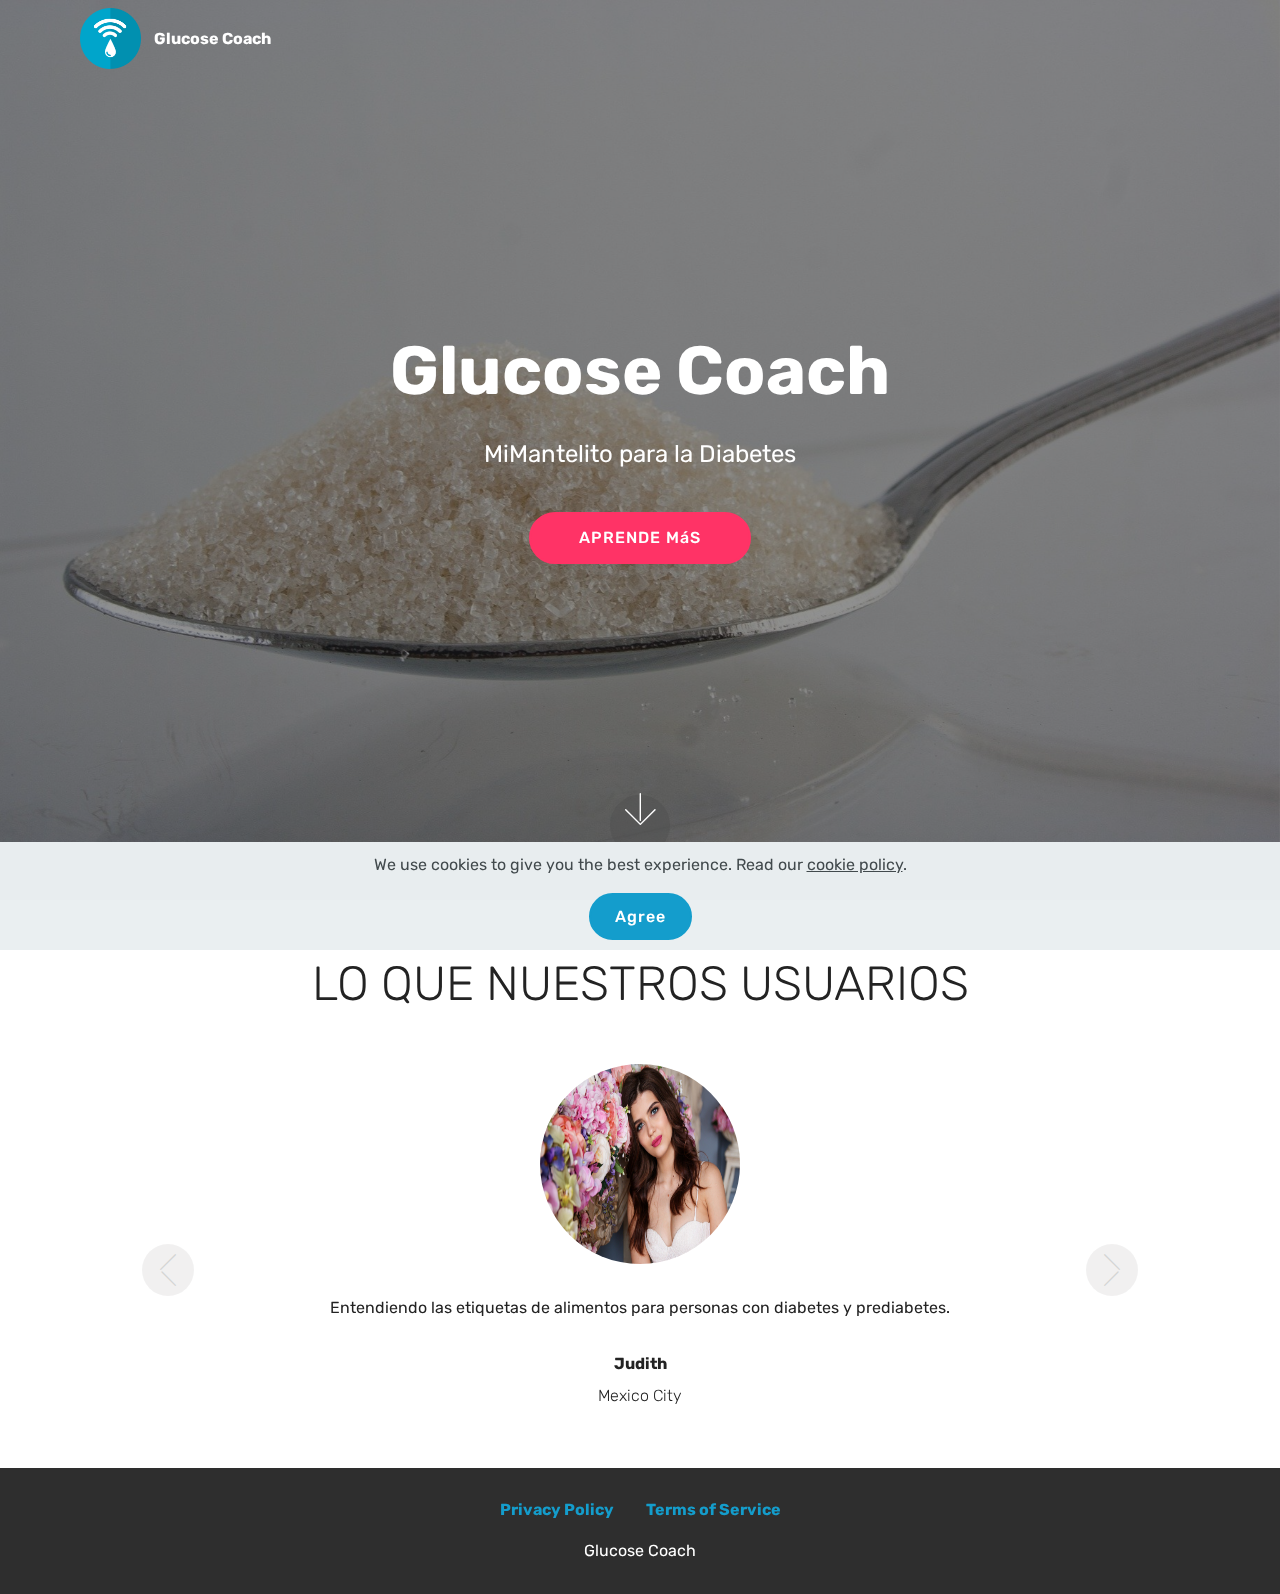
<file: index.html>
<!DOCTYPE html>
<html  >
<head>
  <!-- Site made with Mobirise Website Builder v4.12.4, https://mobirise.com -->
  <meta charset="UTF-8">
  <meta http-equiv="X-UA-Compatible" content="IE=edge">
  <meta name="generator" content="Mobirise v4.12.4, mobirise.com">
  <meta name="twitter:card" content="summary_large_image"/>
  <meta name="twitter:image:src" content="assets/images/index-meta.jpg">
  <meta property="og:image" content="assets/images/index-meta.jpg">
  <meta name="twitter:title" content="Glucose Coach">
  <meta name="viewport" content="width=device-width, initial-scale=1, minimum-scale=1">
  <link rel="shortcut icon" href="assets/images/mbr.png" type="image/x-icon">
  <meta name="description" content="Cuidate de la diabetes">
  
  
  <title>Glucose Coach</title>
  <link rel="stylesheet" href="assets/web/assets/mobirise-icons/mobirise-icons.css">
  <link rel="stylesheet" href="assets/bootstrap/css/bootstrap.min.css">
  <link rel="stylesheet" href="assets/bootstrap/css/bootstrap-grid.min.css">
  <link rel="stylesheet" href="assets/bootstrap/css/bootstrap-reboot.min.css">
  <link rel="stylesheet" href="assets/web/assets/gdpr-plugin/gdpr-styles.css">
  <link rel="stylesheet" href="assets/tether/tether.min.css">
  <link rel="stylesheet" href="assets/socicon/css/styles.css">
  <link rel="stylesheet" href="assets/dropdown/css/style.css">
  <link rel="stylesheet" href="assets/theme/css/style.css">
  <link rel="preload" as="style" href="assets/mobirise/css/mbr-additional.css"><link rel="stylesheet" href="assets/mobirise/css/mbr-additional.css" type="text/css">
  
  
  
</head>
<body>
  <section class="menu cid-s7zmcyveAb" once="menu" id="menu1-0">

    

    <nav class="navbar navbar-expand beta-menu navbar-dropdown align-items-center navbar-fixed-top navbar-toggleable-sm bg-color transparent">
        <button class="navbar-toggler navbar-toggler-right" type="button" data-toggle="collapse" data-target="#navbarSupportedContent" aria-controls="navbarSupportedContent" aria-expanded="false" aria-label="Toggle navigation">
            <div class="hamburger">
                <span></span>
                <span></span>
                <span></span>
                <span></span>
            </div>
        </button>
        <div class="menu-logo">
            <div class="navbar-brand">
                <span class="navbar-logo">
                    <a href="index.html">
                         <img src="assets/images/mbr.png" alt="Mobirise" title="" style="height: 3.8rem;">
                    </a>
                </span>
                <span class="navbar-caption-wrap"><a class="navbar-caption text-white display-4" href="index.html">
                        Glucose Coach<br></a></span>
            </div>
        </div>
        <div class="collapse navbar-collapse" id="navbarSupportedContent">
            
            
        </div>
    </nav>
</section>

<section class="engine"><a href="https://mobirise.info/r">bootstrap template</a></section><section class="cid-s7zmdQbKcG mbr-fullscreen mbr-parallax-background" id="header2-1">

    

    <div class="mbr-overlay" style="opacity: 0.5; background-color: rgb(35, 35, 35);"></div>

    <div class="container align-center">
        <div class="row justify-content-md-center">
            <div class="mbr-white col-md-10">
                <h1 class="mbr-section-title mbr-bold pb-3 mbr-fonts-style display-1">Glucose Coach</h1>
                
                <p class="mbr-text pb-3 mbr-fonts-style display-5">MiMantelito para la Diabetes</p>
                <div class="mbr-section-btn"><a class="btn btn-md btn-secondary display-4" href="product.html">APRENDE MáS</a></div>
            </div>
        </div>
    </div>
    <div class="mbr-arrow hidden-sm-down" aria-hidden="true">
        <a href="#next">
            <i class="mbri-down mbr-iconfont"></i>
        </a>
    </div>
</section>

<section class="carousel slide testimonials-slider cid-s7znT4H8fy" data-interval="false" id="testimonials-slider1-5">
    
    

    

    <div class="container text-center">
        <h2 class="pb-5 mbr-fonts-style display-2">
            LO QUE NUESTROS USUARIOS</h2>

        <div class="carousel slide" role="listbox" data-pause="true" data-keyboard="false" data-ride="carousel" data-interval="5000">
            <div class="carousel-inner">
                
                
            <div class="carousel-item">
                    <div class="user col-md-8">
                        <div class="user_image">
                            <img src="assets/images/mbr-12.jpg" alt="" title="">
                        </div>
                        <div class="user_text pb-3">
                            <p class="mbr-fonts-style display-7">Entendiendo las etiquetas de alimentos para personas con diabetes y prediabetes.</p>
                        </div>
                        <div class="user_name mbr-bold pb-2 mbr-fonts-style display-7">Judith</div>
                        <div class="user_desk mbr-light mbr-fonts-style display-7">Mexico City</div>
                    </div>
                </div><div class="carousel-item">
                    <div class="user col-md-8">
                        <div class="user_image">
                            <img src="assets/images/mbr-13.jpg" alt="" title="">
                        </div>
                        <div class="user_text pb-3">
                            <p class="mbr-fonts-style display-7">Plato de tamano adecuado para diaeticos.</p>
                        </div>
                        <div class="user_name mbr-bold pb-2 mbr-fonts-style display-7">
                            Timothy</div>
                        <div class="user_desk mbr-light mbr-fonts-style display-7">Baja</div>
                    </div>
                </div></div>

            <div class="carousel-controls">
                <a class="carousel-control-prev" role="button" data-slide="prev">
                  <span aria-hidden="true" class="mbri-arrow-prev mbr-iconfont"></span>
                  <span class="sr-only">Previous</span>
                </a>
                
                <a class="carousel-control-next" role="button" data-slide="next">
                  <span aria-hidden="true" class="mbri-arrow-next mbr-iconfont"></span>
                  <span class="sr-only">Next</span>
                </a>
            </div>
        </div>
    </div>
</section>

<section once="footers" class="cid-s7zmz4a31J" id="footer7-4">

    

    

    <div class="container">
        <div class="media-container-row align-center mbr-white">
            <div class="row row-links">
                <ul class="foot-menu">
                    
                    
                    
                    
                    
                <li class="foot-menu-item mbr-fonts-style display-7"><a href="privacy.html"><strong>Privacy Policy</strong></a></li><li class="foot-menu-item mbr-fonts-style display-7"><a href="terms.html"><strong>Terms of Service</strong></a></li></ul>
            </div>
            
            <div class="row row-copirayt">
                <p class="mbr-text mb-0 mbr-fonts-style mbr-white align-center display-7">Glucose Coach</p>
            </div>
        </div>
    </div>
</section>


  <script src="assets/web/assets/jquery/jquery.min.js"></script>
  <script src="assets/popper/popper.min.js"></script>
  <script src="assets/bootstrap/js/bootstrap.min.js"></script>
  <script src="assets/tether/tether.min.js"></script>
  <script src="assets/web/assets/cookies-alert-plugin/cookies-alert-core.js"></script>
  <script src="assets/web/assets/cookies-alert-plugin/cookies-alert-script.js"></script>
  <script src="assets/dropdown/js/nav-dropdown.js"></script>
  <script src="assets/dropdown/js/navbar-dropdown.js"></script>
  <script src="assets/touchswipe/jquery.touch-swipe.min.js"></script>
  <script src="assets/parallax/jarallax.min.js"></script>
  <script src="assets/bootstrapcarouselswipe/bootstrap-carousel-swipe.js"></script>
  <script src="assets/mbr-testimonials-slider/mbr-testimonials-slider.js"></script>
  <script src="assets/smoothscroll/smooth-scroll.js"></script>
  <script src="assets/theme/js/script.js"></script>
  

  <input name="cookieData" type="hidden" data-cookie-customDialogSelector='null' data-cookie-colorText='#424a4d' data-cookie-colorBg='rgba(234, 239, 241, 0.99)' data-cookie-textButton='Agree' data-cookie-colorButton='' data-cookie-colorLink='#424a4d' data-cookie-underlineLink='true' data-cookie-text="We use cookies to give you the best experience. Read our <a href='privacy.html'>cookie policy</a>.">
 
  </body>
</html>
</file>
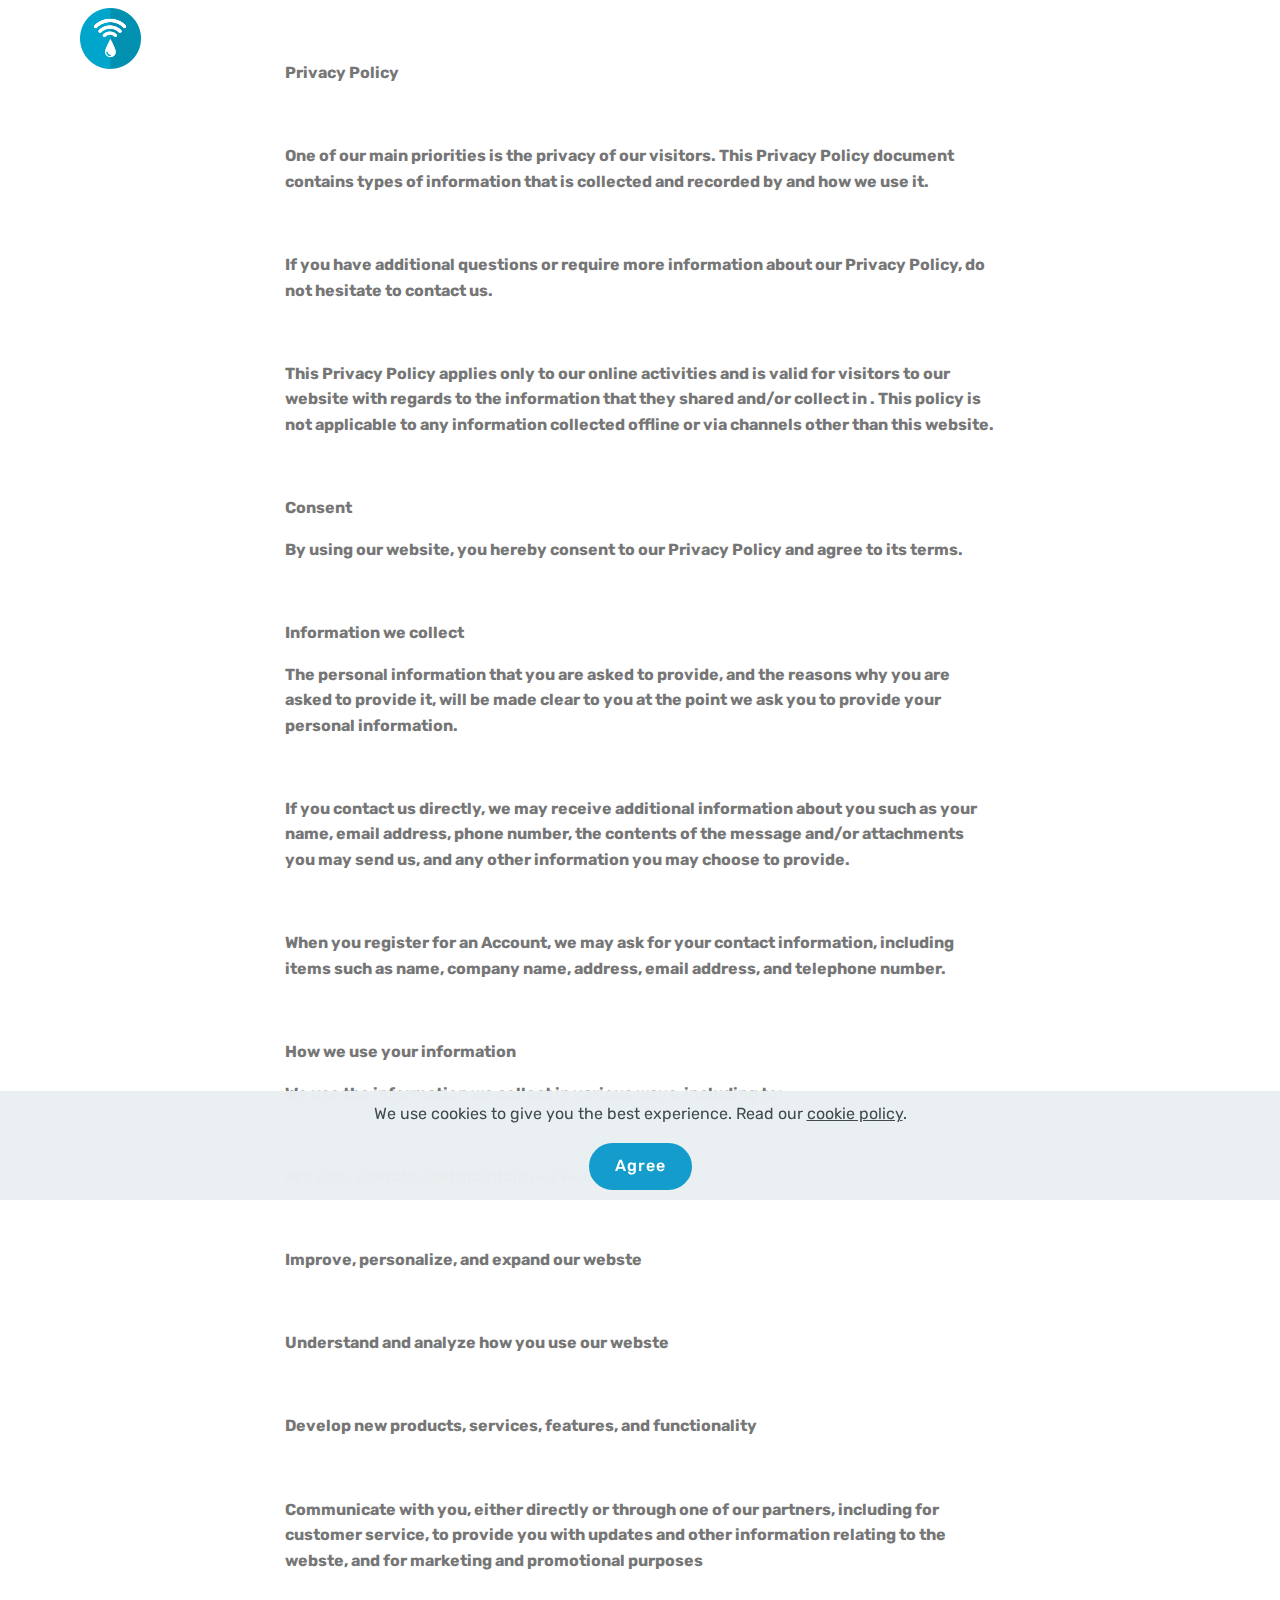
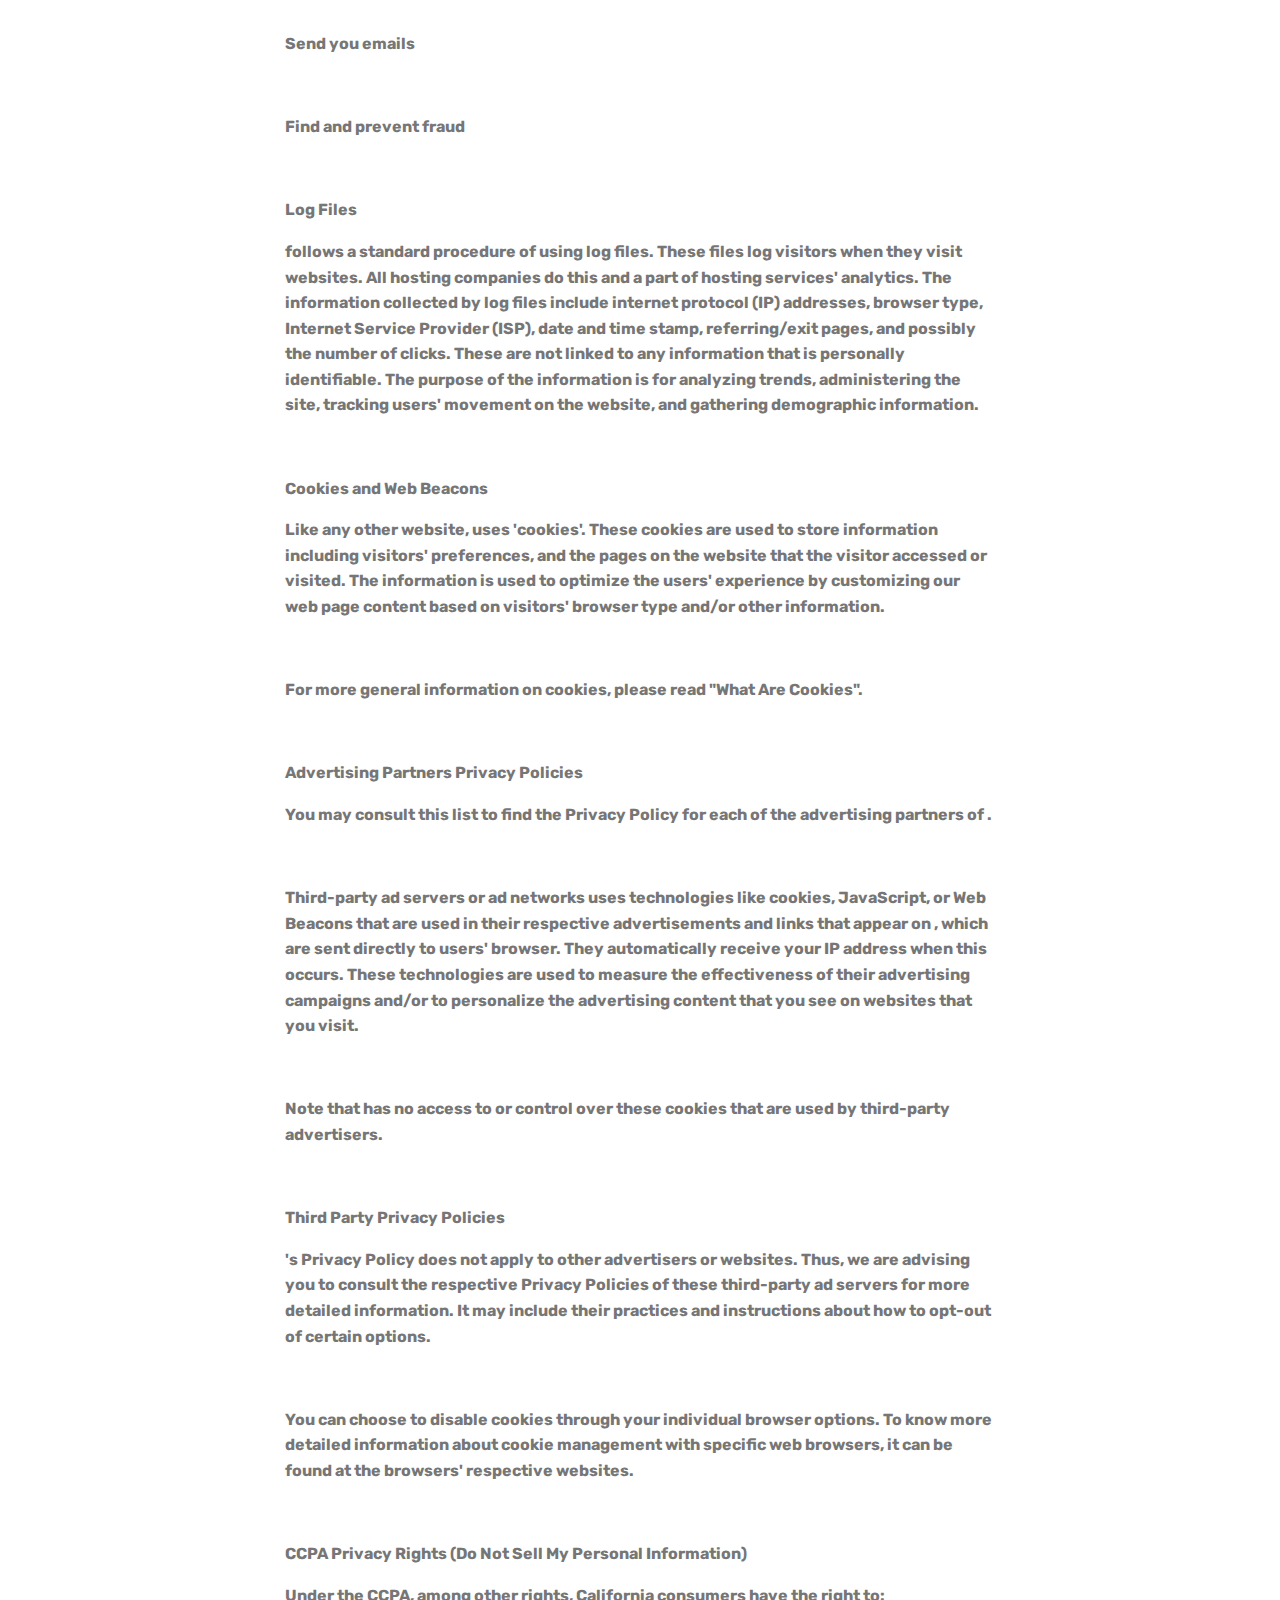
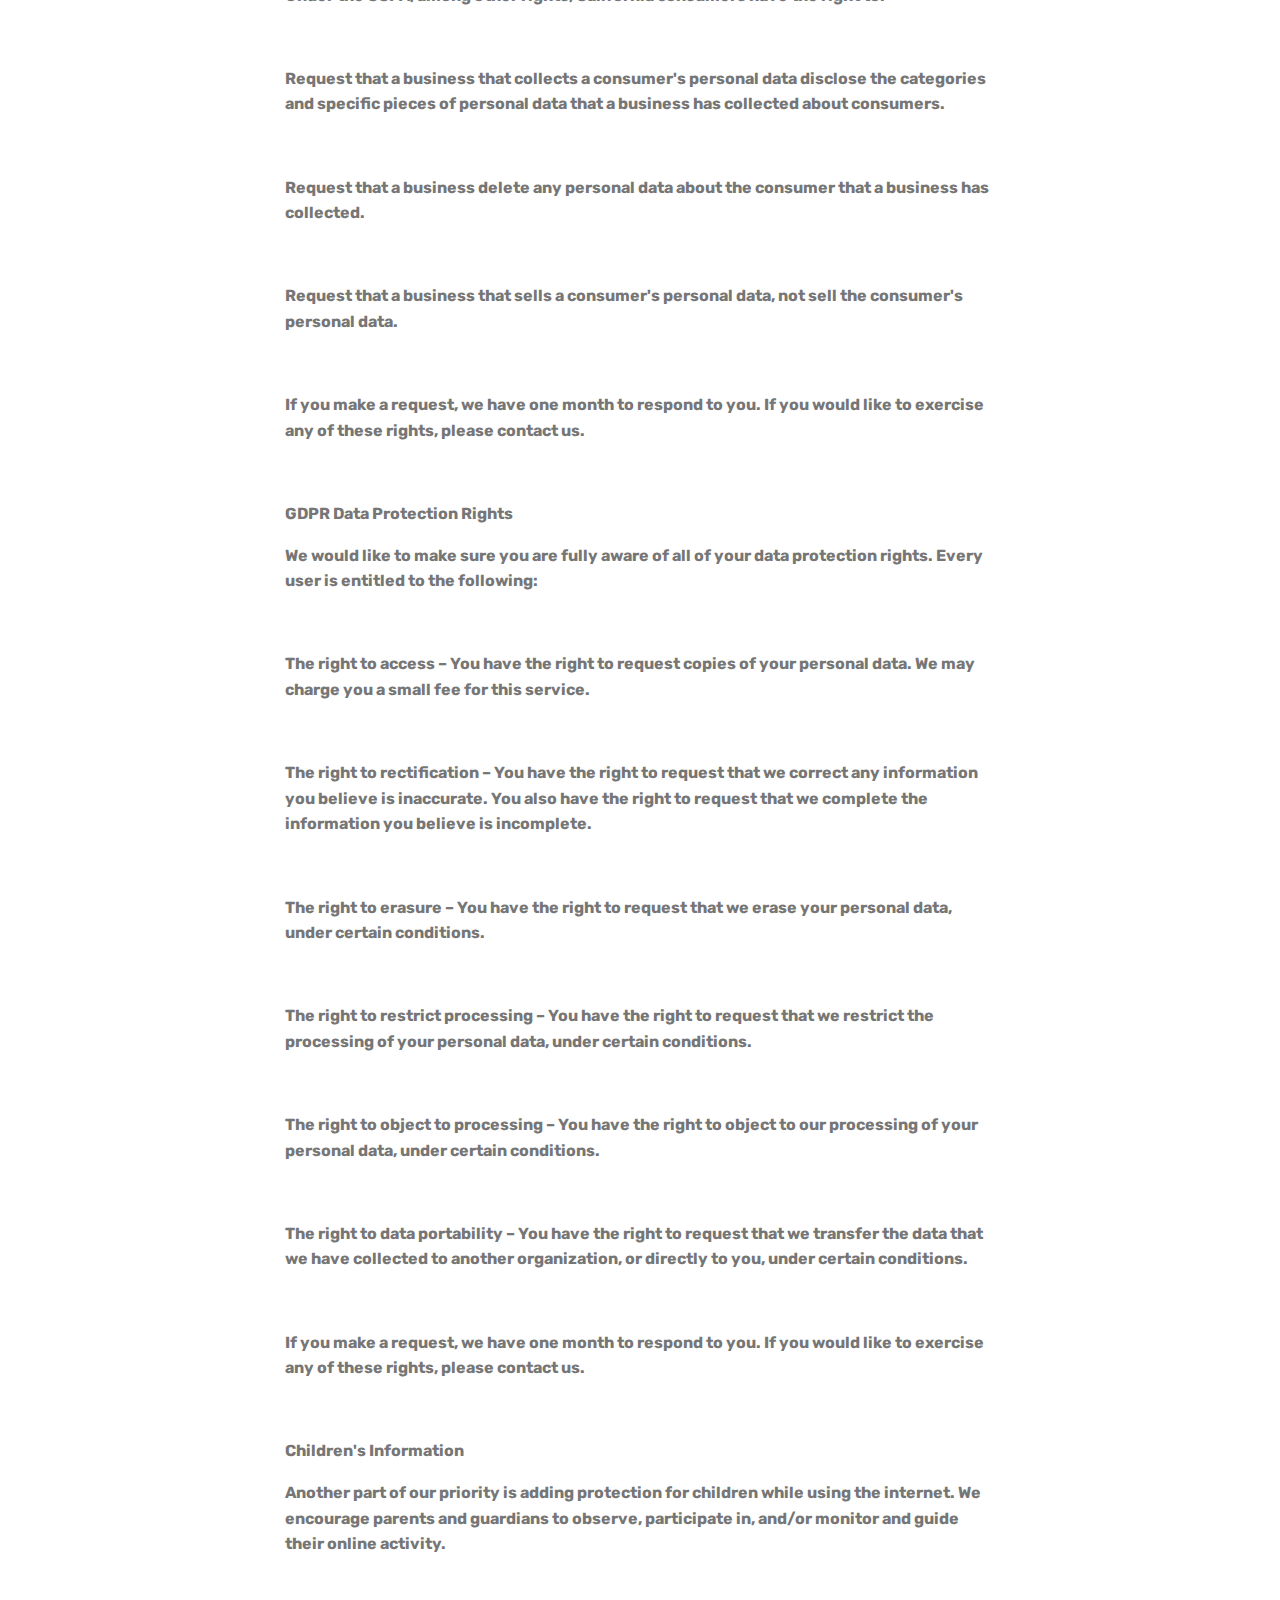
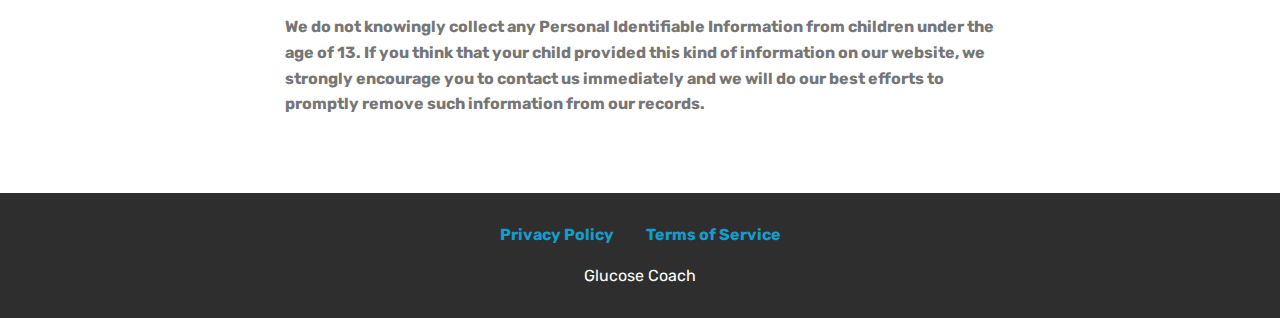
<file: privacy.html>
<!DOCTYPE html>
<html  >
<head>
  <!-- Site made with Mobirise Website Builder v4.12.4, https://mobirise.com -->
  <meta charset="UTF-8">
  <meta http-equiv="X-UA-Compatible" content="IE=edge">
  <meta name="generator" content="Mobirise v4.12.4, mobirise.com">
  <meta name="viewport" content="width=device-width, initial-scale=1, minimum-scale=1">
  <link rel="shortcut icon" href="assets/images/mbr.png" type="image/x-icon">
  <meta name="description" content="Privacy Policy">
  
  
  <title>Privacy Policy</title>
  <link rel="stylesheet" href="assets/web/assets/mobirise-icons/mobirise-icons.css">
  <link rel="stylesheet" href="assets/bootstrap/css/bootstrap.min.css">
  <link rel="stylesheet" href="assets/bootstrap/css/bootstrap-grid.min.css">
  <link rel="stylesheet" href="assets/bootstrap/css/bootstrap-reboot.min.css">
  <link rel="stylesheet" href="assets/web/assets/gdpr-plugin/gdpr-styles.css">
  <link rel="stylesheet" href="assets/tether/tether.min.css">
  <link rel="stylesheet" href="assets/dropdown/css/style.css">
  <link rel="stylesheet" href="assets/socicon/css/styles.css">
  <link rel="stylesheet" href="assets/theme/css/style.css">
  <link rel="preload" as="style" href="assets/mobirise/css/mbr-additional.css"><link rel="stylesheet" href="assets/mobirise/css/mbr-additional.css" type="text/css">
  
  
  
</head>
<body>
  <section class="menu cid-s7zmcyveAb" once="menu" id="menu1-9">

    

    <nav class="navbar navbar-expand beta-menu navbar-dropdown align-items-center navbar-fixed-top navbar-toggleable-sm bg-color transparent">
        <button class="navbar-toggler navbar-toggler-right" type="button" data-toggle="collapse" data-target="#navbarSupportedContent" aria-controls="navbarSupportedContent" aria-expanded="false" aria-label="Toggle navigation">
            <div class="hamburger">
                <span></span>
                <span></span>
                <span></span>
                <span></span>
            </div>
        </button>
        <div class="menu-logo">
            <div class="navbar-brand">
                <span class="navbar-logo">
                    <a href="index.html">
                         <img src="assets/images/mbr.png" alt="Mobirise" title="" style="height: 3.8rem;">
                    </a>
                </span>
                <span class="navbar-caption-wrap"><a class="navbar-caption text-white display-4" href="index.html">
                        Glucose Coach<br></a></span>
            </div>
        </div>
        <div class="collapse navbar-collapse" id="navbarSupportedContent">
            
            
        </div>
    </nav>
</section>

<section class="engine"><a href="https://mobirise.info/b">how to create a website for free</a></section><section class="mbr-section article content1 cid-s7zB1Cpjkm" id="content1-e">
    
     

    <div class="container">
        <div class="media-container-row">
            <div class="mbr-text col-12 mbr-fonts-style display-7 col-md-8"><p><strong>Privacy Policy</strong></p><p><strong><br></strong></p><p><strong>One of our main priorities is the privacy of our visitors. This Privacy Policy document contains types of information that is collected and recorded by and how we use it.</strong></p><p><strong><br></strong></p><p><strong>If you have additional questions or require more information about our Privacy Policy, do not hesitate to contact us.</strong></p><p><strong><br></strong></p><p><strong>This Privacy Policy applies only to our online activities and is valid for visitors to our website with regards to the information that they shared and/or collect in . This policy is not applicable to any information collected offline or via channels other than this website.</strong></p><p><strong><br></strong></p><p><strong>Consent</strong></p><p><strong>By using our website, you hereby consent to our Privacy Policy and agree to its terms.</strong></p><p><strong><br></strong></p><p><strong>Information we collect</strong></p><p><strong>The personal information that you are asked to provide, and the reasons why you are asked to provide it, will be made clear to you at the point we ask you to provide your personal information.</strong></p><p><strong><br></strong></p><p><strong>If you contact us directly, we may receive additional information about you such as your name, email address, phone number, the contents of the message and/or attachments you may send us, and any other information you may choose to provide.</strong></p><p><strong><br></strong></p><p><strong>When you register for an Account, we may ask for your contact information, including items such as name, company name, address, email address, and telephone number.</strong></p><p><strong><br></strong></p><p><strong>How we use your information</strong></p><p><strong>We use the information we collect in various ways, including to:</strong></p><p><strong><br></strong></p><p><strong>Provide, operate, and maintain our webste</strong></p><p><strong><br></strong></p><p><strong>Improve, personalize, and expand our webste</strong></p><p><strong><br></strong></p><p><strong>Understand and analyze how you use our webste</strong></p><p><strong><br></strong></p><p><strong>Develop new products, services, features, and functionality</strong></p><p><strong><br></strong></p><p><strong>Communicate with you, either directly or through one of our partners, including for customer service, to provide you with updates and other information relating to the webste, and for marketing and promotional purposes</strong></p><p><strong><br></strong></p><p><strong>Send you emails</strong></p><p><strong><br></strong></p><p><strong>Find and prevent fraud</strong></p><p><strong><br></strong></p><p><strong>Log Files</strong></p><p><strong>follows a standard procedure of using log files. These files log visitors when they visit websites. All hosting companies do this and a part of hosting services' analytics. The information collected by log files include internet protocol (IP) addresses, browser type, Internet Service Provider (ISP), date and time stamp, referring/exit pages, and possibly the number of clicks. These are not linked to any information that is personally identifiable. The purpose of the information is for analyzing trends, administering the site, tracking users' movement on the website, and gathering demographic information.&nbsp;</strong></p><p><strong><br></strong></p><p><strong>Cookies and Web Beacons</strong></p><p><strong>Like any other website, uses 'cookies'. These cookies are used to store information including visitors' preferences, and the pages on the website that the visitor accessed or visited. The information is used to optimize the users' experience by customizing our web page content based on visitors' browser type and/or other information.</strong></p><p><strong><br></strong></p><p><strong>For more general information on cookies, please read "What Are Cookies".</strong></p><p><strong><br></strong></p><p><strong>Advertising Partners Privacy Policies</strong></p><p><strong>You may consult this list to find the Privacy Policy for each of the advertising partners of .</strong></p><p><strong><br></strong></p><p><strong>Third-party ad servers or ad networks uses technologies like cookies, JavaScript, or Web Beacons that are used in their respective advertisements and links that appear on , which are sent directly to users' browser. They automatically receive your IP address when this occurs. These technologies are used to measure the effectiveness of their advertising campaigns and/or to personalize the advertising content that you see on websites that you visit.</strong></p><p><strong><br></strong></p><p><strong>Note that has no access to or control over these cookies that are used by third-party advertisers.</strong></p><p><strong><br></strong></p><p><strong>Third Party Privacy Policies</strong></p><p><strong>'s Privacy Policy does not apply to other advertisers or websites. Thus, we are advising you to consult the respective Privacy Policies of these third-party ad servers for more detailed information. It may include their practices and instructions about how to opt-out of certain options.&nbsp;</strong></p><p><strong><br></strong></p><p><strong>You can choose to disable cookies through your individual browser options. To know more detailed information about cookie management with specific web browsers, it can be found at the browsers' respective websites.</strong></p><p><strong><br></strong></p><p><strong>CCPA Privacy Rights (Do Not Sell My Personal Information)</strong></p><p><strong>Under the CCPA, among other rights, California consumers have the right to:</strong></p><p><strong><br></strong></p><p><strong>Request that a business that collects a consumer's personal data disclose the categories and specific pieces of personal data that a business has collected about consumers.</strong></p><p><strong><br></strong></p><p><strong>Request that a business delete any personal data about the consumer that a business has collected.</strong></p><p><strong><br></strong></p><p><strong>Request that a business that sells a consumer's personal data, not sell the consumer's personal data.</strong></p><p><strong><br></strong></p><p><strong>If you make a request, we have one month to respond to you. If you would like to exercise any of these rights, please contact us.</strong></p><p><strong><br></strong></p><p><strong>GDPR Data Protection Rights</strong></p><p><strong>We would like to make sure you are fully aware of all of your data protection rights. Every user is entitled to the following:</strong></p><p><strong><br></strong></p><p><strong>The right to access – You have the right to request copies of your personal data. We may charge you a small fee for this service.</strong></p><p><strong><br></strong></p><p><strong>The right to rectification – You have the right to request that we correct any information you believe is inaccurate. You also have the right to request that we complete the information you believe is incomplete.</strong></p><p><strong><br></strong></p><p><strong>The right to erasure – You have the right to request that we erase your personal data, under certain conditions.</strong></p><p><strong><br></strong></p><p><strong>The right to restrict processing – You have the right to request that we restrict the processing of your personal data, under certain conditions.</strong></p><p><strong><br></strong></p><p><strong>The right to object to processing – You have the right to object to our processing of your personal data, under certain conditions.</strong></p><p><strong><br></strong></p><p><strong>The right to data portability – You have the right to request that we transfer the data that we have collected to another organization, or directly to you, under certain conditions.</strong></p><p><strong><br></strong></p><p><strong>If you make a request, we have one month to respond to you. If you would like to exercise any of these rights, please contact us.</strong></p><p><strong><br></strong></p><p><strong>Children's Information</strong></p><p><strong>Another part of our priority is adding protection for children while using the internet. We encourage parents and guardians to observe, participate in, and/or monitor and guide their online activity.</strong></p><p><strong><br></strong></p><p><strong>We do not knowingly collect any Personal Identifiable Information from children under the age of 13. If you think that your child provided this kind of information on our website, we strongly encourage you to contact us immediately and we will do our best efforts to promptly remove such information from our records.</strong></p></div>
        </div>
    </div>
</section>

<section once="footers" class="cid-s7zmz4a31J" id="footer7-a">

    

    

    <div class="container">
        <div class="media-container-row align-center mbr-white">
            <div class="row row-links">
                <ul class="foot-menu">
                    
                    
                    
                    
                    
                <li class="foot-menu-item mbr-fonts-style display-7"><a href="privacy.html"><strong>Privacy Policy</strong></a></li><li class="foot-menu-item mbr-fonts-style display-7"><a href="terms.html"><strong>Terms of Service</strong></a></li></ul>
            </div>
            
            <div class="row row-copirayt">
                <p class="mbr-text mb-0 mbr-fonts-style mbr-white align-center display-7">Glucose Coach</p>
            </div>
        </div>
    </div>
</section>


  <script src="assets/web/assets/jquery/jquery.min.js"></script>
  <script src="assets/popper/popper.min.js"></script>
  <script src="assets/bootstrap/js/bootstrap.min.js"></script>
  <script src="assets/tether/tether.min.js"></script>
  <script src="assets/web/assets/cookies-alert-plugin/cookies-alert-core.js"></script>
  <script src="assets/web/assets/cookies-alert-plugin/cookies-alert-script.js"></script>
  <script src="assets/smoothscroll/smooth-scroll.js"></script>
  <script src="assets/dropdown/js/nav-dropdown.js"></script>
  <script src="assets/dropdown/js/navbar-dropdown.js"></script>
  <script src="assets/touchswipe/jquery.touch-swipe.min.js"></script>
  <script src="assets/theme/js/script.js"></script>
  
  
<input name="cookieData" type="hidden" data-cookie-customDialogSelector='null' data-cookie-colorText='#424a4d' data-cookie-colorBg='rgba(234, 239, 241, 0.99)' data-cookie-textButton='Agree' data-cookie-colorButton='' data-cookie-colorLink='#424a4d' data-cookie-underlineLink='true' data-cookie-text="We use cookies to give you the best experience. Read our <a href='privacy.html'>cookie policy</a>.">
  </body>
</html>
</file>
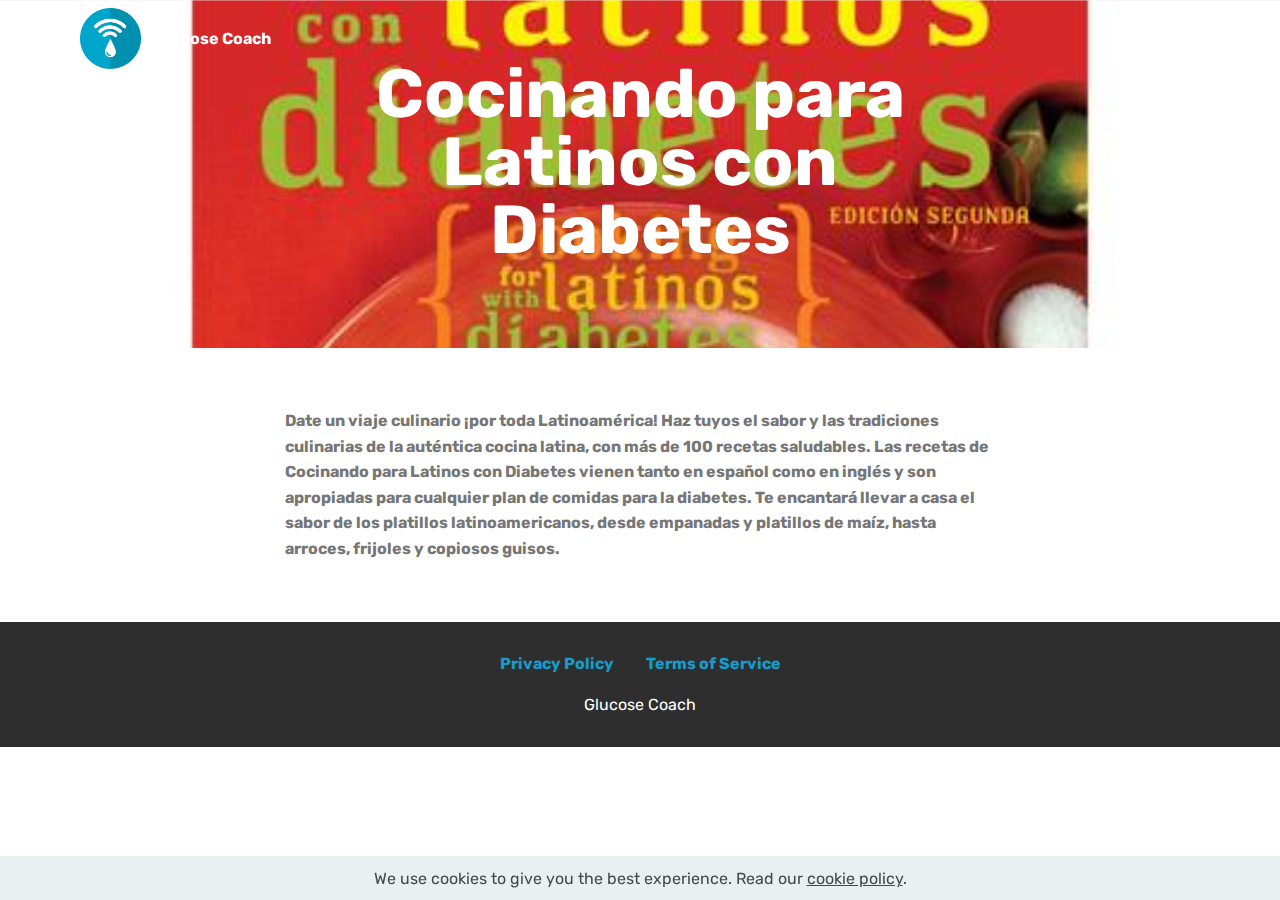
<file: product.html>
<!DOCTYPE html>
<html  >
<head>
  <!-- Site made with Mobirise Website Builder v4.12.4, https://mobirise.com -->
  <meta charset="UTF-8">
  <meta http-equiv="X-UA-Compatible" content="IE=edge">
  <meta name="generator" content="Mobirise v4.12.4, mobirise.com">
  <meta name="viewport" content="width=device-width, initial-scale=1, minimum-scale=1">
  <link rel="shortcut icon" href="assets/images/mbr.png" type="image/x-icon">
  <meta name="description" content="Cocinando para Latinos con Diabetes">
  
  
  <title>Beneficios</title>
  <link rel="stylesheet" href="assets/web/assets/mobirise-icons/mobirise-icons.css">
  <link rel="stylesheet" href="assets/bootstrap/css/bootstrap.min.css">
  <link rel="stylesheet" href="assets/bootstrap/css/bootstrap-grid.min.css">
  <link rel="stylesheet" href="assets/bootstrap/css/bootstrap-reboot.min.css">
  <link rel="stylesheet" href="assets/web/assets/gdpr-plugin/gdpr-styles.css">
  <link rel="stylesheet" href="assets/tether/tether.min.css">
  <link rel="stylesheet" href="assets/dropdown/css/style.css">
  <link rel="stylesheet" href="assets/socicon/css/styles.css">
  <link rel="stylesheet" href="assets/theme/css/style.css">
  <link rel="preload" as="style" href="assets/mobirise/css/mbr-additional.css"><link rel="stylesheet" href="assets/mobirise/css/mbr-additional.css" type="text/css">
  
  
  
</head>
<body>
  <section class="menu cid-s7zmcyveAb" once="menu" id="menu1-j">

    

    <nav class="navbar navbar-expand beta-menu navbar-dropdown align-items-center navbar-fixed-top navbar-toggleable-sm bg-color transparent">
        <button class="navbar-toggler navbar-toggler-right" type="button" data-toggle="collapse" data-target="#navbarSupportedContent" aria-controls="navbarSupportedContent" aria-expanded="false" aria-label="Toggle navigation">
            <div class="hamburger">
                <span></span>
                <span></span>
                <span></span>
                <span></span>
            </div>
        </button>
        <div class="menu-logo">
            <div class="navbar-brand">
                <span class="navbar-logo">
                    <a href="index.html">
                         <img src="assets/images/mbr.png" alt="Mobirise" title="" style="height: 3.8rem;">
                    </a>
                </span>
                <span class="navbar-caption-wrap"><a class="navbar-caption text-white display-4" href="index.html">
                        Glucose Coach<br></a></span>
            </div>
        </div>
        <div class="collapse navbar-collapse" id="navbarSupportedContent">
            
            
        </div>
    </nav>
</section>

<section class="engine"><a href="https://mobirise.info/i">free web creation software</a></section><section class="mbr-section content5 cid-s7Ey7Zz8uc mbr-parallax-background" id="content5-l">

    

    

    <div class="container">
        <div class="media-container-row">
            <div class="title col-12 col-md-8">
                <h2 class="align-center mbr-bold mbr-white pb-3 mbr-fonts-style display-1">Cocinando para Latinos con Diabetes</h2>
                
                
                
            </div>
        </div>
    </div>
</section>

<section class="mbr-section article content1 cid-s7EyluFpWb" id="content1-m">
    
     

    <div class="container">
        <div class="media-container-row">
            <div class="mbr-text col-12 mbr-fonts-style display-7 col-md-8"><strong>Date un viaje culinario ¡por toda Latinoamérica! Haz tuyos el sabor y las tradiciones culinarias de la auténtica cocina latina, con más de 100 recetas saludables. Las recetas de Cocinando para Latinos con Diabetes vienen tanto en español como en inglés y son apropiadas para cualquier plan de comidas para la diabetes. Te encantará llevar a casa el sabor de los platillos latinoamericanos, desde empanadas y platillos de maíz, hasta arroces, frijoles y copiosos guisos.</strong></div>
        </div>
    </div>
</section>

<section once="footers" class="cid-s7zmz4a31J" id="footer7-k">

    

    

    <div class="container">
        <div class="media-container-row align-center mbr-white">
            <div class="row row-links">
                <ul class="foot-menu">
                    
                    
                    
                    
                    
                <li class="foot-menu-item mbr-fonts-style display-7"><a href="privacy.html"><strong>Privacy Policy</strong></a></li><li class="foot-menu-item mbr-fonts-style display-7"><a href="terms.html"><strong>Terms of Service</strong></a></li></ul>
            </div>
            
            <div class="row row-copirayt">
                <p class="mbr-text mb-0 mbr-fonts-style mbr-white align-center display-7">Glucose Coach</p>
            </div>
        </div>
    </div>
</section>


  <script src="assets/web/assets/jquery/jquery.min.js"></script>
  <script src="assets/popper/popper.min.js"></script>
  <script src="assets/bootstrap/js/bootstrap.min.js"></script>
  <script src="assets/tether/tether.min.js"></script>
  <script src="assets/web/assets/cookies-alert-plugin/cookies-alert-core.js"></script>
  <script src="assets/web/assets/cookies-alert-plugin/cookies-alert-script.js"></script>
  <script src="assets/smoothscroll/smooth-scroll.js"></script>
  <script src="assets/dropdown/js/nav-dropdown.js"></script>
  <script src="assets/dropdown/js/navbar-dropdown.js"></script>
  <script src="assets/touchswipe/jquery.touch-swipe.min.js"></script>
  <script src="assets/parallax/jarallax.min.js"></script>
  <script src="assets/theme/js/script.js"></script>
  
  
<input name="cookieData" type="hidden" data-cookie-customDialogSelector='null' data-cookie-colorText='#424a4d' data-cookie-colorBg='rgba(234, 239, 241, 0.99)' data-cookie-textButton='Agree' data-cookie-colorButton='' data-cookie-colorLink='#424a4d' data-cookie-underlineLink='true' data-cookie-text="We use cookies to give you the best experience. Read our <a href='privacy.html'>cookie policy</a>.">
  </body>
</html>
</file>
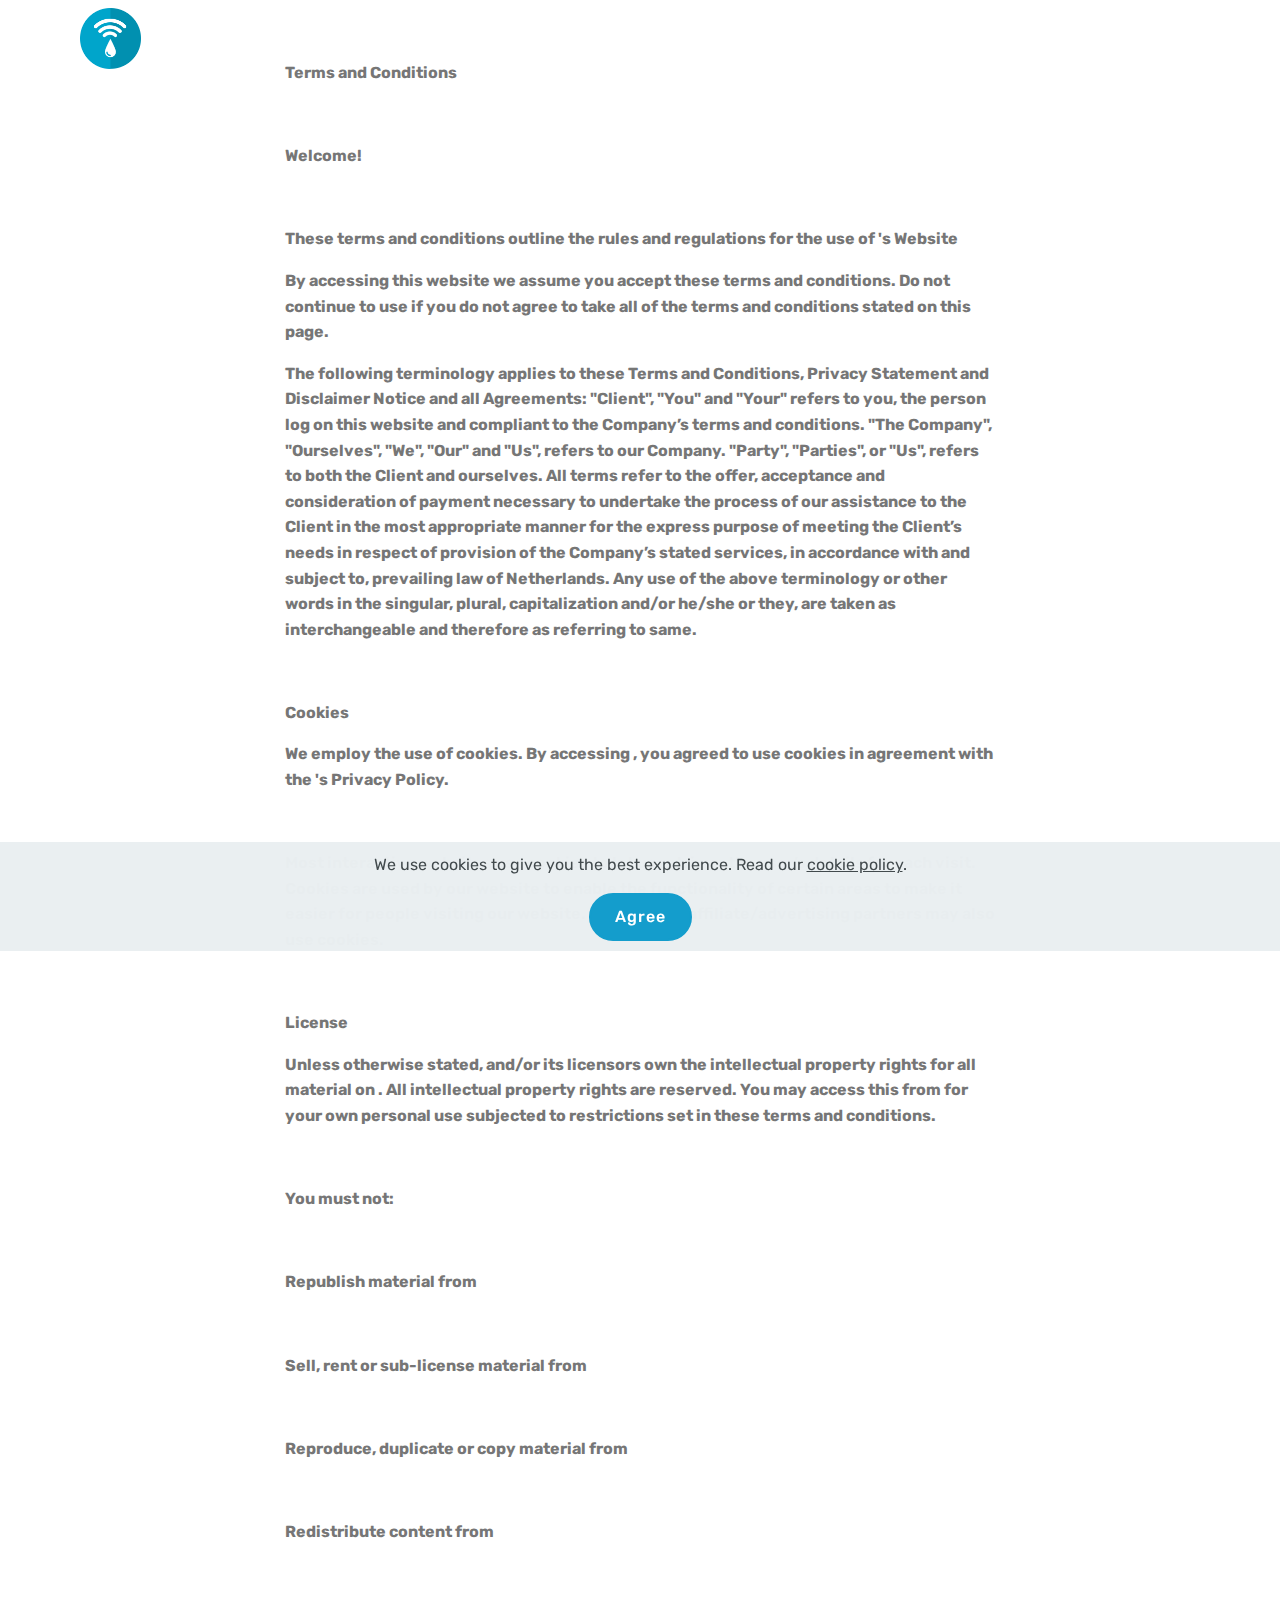
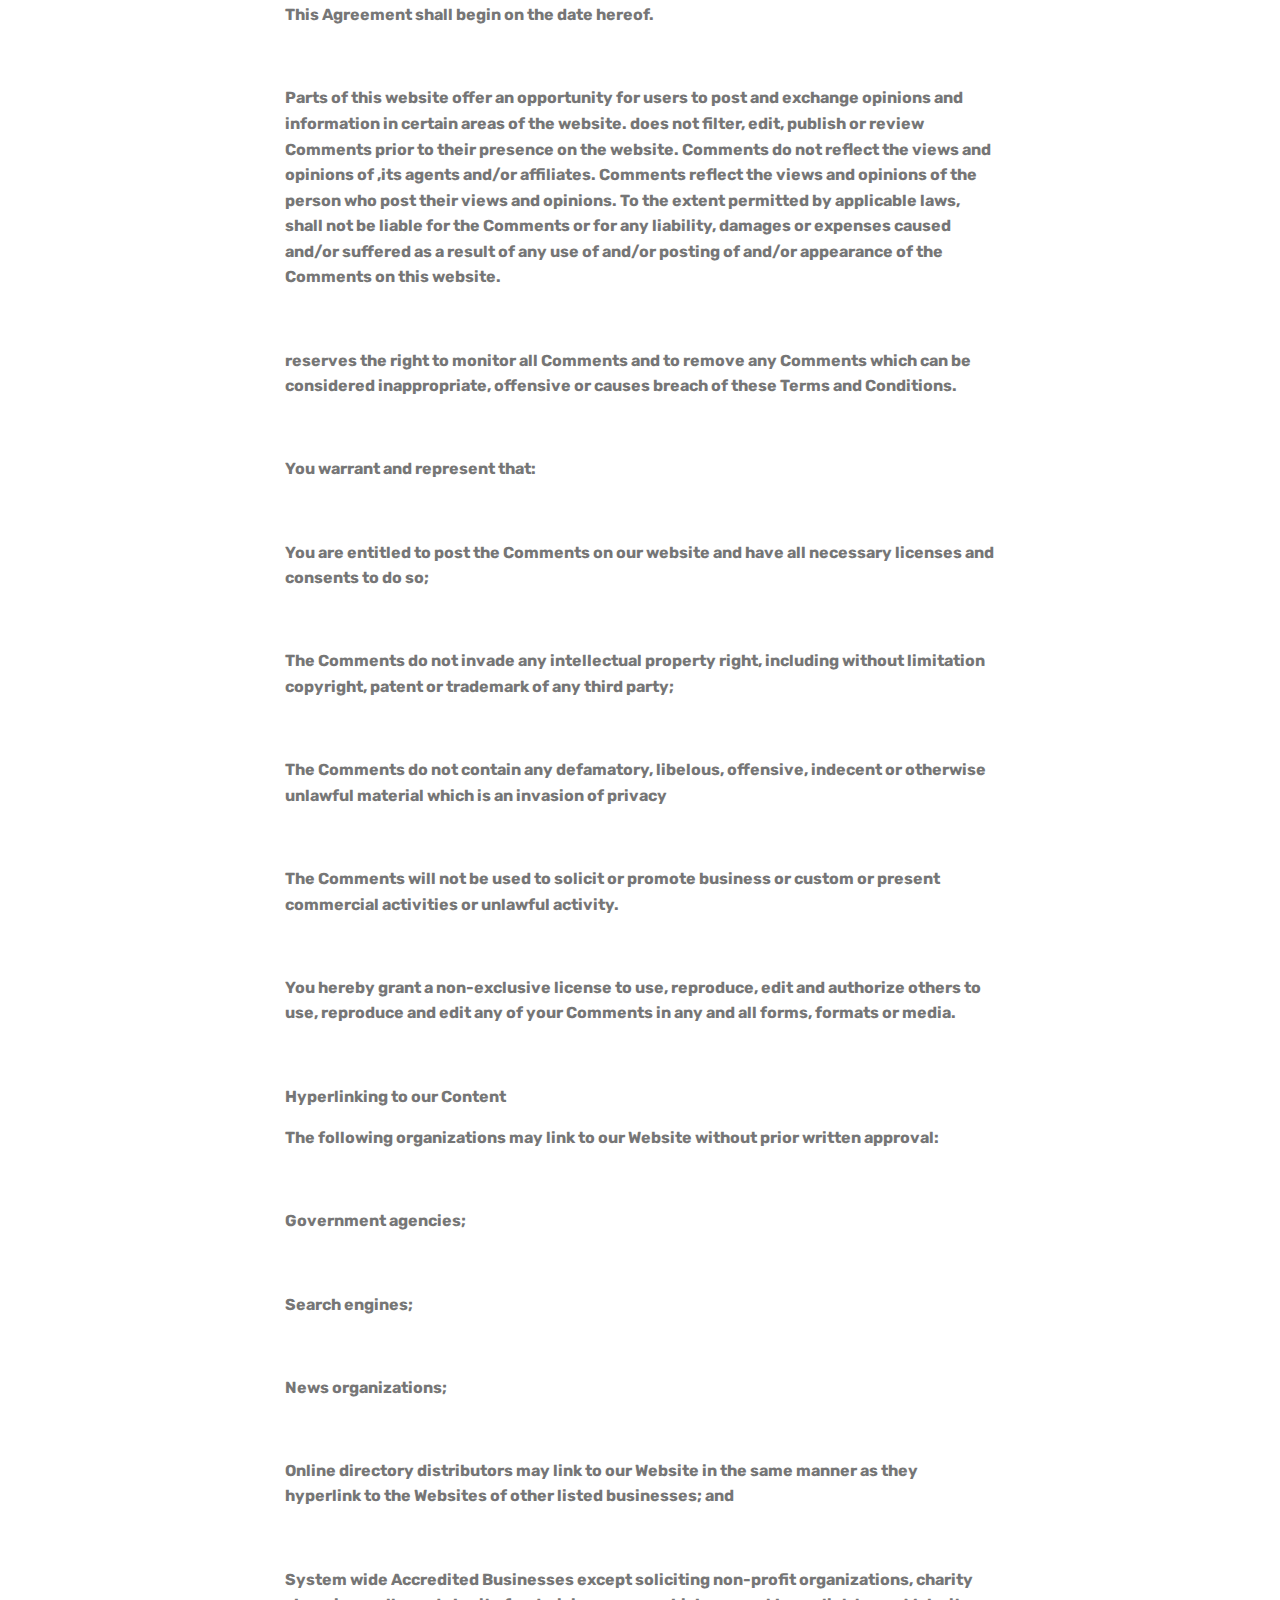
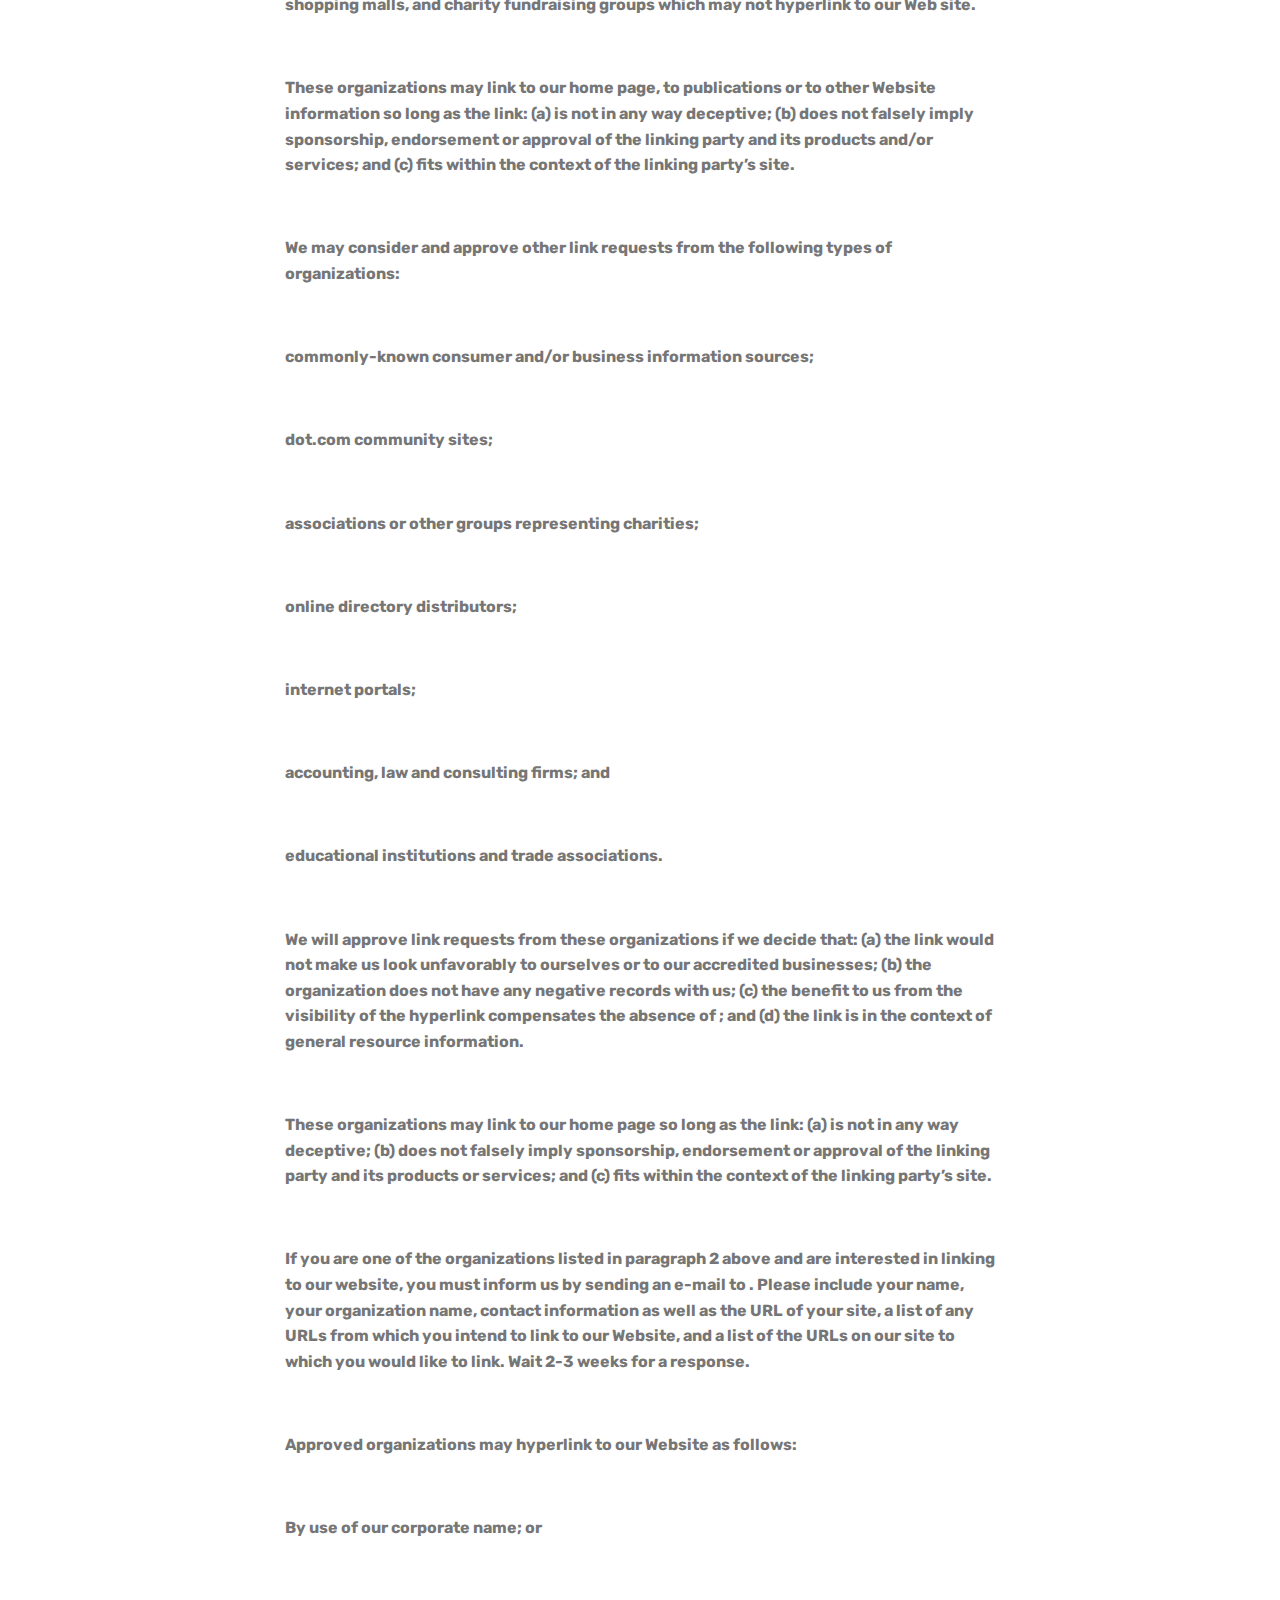
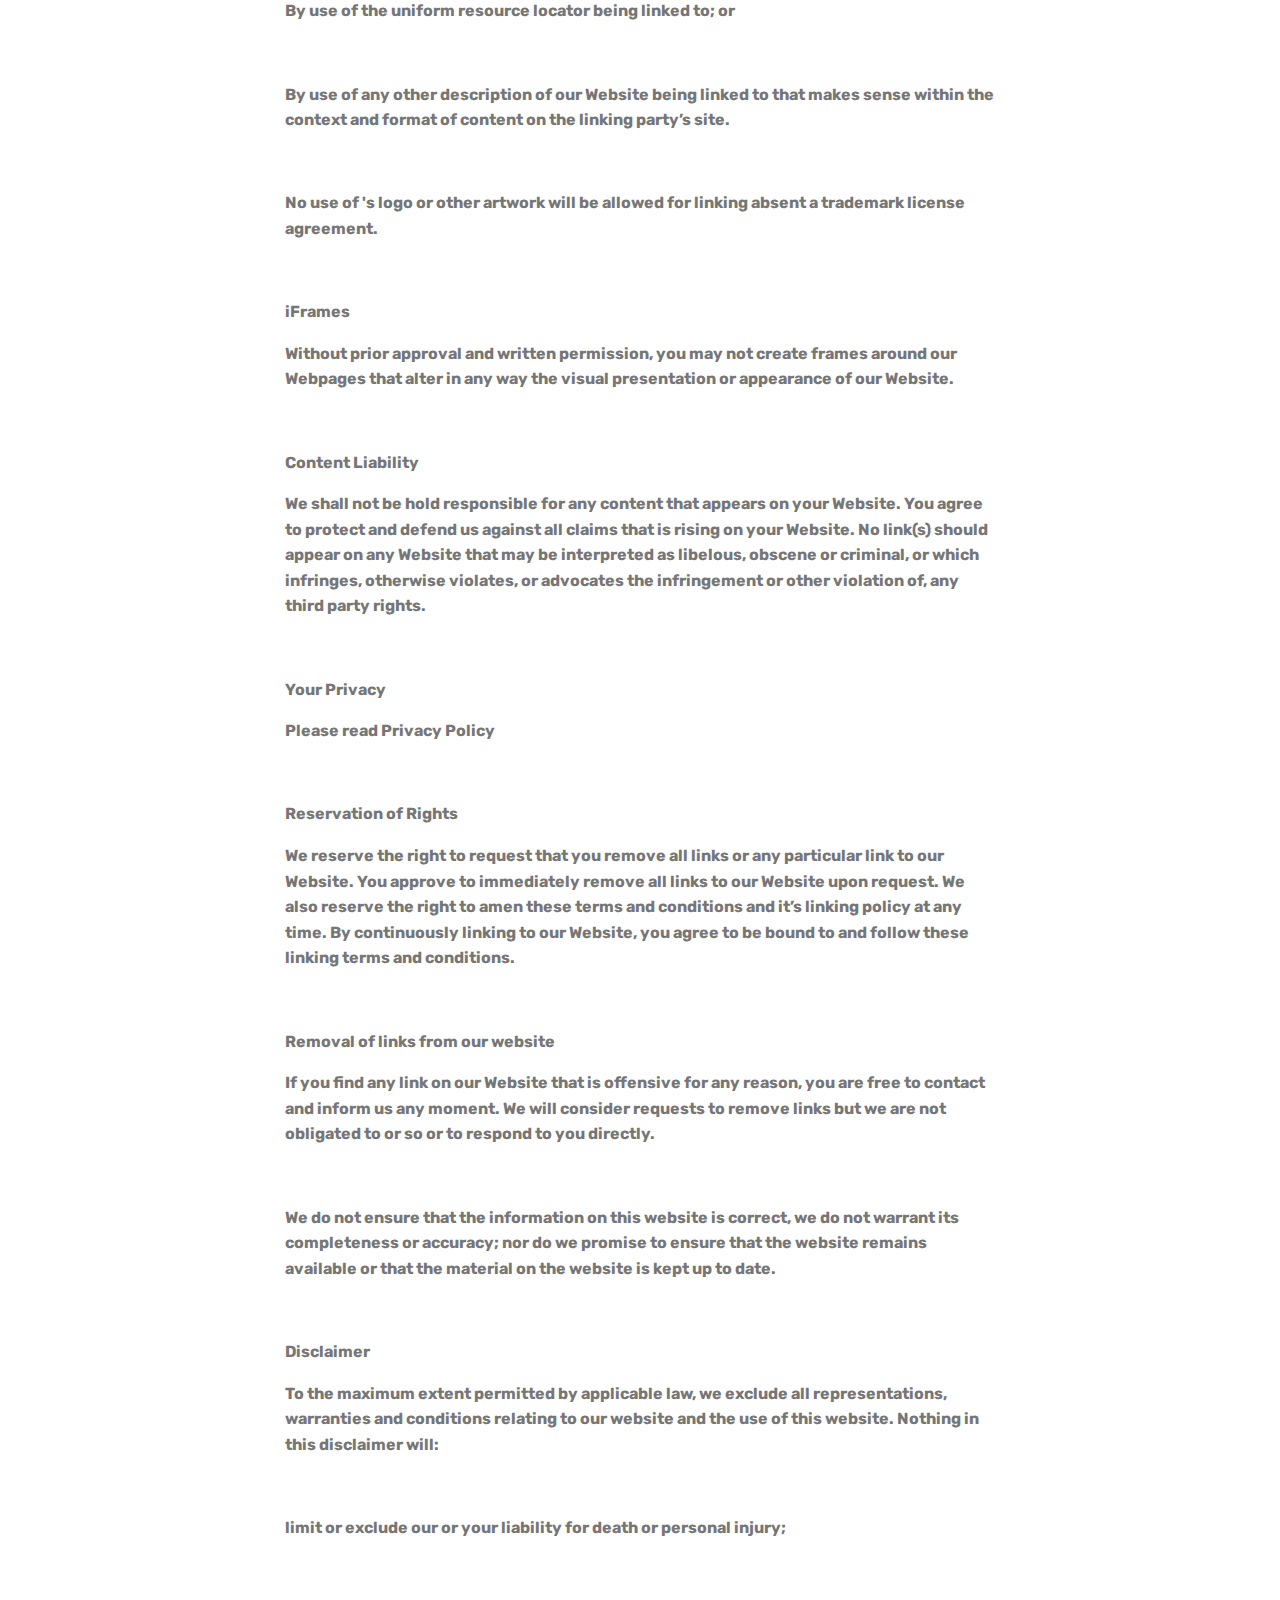
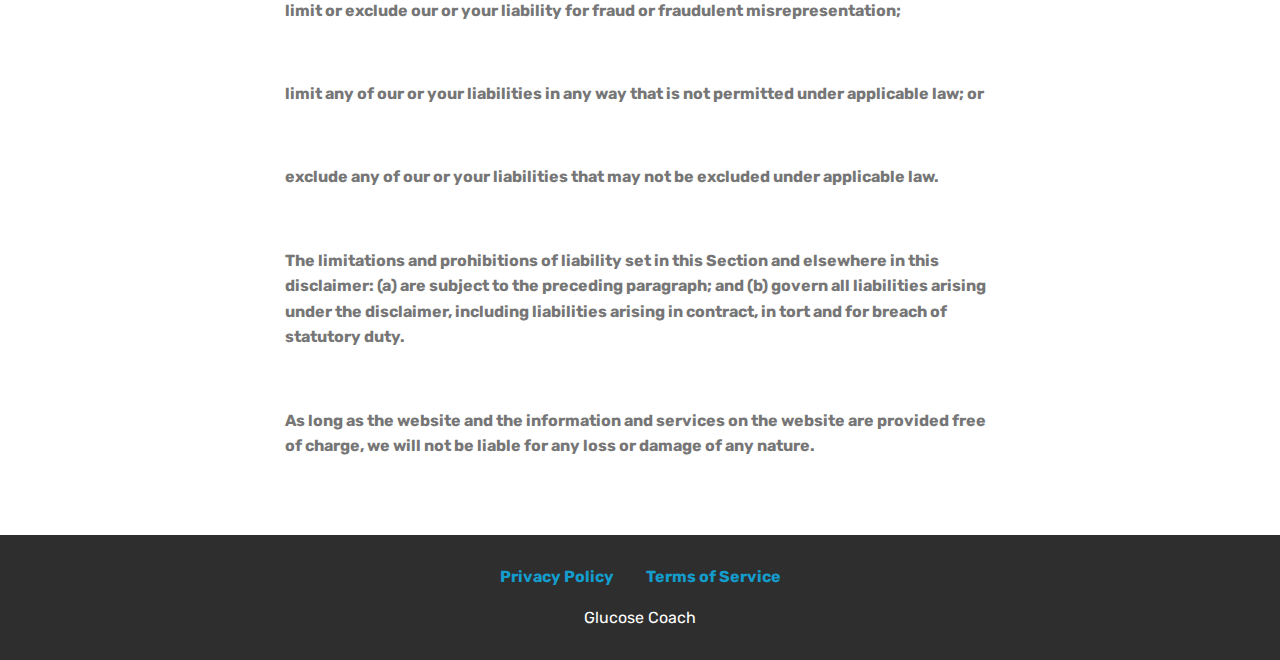
<file: terms.html>
<!DOCTYPE html>
<html  >
<head>
  <!-- Site made with Mobirise Website Builder v4.12.4, https://mobirise.com -->
  <meta charset="UTF-8">
  <meta http-equiv="X-UA-Compatible" content="IE=edge">
  <meta name="generator" content="Mobirise v4.12.4, mobirise.com">
  <meta name="viewport" content="width=device-width, initial-scale=1, minimum-scale=1">
  <link rel="shortcut icon" href="assets/images/mbr.png" type="image/x-icon">
  <meta name="description" content="Terms of Service">
  
  
  <title>Terms of Service</title>
  <link rel="stylesheet" href="assets/web/assets/mobirise-icons/mobirise-icons.css">
  <link rel="stylesheet" href="assets/bootstrap/css/bootstrap.min.css">
  <link rel="stylesheet" href="assets/bootstrap/css/bootstrap-grid.min.css">
  <link rel="stylesheet" href="assets/bootstrap/css/bootstrap-reboot.min.css">
  <link rel="stylesheet" href="assets/web/assets/gdpr-plugin/gdpr-styles.css">
  <link rel="stylesheet" href="assets/tether/tether.min.css">
  <link rel="stylesheet" href="assets/dropdown/css/style.css">
  <link rel="stylesheet" href="assets/socicon/css/styles.css">
  <link rel="stylesheet" href="assets/theme/css/style.css">
  <link rel="preload" as="style" href="assets/mobirise/css/mbr-additional.css"><link rel="stylesheet" href="assets/mobirise/css/mbr-additional.css" type="text/css">
  
  
  
</head>
<body>
  <section class="menu cid-s7zmcyveAb" once="menu" id="menu1-7">

    

    <nav class="navbar navbar-expand beta-menu navbar-dropdown align-items-center navbar-fixed-top navbar-toggleable-sm bg-color transparent">
        <button class="navbar-toggler navbar-toggler-right" type="button" data-toggle="collapse" data-target="#navbarSupportedContent" aria-controls="navbarSupportedContent" aria-expanded="false" aria-label="Toggle navigation">
            <div class="hamburger">
                <span></span>
                <span></span>
                <span></span>
                <span></span>
            </div>
        </button>
        <div class="menu-logo">
            <div class="navbar-brand">
                <span class="navbar-logo">
                    <a href="index.html">
                         <img src="assets/images/mbr.png" alt="Mobirise" title="" style="height: 3.8rem;">
                    </a>
                </span>
                <span class="navbar-caption-wrap"><a class="navbar-caption text-white display-4" href="index.html">
                        Glucose Coach<br></a></span>
            </div>
        </div>
        <div class="collapse navbar-collapse" id="navbarSupportedContent">
            
            
        </div>
    </nav>
</section>

<section class="engine"><a href="https://mobirise.info/p">website templates free download</a></section><section class="mbr-section article content1 cid-s7zAzClB5q" id="content1-d">
    
     

    <div class="container">
        <div class="media-container-row">
            <div class="mbr-text col-12 mbr-fonts-style display-7 col-md-8"><p><strong>Terms and Conditions</strong></p><p><strong><br></strong></p><p><strong>Welcome!</strong></p><p><strong><br></strong></p><p><strong>These terms and conditions outline the rules and regulations for the use of 's Website</strong></p><p><strong>By accessing this website we assume you accept these terms and conditions. Do not continue to use if you do not agree to take all of the terms and conditions stated on this page.&nbsp;</strong><br></p><p><strong>The following terminology applies to these Terms and Conditions, Privacy Statement and Disclaimer Notice and all Agreements: "Client", "You" and "Your" refers to you, the person log on this website and compliant to the Company’s terms and conditions. "The Company", "Ourselves", "We", "Our" and "Us", refers to our Company. "Party", "Parties", or "Us", refers to both the Client and ourselves. All terms refer to the offer, acceptance and consideration of payment necessary to undertake the process of our assistance to the Client in the most appropriate manner for the express purpose of meeting the Client’s needs in respect of provision of the Company’s stated services, in accordance with and subject to, prevailing law of Netherlands. Any use of the above terminology or other words in the singular, plural, capitalization and/or he/she or they, are taken as interchangeable and therefore as referring to same.</strong><br></p><p><strong><br></strong></p><p><strong>Cookies</strong></p><p><strong>We employ the use of cookies. By accessing , you agreed to use cookies in agreement with the 's Privacy Policy.</strong></p><p><strong><br></strong></p><p><strong>Most interactive websites use cookies to let us retrieve the user’s details for each visit. Cookies are used by our website to enable the functionality of certain areas to make it easier for people visiting our website. Some of our affiliate/advertising partners may also use cookies.</strong></p><p><strong><br></strong></p><p><strong>License</strong></p><p><strong>Unless otherwise stated, and/or its licensors own the intellectual property rights for all material on . All intellectual property rights are reserved. You may access this from for your own personal use subjected to restrictions set in these terms and conditions.</strong></p><p><strong><br></strong></p><p><strong>You must not:</strong></p><p><strong><br></strong></p><p><strong>Republish material from&nbsp;</strong></p><p><strong><br></strong></p><p><strong>Sell, rent or sub-license material from&nbsp;</strong></p><p><strong><br></strong></p><p><strong>Reproduce, duplicate or copy material from&nbsp;</strong></p><p><strong><br></strong></p><p><strong>Redistribute content from&nbsp;</strong></p><p><strong><br></strong></p><p><strong>This Agreement shall begin on the date hereof.</strong></p><p><strong><br></strong></p><p><strong>Parts of this website offer an opportunity for users to post and exchange opinions and information in certain areas of the website. does not filter, edit, publish or review Comments prior to their presence on the website. Comments do not reflect the views and opinions of ,its agents and/or affiliates. Comments reflect the views and opinions of the person who post their views and opinions. To the extent permitted by applicable laws, shall not be liable for the Comments or for any liability, damages or expenses caused and/or suffered as a result of any use of and/or posting of and/or appearance of the Comments on this website.</strong></p><p><strong><br></strong></p><p><strong>reserves the right to monitor all Comments and to remove any Comments which can be considered inappropriate, offensive or causes breach of these Terms and Conditions.</strong></p><p><strong><br></strong></p><p><strong>You warrant and represent that:</strong></p><p><strong><br></strong></p><p><strong>You are entitled to post the Comments on our website and have all necessary licenses and consents to do so;</strong></p><p><strong><br></strong></p><p><strong>The Comments do not invade any intellectual property right, including without limitation copyright, patent or trademark of any third party;</strong></p><p><strong><br></strong></p><p><strong>The Comments do not contain any defamatory, libelous, offensive, indecent or otherwise unlawful material which is an invasion of privacy</strong></p><p><strong><br></strong></p><p><strong>The Comments will not be used to solicit or promote business or custom or present commercial activities or unlawful activity.</strong></p><p><strong><br></strong></p><p><strong>You hereby grant a non-exclusive license to use, reproduce, edit and authorize others to use, reproduce and edit any of your Comments in any and all forms, formats or media.</strong></p><p><strong><br></strong></p><p><strong>Hyperlinking to our Content</strong></p><p><strong>The following organizations may link to our Website without prior written approval:</strong></p><p><strong><br></strong></p><p><strong>Government agencies;</strong></p><p><strong><br></strong></p><p><strong>Search engines;</strong></p><p><strong><br></strong></p><p><strong>News organizations;</strong></p><p><strong><br></strong></p><p><strong>Online directory distributors may link to our Website in the same manner as they hyperlink to the Websites of other listed businesses; and</strong></p><p><strong><br></strong></p><p><strong>System wide Accredited Businesses except soliciting non-profit organizations, charity shopping malls, and charity fundraising groups which may not hyperlink to our Web site.</strong></p><p><strong><br></strong></p><p><strong>These organizations may link to our home page, to publications or to other Website information so long as the link: (a) is not in any way deceptive; (b) does not falsely imply sponsorship, endorsement or approval of the linking party and its products and/or services; and (c) fits within the context of the linking party’s site.</strong></p><p><strong><br></strong></p><p><strong>We may consider and approve other link requests from the following types of organizations:</strong></p><p><strong><br></strong></p><p><strong>commonly-known consumer and/or business information sources;</strong></p><p><strong><br></strong></p><p><strong>dot.com community sites;</strong></p><p><strong><br></strong></p><p><strong>associations or other groups representing charities;</strong></p><p><strong><br></strong></p><p><strong>online directory distributors;</strong></p><p><strong><br></strong></p><p><strong>internet portals;</strong></p><p><strong><br></strong></p><p><strong>accounting, law and consulting firms; and</strong></p><p><strong><br></strong></p><p><strong>educational institutions and trade associations.</strong></p><p><strong><br></strong></p><p><strong>We will approve link requests from these organizations if we decide that: (a) the link would not make us look unfavorably to ourselves or to our accredited businesses; (b) the organization does not have any negative records with us; (c) the benefit to us from the visibility of the hyperlink compensates the absence of ; and (d) the link is in the context of general resource information.</strong></p><p><strong><br></strong></p><p><strong>These organizations may link to our home page so long as the link: (a) is not in any way deceptive; (b) does not falsely imply sponsorship, endorsement or approval of the linking party and its products or services; and (c) fits within the context of the linking party’s site.</strong></p><p><strong><br></strong></p><p><strong>If you are one of the organizations listed in paragraph 2 above and are interested in linking to our website, you must inform us by sending an e-mail to . Please include your name, your organization name, contact information as well as the URL of your site, a list of any URLs from which you intend to link to our Website, and a list of the URLs on our site to which you would like to link. Wait 2-3 weeks for a response.</strong></p><p><strong><br></strong></p><p><strong>Approved organizations may hyperlink to our Website as follows:</strong></p><p><strong><br></strong></p><p><strong>By use of our corporate name; or</strong></p><p><strong><br></strong></p><p><strong>By use of the uniform resource locator being linked to; or</strong></p><p><strong><br></strong></p><p><strong>By use of any other description of our Website being linked to that makes sense within the context and format of content on the linking party’s site.</strong></p><p><strong><br></strong></p><p><strong>No use of 's logo or other artwork will be allowed for linking absent a trademark license agreement.</strong></p><p><strong><br></strong></p><p><strong>iFrames</strong></p><p><strong>Without prior approval and written permission, you may not create frames around our Webpages that alter in any way the visual presentation or appearance of our Website.</strong></p><p><strong><br></strong></p><p><strong>Content Liability</strong></p><p><strong>We shall not be hold responsible for any content that appears on your Website. You agree to protect and defend us against all claims that is rising on your Website. No link(s) should appear on any Website that may be interpreted as libelous, obscene or criminal, or which infringes, otherwise violates, or advocates the infringement or other violation of, any third party rights.</strong></p><p><strong><br></strong></p><p><strong>Your Privacy</strong></p><p><strong>Please read Privacy Policy</strong></p><p><strong><br></strong></p><p><strong>Reservation of Rights</strong></p><p><strong>We reserve the right to request that you remove all links or any particular link to our Website. You approve to immediately remove all links to our Website upon request. We also reserve the right to amen these terms and conditions and it’s linking policy at any time. By continuously linking to our Website, you agree to be bound to and follow these linking terms and conditions.</strong></p><p><strong><br></strong></p><p><strong>Removal of links from our website</strong></p><p><strong>If you find any link on our Website that is offensive for any reason, you are free to contact and inform us any moment. We will consider requests to remove links but we are not obligated to or so or to respond to you directly.</strong></p><p><strong><br></strong></p><p><strong>We do not ensure that the information on this website is correct, we do not warrant its completeness or accuracy; nor do we promise to ensure that the website remains available or that the material on the website is kept up to date.</strong></p><p><strong><br></strong></p><p><strong>Disclaimer</strong></p><p><strong>To the maximum extent permitted by applicable law, we exclude all representations, warranties and conditions relating to our website and the use of this website. Nothing in this disclaimer will:</strong></p><p><strong><br></strong></p><p><strong>limit or exclude our or your liability for death or personal injury;</strong></p><p><strong><br></strong></p><p><strong>limit or exclude our or your liability for fraud or fraudulent misrepresentation;</strong></p><p><strong><br></strong></p><p><strong>limit any of our or your liabilities in any way that is not permitted under applicable law; or</strong></p><p><strong><br></strong></p><p><strong>exclude any of our or your liabilities that may not be excluded under applicable law.</strong></p><p><strong><br></strong></p><p><strong>The limitations and prohibitions of liability set in this Section and elsewhere in this disclaimer: (a) are subject to the preceding paragraph; and (b) govern all liabilities arising under the disclaimer, including liabilities arising in contract, in tort and for breach of statutory duty.</strong></p><p><strong><br></strong></p><p><strong>As long as the website and the information and services on the website are provided free of charge, we will not be liable for any loss or damage of any nature.</strong></p></div>
        </div>
    </div>
</section>

<section once="footers" class="cid-s7zmz4a31J" id="footer7-8">

    

    

    <div class="container">
        <div class="media-container-row align-center mbr-white">
            <div class="row row-links">
                <ul class="foot-menu">
                    
                    
                    
                    
                    
                <li class="foot-menu-item mbr-fonts-style display-7"><a href="privacy.html"><strong>Privacy Policy</strong></a></li><li class="foot-menu-item mbr-fonts-style display-7"><a href="terms.html"><strong>Terms of Service</strong></a></li></ul>
            </div>
            
            <div class="row row-copirayt">
                <p class="mbr-text mb-0 mbr-fonts-style mbr-white align-center display-7">Glucose Coach</p>
            </div>
        </div>
    </div>
</section>


  <script src="assets/web/assets/jquery/jquery.min.js"></script>
  <script src="assets/popper/popper.min.js"></script>
  <script src="assets/bootstrap/js/bootstrap.min.js"></script>
  <script src="assets/tether/tether.min.js"></script>
  <script src="assets/web/assets/cookies-alert-plugin/cookies-alert-core.js"></script>
  <script src="assets/web/assets/cookies-alert-plugin/cookies-alert-script.js"></script>
  <script src="assets/smoothscroll/smooth-scroll.js"></script>
  <script src="assets/dropdown/js/nav-dropdown.js"></script>
  <script src="assets/dropdown/js/navbar-dropdown.js"></script>
  <script src="assets/touchswipe/jquery.touch-swipe.min.js"></script>
  <script src="assets/theme/js/script.js"></script>
  
  
<input name="cookieData" type="hidden" data-cookie-customDialogSelector='null' data-cookie-colorText='#424a4d' data-cookie-colorBg='rgba(234, 239, 241, 0.99)' data-cookie-textButton='Agree' data-cookie-colorButton='' data-cookie-colorLink='#424a4d' data-cookie-underlineLink='true' data-cookie-text="We use cookies to give you the best experience. Read our <a href='privacy.html'>cookie policy</a>.">
  </body>
</html>
</file>
<file: assets/web/assets/mobirise-icons/mobirise-icons.css>
@font-face {
  font-family: 'MobiriseIcons';
  src:  url('mobirise-icons.eot?spat4u');
  src:  url('mobirise-icons.eot?spat4u#iefix') format('embedded-opentype'),
    url('mobirise-icons.ttf?spat4u') format('truetype'),
    url('mobirise-icons.woff?spat4u') format('woff'),
    url('mobirise-icons.svg?spat4u#MobiriseIcons') format('svg');
  font-weight: normal;
  font-style: normal;
  font-display: swap;
}

[class^="mbri-"], [class*=" mbri-"] {
  /* use !important to prevent issues with browser extensions that change fonts */
  font-family: MobiriseIcons !important;
  speak: none;
  font-style: normal;
  font-weight: normal;
  font-variant: normal;
  text-transform: none;
  line-height: 1;

  /* Better Font Rendering =========== */
  -webkit-font-smoothing: antialiased;
  -moz-osx-font-smoothing: grayscale;
}

.mbri-add-submenu:before {
  content: "\e900";
}
.mbri-alert:before {
  content: "\e901";
}
.mbri-align-center:before {
  content: "\e902";
}
.mbri-align-justify:before {
  content: "\e903";
}
.mbri-align-left:before {
  content: "\e904";
}
.mbri-align-right:before {
  content: "\e905";
}
.mbri-android:before {
  content: "\e906";
}
.mbri-apple:before {
  content: "\e907";
}
.mbri-arrow-down:before {
  content: "\e908";
}
.mbri-arrow-next:before {
  content: "\e909";
}
.mbri-arrow-prev:before {
  content: "\e90a";
}
.mbri-arrow-up:before {
  content: "\e90b";
}
.mbri-bold:before {
  content: "\e90c";
}
.mbri-bookmark:before {
  content: "\e90d";
}
.mbri-bootstrap:before {
  content: "\e90e";
}
.mbri-briefcase:before {
  content: "\e90f";
}
.mbri-browse:before {
  content: "\e910";
}
.mbri-bulleted-list:before {
  content: "\e911";
}
.mbri-calendar:before {
  content: "\e912";
}
.mbri-camera:before {
  content: "\e913";
}
.mbri-cart-add:before {
  content: "\e914";
}
.mbri-cart-full:before {
  content: "\e915";
}
.mbri-cash:before {
  content: "\e916";
}
.mbri-change-style:before {
  content: "\e917";
}
.mbri-chat:before {
  content: "\e918";
}
.mbri-clock:before {
  content: "\e919";
}
.mbri-close:before {
  content: "\e91a";
}
.mbri-cloud:before {
  content: "\e91b";
}
.mbri-code:before {
  content: "\e91c";
}
.mbri-contact-form:before {
  content: "\e91d";
}
.mbri-credit-card:before {
  content: "\e91e";
}
.mbri-cursor-click:before {
  content: "\e91f";
}
.mbri-cust-feedback:before {
  content: "\e920";
}
.mbri-database:before {
  content: "\e921";
}
.mbri-delivery:before {
  content: "\e922";
}
.mbri-desktop:before {
  content: "\e923";
}
.mbri-devices:before {
  content: "\e924";
}
.mbri-down:before {
  content: "\e925";
}
.mbri-download:before {
  content: "\e989";
}
.mbri-drag-n-drop:before {
  content: "\e927";
}
.mbri-drag-n-drop2:before {
  content: "\e928";
}
.mbri-edit:before {
  content: "\e929";
}
.mbri-edit2:before {
  content: "\e92a";
}
.mbri-error:before {
  content: "\e92b";
}
.mbri-extension:before {
  content: "\e92c";
}
.mbri-features:before {
  content: "\e92d";
}
.mbri-file:before {
  content: "\e92e";
}
.mbri-flag:before {
  content: "\e92f";
}
.mbri-folder:before {
  content: "\e930";
}
.mbri-gift:before {
  content: "\e931";
}
.mbri-github:before {
  content: "\e932";
}
.mbri-globe:before {
  content: "\e933";
}
.mbri-globe-2:before {
  content: "\e934";
}
.mbri-growing-chart:before {
  content: "\e935";
}
.mbri-hearth:before {
  content: "\e936";
}
.mbri-help:before {
  content: "\e937";
}
.mbri-home:before {
  content: "\e938";
}
.mbri-hot-cup:before {
  content: "\e939";
}
.mbri-idea:before {
  content: "\e93a";
}
.mbri-image-gallery:before {
  content: "\e93b";
}
.mbri-image-slider:before {
  content: "\e93c";
}
.mbri-info:before {
  content: "\e93d";
}
.mbri-italic:before {
  content: "\e93e";
}
.mbri-key:before {
  content: "\e93f";
}
.mbri-laptop:before {
  content: "\e940";
}
.mbri-layers:before {
  content: "\e941";
}
.mbri-left-right:before {
  content: "\e942";
}
.mbri-left:before {
  content: "\e943";
}
.mbri-letter:before {
  content: "\e944";
}
.mbri-like:before {
  content: "\e945";
}
.mbri-link:before {
  content: "\e946";
}
.mbri-lock:before {
  content: "\e947";
}
.mbri-login:before {
  content: "\e948";
}
.mbri-logout:before {
  content: "\e949";
}
.mbri-magic-stick:before {
  content: "\e94a";
}
.mbri-map-pin:before {
  content: "\e94b";
}
.mbri-menu:before {
  content: "\e94c";
}
.mbri-mobile:before {
  content: "\e94d";
}
.mbri-mobile2:before {
  content: "\e94e";
}
.mbri-mobirise:before {
  content: "\e94f";
}
.mbri-more-horizontal:before {
  content: "\e950";
}
.mbri-more-vertical:before {
  content: "\e951";
}
.mbri-music:before {
  content: "\e952";
}
.mbri-new-file:before {
  content: "\e953";
}
.mbri-numbered-list:before {
  content: "\e954";
}
.mbri-opened-folder:before {
  content: "\e955";
}
.mbri-pages:before {
  content: "\e956";
}
.mbri-paper-plane:before {
  content: "\e957";
}
.mbri-paperclip:before {
  content: "\e958";
}
.mbri-photo:before {
  content: "\e959";
}
.mbri-photos:before {
  content: "\e95a";
}
.mbri-pin:before {
  content: "\e95b";
}
.mbri-play:before {
  content: "\e95c";
}
.mbri-plus:before {
  content: "\e95d";
}
.mbri-preview:before {
  content: "\e95e";
}
.mbri-print:before {
  content: "\e95f";
}
.mbri-protect:before {
  content: "\e960";
}
.mbri-question:before {
  content: "\e961";
}
.mbri-quote-left:before {
  content: "\e962";
}
.mbri-quote-right:before {
  content: "\e963";
}
.mbri-refresh:before {
  content: "\e964";
}
.mbri-responsive:before {
  content: "\e965";
}
.mbri-right:before {
  content: "\e966";
}
.mbri-rocket:before {
  content: "\e967";
}
.mbri-sad-face:before {
  content: "\e968";
}
.mbri-sale:before {
  content: "\e969";
}
.mbri-save:before {
  content: "\e96a";
}
.mbri-search:before {
  content: "\e96b";
}
.mbri-setting:before {
  content: "\e96c";
}
.mbri-setting2:before {
  content: "\e96d";
}
.mbri-setting3:before {
  content: "\e96e";
}
.mbri-share:before {
  content: "\e96f";
}
.mbri-shopping-bag:before {
  content: "\e970";
}
.mbri-shopping-basket:before {
  content: "\e971";
}
.mbri-shopping-cart:before {
  content: "\e972";
}
.mbri-sites:before {
  content: "\e973";
}
.mbri-smile-face:before {
  content: "\e974";
}
.mbri-speed:before {
  content: "\e975";
}
.mbri-star:before {
  content: "\e976";
}
.mbri-success:before {
  content: "\e977";
}
.mbri-sun:before {
  content: "\e978";
}
.mbri-sun2:before {
  content: "\e979";
}
.mbri-tablet:before {
  content: "\e97a";
}
.mbri-tablet-vertical:before {
  content: "\e97b";
}
.mbri-target:before {
  content: "\e97c";
}
.mbri-timer:before {
  content: "\e97d";
}
.mbri-to-ftp:before {
  content: "\e97e";
}
.mbri-to-local-drive:before {
  content: "\e97f";
}
.mbri-touch-swipe:before {
  content: "\e980";
}
.mbri-touch:before {
  content: "\e981";
}
.mbri-trash:before {
  content: "\e982";
}
.mbri-underline:before {
  content: "\e983";
}
.mbri-unlink:before {
  content: "\e984";
}
.mbri-unlock:before {
  content: "\e985";
}
.mbri-up-down:before {
  content: "\e986";
}
.mbri-up:before {
  content: "\e987";
}
.mbri-update:before {
  content: "\e988";
}
.mbri-upload:before {
 content: "\e926"; 
}
.mbri-user:before {
  content: "\e98a";
}
.mbri-user2:before {
  content: "\e98b";
}
.mbri-users:before {
  content: "\e98c";
}
.mbri-video:before {
  content: "\e98d";
}
.mbri-video-play:before {
  content: "\e98e";
}
.mbri-watch:before {
  content: "\e98f";
}
.mbri-website-theme:before {
  content: "\e990";
}
.mbri-wifi:before {
  content: "\e991";
}
.mbri-windows:before {
  content: "\e992";
}
.mbri-zoom-out:before {
  content: "\e993";
}
.mbri-redo:before {
  content: "\e994";
}
.mbri-undo:before {
  content: "\e995";
}
</file>
<file: assets/web/assets/gdpr-plugin/gdpr-styles.css>
.gdpr-block {
    padding: 10px;
    font-size: 14px;
    display: block;
    width: 100%;
    text-align: center;
}
.gdpr-block.covert {
	display: none;
}
.textGDPR {
    position: relative;
}
.gdpr-block label span.textGDPR input[name='gdpr']{
    width: 15px;
    height: 15px;
    margin: 0;
    position: absolute;
    top: 2px;
    left: -20px;
}
.gdpr-block label {
    color: #a7a7a7;
    vertical-align: middle;
    user-select: none;
    margin-bottom: 0;
}
</file>
<file: assets/socicon/css/styles.css>
@charset "UTF-8";

@font-face {
  font-family: 'Socicon';
  src:  url('../fonts/socicon.eot');
  src:  url('../fonts/socicon.eot?#iefix') format('embedded-opentype'),
    url('../fonts/socicon.woff2') format('woff2'),
    url('../fonts/socicon.ttf') format('truetype'),
    url('../fonts/socicon.woff') format('woff'),
    url('../fonts/socicon.svg#socicon') format('svg');
  font-weight: normal;
  font-style: normal;
}

[data-icon]:before {
  font-family: "socicon" !important;
  content: attr(data-icon);
  font-style: normal !important;
  font-weight: normal !important;
  font-variant: normal !important;
  text-transform: none !important;
  speak: none;
  line-height: 1;
  -webkit-font-smoothing: antialiased;
  -moz-osx-font-smoothing: grayscale;
}

[class^="socicon-"], [class*=" socicon-"] {
  /* use !important to prevent issues with browser extensions that change fonts */
  font-family: 'Socicon' !important;
  speak: none;
  font-style: normal;
  font-weight: normal;
  font-variant: normal;
  text-transform: none;
  line-height: 1;

  /* Better Font Rendering =========== */
  -webkit-font-smoothing: antialiased;
  -moz-osx-font-smoothing: grayscale;
}

.socicon-eitaa:before {
  content: "\e97c";
}
.socicon-soroush:before {
  content: "\e97d";
}
.socicon-bale:before {
  content: "\e97e";
}
.socicon-zazzle:before {
  content: "\e97b";
}
.socicon-society6:before {
  content: "\e97a";
}
.socicon-redbubble:before {
  content: "\e979";
}
.socicon-avvo:before {
  content: "\e978";
}
.socicon-stitcher:before {
  content: "\e977";
}
.socicon-googlehangouts:before {
  content: "\e974";
}
.socicon-dlive:before {
  content: "\e975";
}
.socicon-vsco:before {
  content: "\e976";
}
.socicon-flipboard:before {
  content: "\e973";
}
.socicon-ubuntu:before {
  content: "\e958";
}
.socicon-artstation:before {
  content: "\e959";
}
.socicon-invision:before {
  content: "\e95a";
}
.socicon-torial:before {
  content: "\e95b";
}
.socicon-collectorz:before {
  content: "\e95c";
}
.socicon-seenthis:before {
  content: "\e95d";
}
.socicon-googleplaymusic:before {
  content: "\e95e";
}
.socicon-debian:before {
  content: "\e95f";
}
.socicon-filmfreeway:before {
  content: "\e960";
}
.socicon-gnome:before {
  content: "\e961";
}
.socicon-itchio:before {
  content: "\e962";
}
.socicon-jamendo:before {
  content: "\e963";
}
.socicon-mix:before {
  content: "\e964";
}
.socicon-sharepoint:before {
  content: "\e965";
}
.socicon-tinder:before {
  content: "\e966";
}
.socicon-windguru:before {
  content: "\e967";
}
.socicon-cdbaby:before {
  content: "\e968";
}
.socicon-elementaryos:before {
  content: "\e969";
}
.socicon-stage32:before {
  content: "\e96a";
}
.socicon-tiktok:before {
  content: "\e96b";
}
.socicon-gitter:before {
  content: "\e96c";
}
.socicon-letterboxd:before {
  content: "\e96d";
}
.socicon-threema:before {
  content: "\e96e";
}
.socicon-splice:before {
  content: "\e96f";
}
.socicon-metapop:before {
  content: "\e970";
}
.socicon-naver:before {
  content: "\e971";
}
.socicon-remote:before {
  content: "\e972";
}
.socicon-internet:before {
  content: "\e957";
}
.socicon-moddb:before {
  content: "\e94b";
}
.socicon-indiedb:before {
  content: "\e94c";
}
.socicon-traxsource:before {
  content: "\e94d";
}
.socicon-gamefor:before {
  content: "\e94e";
}
.socicon-pixiv:before {
  content: "\e94f";
}
.socicon-myanimelist:before {
  content: "\e950";
}
.socicon-blackberry:before {
  content: "\e951";
}
.socicon-wickr:before {
  content: "\e952";
}
.socicon-spip:before {
  content: "\e953";
}
.socicon-napster:before {
  content: "\e954";
}
.socicon-beatport:before {
  content: "\e955";
}
.socicon-hackerone:before {
  content: "\e956";
}
.socicon-hackernews:before {
  content: "\e946";
}
.socicon-smashwords:before {
  content: "\e947";
}
.socicon-kobo:before {
  content: "\e948";
}
.socicon-bookbub:before {
  content: "\e949";
}
.socicon-mailru:before {
  content: "\e94a";
}
.socicon-gitlab:before {
  content: "\e945";
}
.socicon-instructables:before {
  content: "\e944";
}
.socicon-portfolio:before {
  content: "\e943";
}
.socicon-codered:before {
  content: "\e940";
}
.socicon-origin:before {
  content: "\e941";
}
.socicon-nextdoor:before {
  content: "\e942";
}
.socicon-udemy:before {
  content: "\e93f";
}
.socicon-livemaster:before {
  content: "\e93e";
}
.socicon-crunchbase:before {
  content: "\e93b";
}
.socicon-homefy:before {
  content: "\e93c";
}
.socicon-calendly:before {
  content: "\e93d";
}
.socicon-realtor:before {
  content: "\e90f";
}
.socicon-tidal:before {
  content: "\e910";
}
.socicon-qobuz:before {
  content: "\e911";
}
.socicon-natgeo:before {
  content: "\e912";
}
.socicon-mastodon:before {
  content: "\e913";
}
.socicon-unsplash:before {
  content: "\e914";
}
.socicon-homeadvisor:before {
  content: "\e915";
}
.socicon-angieslist:before {
  content: "\e916";
}
.socicon-codepen:before {
  content: "\e917";
}
.socicon-slack:before {
  content: "\e918";
}
.socicon-openaigym:before {
  content: "\e919";
}
.socicon-logmein:before {
  content: "\e91a";
}
.socicon-fiverr:before {
  content: "\e91b";
}
.socicon-gotomeeting:before {
  content: "\e91c";
}
.socicon-aliexpress:before {
  content: "\e91d";
}
.socicon-guru:before {
  content: "\e91e";
}
.socicon-appstore:before {
  content: "\e91f";
}
.socicon-homes:before {
  content: "\e920";
}
.socicon-zoom:before {
  content: "\e921";
}
.socicon-alibaba:before {
  content: "\e922";
}
.socicon-craigslist:before {
  content: "\e923";
}
.socicon-wix:before {
  content: "\e924";
}
.socicon-redfin:before {
  content: "\e925";
}
.socicon-googlecalendar:before {
  content: "\e926";
}
.socicon-shopify:before {
  content: "\e927";
}
.socicon-freelancer:before {
  content: "\e928";
}
.socicon-seedrs:before {
  content: "\e929";
}
.socicon-bing:before {
  content: "\e92a";
}
.socicon-doodle:before {
  content: "\e92b";
}
.socicon-bonanza:before {
  content: "\e92c";
}
.socicon-squarespace:before {
  content: "\e92d";
}
.socicon-toptal:before {
  content: "\e92e";
}
.socicon-gust:before {
  content: "\e92f";
}
.socicon-ask:before {
  content: "\e930";
}
.socicon-trulia:before {
  content: "\e931";
}
.socicon-loomly:before {
  content: "\e932";
}
.socicon-ghost:before {
  content: "\e933";
}
.socicon-upwork:before {
  content: "\e934";
}
.socicon-fundable:before {
  content: "\e935";
}
.socicon-booking:before {
  content: "\e936";
}
.socicon-googlemaps:before {
  content: "\e937";
}
.socicon-zillow:before {
  content: "\e938";
}
.socicon-niconico:before {
  content: "\e939";
}
.socicon-toneden:before {
  content: "\e93a";
}
.socicon-augment:before {
  content: "\e908";
}
.socicon-bitbucket:before {
  content: "\e909";
}
.socicon-fyuse:before {
  content: "\e90a";
}
.socicon-yt-gaming:before {
  content: "\e90b";
}
.socicon-sketchfab:before {
  content: "\e90c";
}
.socicon-mobcrush:before {
  content: "\e90d";
}
.socicon-microsoft:before {
  content: "\e90e";
}
.socicon-pandora:before {
  content: "\e907";
}
.socicon-messenger:before {
  content: "\e906";
}
.socicon-gamewisp:before {
  content: "\e905";
}
.socicon-bloglovin:before {
  content: "\e904";
}
.socicon-tunein:before {
  content: "\e903";
}
.socicon-gamejolt:before {
  content: "\e901";
}
.socicon-trello:before {
  content: "\e902";
}
.socicon-spreadshirt:before {
  content: "\e900";
}
.socicon-500px:before {
  content: "\e000";
}
.socicon-8tracks:before {
  content: "\e001";
}
.socicon-airbnb:before {
  content: "\e002";
}
.socicon-alliance:before {
  content: "\e003";
}
.socicon-amazon:before {
  content: "\e004";
}
.socicon-amplement:before {
  content: "\e005";
}
.socicon-android:before {
  content: "\e006";
}
.socicon-angellist:before {
  content: "\e007";
}
.socicon-apple:before {
  content: "\e008";
}
.socicon-appnet:before {
  content: "\e009";
}
.socicon-baidu:before {
  content: "\e00a";
}
.socicon-bandcamp:before {
  content: "\e00b";
}
.socicon-battlenet:before {
  content: "\e00c";
}
.socicon-mixer:before {
  content: "\e00d";
}
.socicon-bebee:before {
  content: "\e00e";
}
.socicon-bebo:before {
  content: "\e00f";
}
.socicon-behance:before {
  content: "\e010";
}
.socicon-blizzard:before {
  content: "\e011";
}
.socicon-blogger:before {
  content: "\e012";
}
.socicon-buffer:before {
  content: "\e013";
}
.socicon-chrome:before {
  content: "\e014";
}
.socicon-coderwall:before {
  content: "\e015";
}
.socicon-curse:before {
  content: "\e016";
}
.socicon-dailymotion:before {
  content: "\e017";
}
.socicon-deezer:before {
  content: "\e018";
}
.socicon-delicious:before {
  content: "\e019";
}
.socicon-deviantart:before {
  content: "\e01a";
}
.socicon-diablo:before {
  content: "\e01b";
}
.socicon-digg:before {
  content: "\e01c";
}
.socicon-discord:before {
  content: "\e01d";
}
.socicon-disqus:before {
  content: "\e01e";
}
.socicon-douban:before {
  content: "\e01f";
}
.socicon-draugiem:before {
  content: "\e020";
}
.socicon-dribbble:before {
  content: "\e021";
}
.socicon-drupal:before {
  content: "\e022";
}
.socicon-ebay:before {
  content: "\e023";
}
.socicon-ello:before {
  content: "\e024";
}
.socicon-endomodo:before {
  content: "\e025";
}
.socicon-envato:before {
  content: "\e026";
}
.socicon-etsy:before {
  content: "\e027";
}
.socicon-facebook:before {
  content: "\e028";
}
.socicon-feedburner:before {
  content: "\e029";
}
.socicon-filmweb:before {
  content: "\e02a";
}
.socicon-firefox:before {
  content: "\e02b";
}
.socicon-flattr:before {
  content: "\e02c";
}
.socicon-flickr:before {
  content: "\e02d";
}
.socicon-formulr:before {
  content: "\e02e";
}
.socicon-forrst:before {
  content: "\e02f";
}
.socicon-foursquare:before {
  content: "\e030";
}
.socicon-friendfeed:before {
  content: "\e031";
}
.socicon-github:before {
  content: "\e032";
}
.socicon-goodreads:before {
  content: "\e033";
}
.socicon-google:before {
  content: "\e034";
}
.socicon-googlescholar:before {
  content: "\e035";
}
.socicon-googlegroups:before {
  content: "\e036";
}
.socicon-googlephotos:before {
  content: "\e037";
}
.socicon-googleplus:before {
  content: "\e038";
}
.socicon-grooveshark:before {
  content: "\e039";
}
.socicon-hackerrank:before {
  content: "\e03a";
}
.socicon-hearthstone:before {
  content: "\e03b";
}
.socicon-hellocoton:before {
  content: "\e03c";
}
.socicon-heroes:before {
  content: "\e03d";
}
.socicon-smashcast:before {
  content: "\e03e";
}
.socicon-horde:before {
  content: "\e03f";
}
.socicon-houzz:before {
  content: "\e040";
}
.socicon-icq:before {
  content: "\e041";
}
.socicon-identica:before {
  content: "\e042";
}
.socicon-imdb:before {
  content: "\e043";
}
.socicon-instagram:before {
  content: "\e044";
}
.socicon-issuu:before {
  content: "\e045";
}
.socicon-istock:before {
  content: "\e046";
}
.socicon-itunes:before {
  content: "\e047";
}
.socicon-keybase:before {
  content: "\e048";
}
.socicon-lanyrd:before {
  content: "\e049";
}
.socicon-lastfm:before {
  content: "\e04a";
}
.socicon-line:before {
  content: "\e04b";
}
.socicon-linkedin:before {
  content: "\e04c";
}
.socicon-livejournal:before {
  content: "\e04d";
}
.socicon-lyft:before {
  content: "\e04e";
}
.socicon-macos:before {
  content: "\e04f";
}
.socicon-mail:before {
  content: "\e050";
}
.socicon-medium:before {
  content: "\e051";
}
.socicon-meetup:before {
  content: "\e052";
}
.socicon-mixcloud:before {
  content: "\e053";
}
.socicon-modelmayhem:before {
  content: "\e054";
}
.socicon-mumble:before {
  content: "\e055";
}
.socicon-myspace:before {
  content: "\e056";
}
.socicon-newsvine:before {
  content: "\e057";
}
.socicon-nintendo:before {
  content: "\e058";
}
.socicon-npm:before {
  content: "\e059";
}
.socicon-odnoklassniki:before {
  content: "\e05a";
}
.socicon-openid:before {
  content: "\e05b";
}
.socicon-opera:before {
  content: "\e05c";
}
.socicon-outlook:before {
  content: "\e05d";
}
.socicon-overwatch:before {
  content: "\e05e";
}
.socicon-patreon:before {
  content: "\e05f";
}
.socicon-paypal:before {
  content: "\e060";
}
.socicon-periscope:before {
  content: "\e061";
}
.socicon-persona:before {
  content: "\e062";
}
.socicon-pinterest:before {
  content: "\e063";
}
.socicon-play:before {
  content: "\e064";
}
.socicon-player:before {
  content: "\e065";
}
.socicon-playstation:before {
  content: "\e066";
}
.socicon-pocket:before {
  content: "\e067";
}
.socicon-qq:before {
  content: "\e068";
}
.socicon-quora:before {
  content: "\e069";
}
.socicon-raidcall:before {
  content: "\e06a";
}
.socicon-ravelry:before {
  content: "\e06b";
}
.socicon-reddit:before {
  content: "\e06c";
}
.socicon-renren:before {
  content: "\e06d";
}
.socicon-researchgate:before {
  content: "\e06e";
}
.socicon-residentadvisor:before {
  content: "\e06f";
}
.socicon-reverbnation:before {
  content: "\e070";
}
.socicon-rss:before {
  content: "\e071";
}
.socicon-sharethis:before {
  content: "\e072";
}
.socicon-skype:before {
  content: "\e073";
}
.socicon-slideshare:before {
  content: "\e074";
}
.socicon-smugmug:before {
  content: "\e075";
}
.socicon-snapchat:before {
  content: "\e076";
}
.socicon-songkick:before {
  content: "\e077";
}
.socicon-soundcloud:before {
  content: "\e078";
}
.socicon-spotify:before {
  content: "\e079";
}
.socicon-stackexchange:before {
  content: "\e07a";
}
.socicon-stackoverflow:before {
  content: "\e07b";
}
.socicon-starcraft:before {
  content: "\e07c";
}
.socicon-stayfriends:before {
  content: "\e07d";
}
.socicon-steam:before {
  content: "\e07e";
}
.socicon-storehouse:before {
  content: "\e07f";
}
.socicon-strava:before {
  content: "\e080";
}
.socicon-streamjar:before {
  content: "\e081";
}
.socicon-stumbleupon:before {
  content: "\e082";
}
.socicon-swarm:before {
  content: "\e083";
}
.socicon-teamspeak:before {
  content: "\e084";
}
.socicon-teamviewer:before {
  content: "\e085";
}
.socicon-technorati:before {
  content: "\e086";
}
.socicon-telegram:before {
  content: "\e087";
}
.socicon-tripadvisor:before {
  content: "\e088";
}
.socicon-tripit:before {
  content: "\e089";
}
.socicon-triplej:before {
  content: "\e08a";
}
.socicon-tumblr:before {
  content: "\e08b";
}
.socicon-twitch:before {
  content: "\e08c";
}
.socicon-twitter:before {
  content: "\e08d";
}
.socicon-uber:before {
  content: "\e08e";
}
.socicon-ventrilo:before {
  content: "\e08f";
}
.socicon-viadeo:before {
  content: "\e090";
}
.socicon-viber:before {
  content: "\e091";
}
.socicon-viewbug:before {
  content: "\e092";
}
.socicon-vimeo:before {
  content: "\e093";
}
.socicon-vine:before {
  content: "\e094";
}
.socicon-vkontakte:before {
  content: "\e095";
}
.socicon-warcraft:before {
  content: "\e096";
}
.socicon-wechat:before {
  content: "\e097";
}
.socicon-weibo:before {
  content: "\e098";
}
.socicon-whatsapp:before {
  content: "\e099";
}
.socicon-wikipedia:before {
  content: "\e09a";
}
.socicon-windows:before {
  content: "\e09b";
}
.socicon-wordpress:before {
  content: "\e09c";
}
.socicon-wykop:before {
  content: "\e09d";
}
.socicon-xbox:before {
  content: "\e09e";
}
.socicon-xing:before {
  content: "\e09f";
}
.socicon-yahoo:before {
  content: "\e0a0";
}
.socicon-yammer:before {
  content: "\e0a1";
}
.socicon-yandex:before {
  content: "\e0a2";
}
.socicon-yelp:before {
  content: "\e0a3";
}
.socicon-younow:before {
  content: "\e0a4";
}
.socicon-youtube:before {
  content: "\e0a5";
}
.socicon-zapier:before {
  content: "\e0a6";
}
.socicon-zerply:before {
  content: "\e0a7";
}
.socicon-zomato:before {
  content: "\e0a8";
}
.socicon-zynga:before {
  content: "\e0a9";
}
</file>
<file: assets/dropdown/css/style.css>
.navbar-dropdown {
  left: 0;
  padding: 0;
  position: absolute;
  right: 0;
  top: 0;
  transition: all 0.45s ease;
  z-index: 1030;
  background: #282828; }
  .navbar-dropdown .navbar-logo {
    margin-right: 0.8rem;
    transition: margin 0.3s ease-in-out;
    vertical-align: middle; }
    .navbar-dropdown .navbar-logo img {
      height: 3.125rem;
      transition: all 0.3s ease-in-out; }
    .navbar-dropdown .navbar-logo.mbr-iconfont {
      font-size: 3.125rem;
      line-height: 3.125rem; }
  .navbar-dropdown .navbar-caption {
    font-weight: 700;
    white-space: normal;
    vertical-align: -4px;
    line-height: 3.125rem !important; }
    .navbar-dropdown .navbar-caption, .navbar-dropdown .navbar-caption:hover {
      color: inherit;
      text-decoration: none; }
  .navbar-dropdown .mbr-iconfont + .navbar-caption {
    vertical-align: -1px; }
  .navbar-dropdown.navbar-fixed-top {
    position: fixed; }
  .navbar-dropdown .navbar-brand span {
    vertical-align: -4px; }
  .navbar-dropdown.bg-color.transparent {
    background: none; }
  .navbar-dropdown.navbar-short .navbar-brand {
    padding: 0.625rem 0; }
    .navbar-dropdown.navbar-short .navbar-brand span {
      vertical-align: -1px; }
  .navbar-dropdown.navbar-short .navbar-caption {
    line-height: 2.375rem !important;
    vertical-align: -2px; }
  .navbar-dropdown.navbar-short .navbar-logo {
    margin-right: 0.5rem; }
    .navbar-dropdown.navbar-short .navbar-logo img {
      height: 2.375rem; }
    .navbar-dropdown.navbar-short .navbar-logo.mbr-iconfont {
      font-size: 2.375rem;
      line-height: 2.375rem; }
  .navbar-dropdown.navbar-short .mbr-table-cell {
    height: 3.625rem; }
  .navbar-dropdown .navbar-close {
    left: 0.6875rem;
    position: fixed;
    top: 0.75rem;
    z-index: 1000; }
  .navbar-dropdown .hamburger-icon {
    content: "";
    display: inline-block;
    vertical-align: middle;
    width: 16px;
    -webkit-box-shadow: 0 -6px 0 1px #282828,0 0 0 1px #282828,0 6px 0 1px #282828;
    -moz-box-shadow: 0 -6px 0 1px #282828,0 0 0 1px #282828,0 6px 0 1px #282828;
    box-shadow: 0 -6px 0 1px #282828,0 0 0 1px #282828,0 6px 0 1px #282828; }

.dropdown-menu .dropdown-toggle[data-toggle="dropdown-submenu"]::after {
  border-bottom: 0.35em solid transparent;
  border-left: 0.35em solid;
  border-right: 0;
  border-top: 0.35em solid transparent;
  margin-left: 0.3rem; }

.dropdown-menu .dropdown-item:focus {
  outline: 0; }

.nav-dropdown {
  font-size: 0.75rem;
  font-weight: 500;
  height: auto !important; }
  .nav-dropdown .nav-btn {
    padding-left: 1rem; }
  .nav-dropdown .link {
    margin: .667em 1.667em;
    font-weight: 500;
    padding: 0;
    transition: color .2s ease-in-out; }
    .nav-dropdown .link.dropdown-toggle {
      margin-right: 2.583em; }
      .nav-dropdown .link.dropdown-toggle::after {
        margin-left: .25rem;
        border-top: 0.35em solid;
        border-right: 0.35em solid transparent;
        border-left: 0.35em solid transparent;
        border-bottom: 0; }
      .nav-dropdown .link.dropdown-toggle[aria-expanded="true"] {
        margin: 0;
        padding: 0.667em 3.263em  0.667em 1.667em; }
  .nav-dropdown .link::after,
  .nav-dropdown .dropdown-item::after {
    color: inherit; }
  .nav-dropdown .btn {
    font-size: 0.75rem;
    font-weight: 700;
    letter-spacing: 0;
    margin-bottom: 0;
    padding-left: 1.25rem;
    padding-right: 1.25rem; }
  .nav-dropdown .dropdown-menu {
    border-radius: 0;
    border: 0;
    left: 0;
    margin: 0;
    padding-bottom: 1.25rem;
    padding-top: 1.25rem;
    position: relative; }
  .nav-dropdown .dropdown-submenu {
    margin-left: 0.125rem;
    top: 0; }
  .nav-dropdown .dropdown-item {
    font-weight: 500;
    line-height: 2;
    padding: 0.3846em 4.615em 0.3846em 1.5385em;
    position: relative;
    transition: color .2s ease-in-out, background-color .2s ease-in-out; }
    .nav-dropdown .dropdown-item::after {
      margin-top: -0.3077em;
      position: absolute;
      right: 1.1538em;
      top: 50%; }
    .nav-dropdown .dropdown-item:focus, .nav-dropdown .dropdown-item:hover {
      background: none; }

@media (max-width: 767px) {
  .nav-dropdown.navbar-toggleable-sm {
    bottom: 0;
    display: none;
    left: 0;
    overflow-x: hidden;
    position: fixed;
    top: 0;
    transform: translateX(-100%);
    -ms-transform: translateX(-100%);
    -webkit-transform: translateX(-100%);
    width: 18.75rem;
    z-index: 999; } }
.nav-dropdown.navbar-toggleable-xl {
  bottom: 0;
  display: none;
  left: 0;
  overflow-x: hidden;
  position: fixed;
  top: 0;
  transform: translateX(-100%);
  -ms-transform: translateX(-100%);
  -webkit-transform: translateX(-100%);
  width: 18.75rem;
  z-index: 999; }

.nav-dropdown-sm {
  display: block !important;
  overflow-x: hidden;
  overflow: auto;
  padding-top: 3.875rem; }
  .nav-dropdown-sm::after {
    content: "";
    display: block;
    height: 3rem;
    width: 100%; }
  .nav-dropdown-sm.collapse.in ~ .navbar-close {
    display: block !important; }
  .nav-dropdown-sm.collapsing, .nav-dropdown-sm.collapse.in {
    transform: translateX(0);
    -ms-transform: translateX(0);
    -webkit-transform: translateX(0);
    transition: all 0.25s ease-out;
    -webkit-transition: all 0.25s ease-out;
    background: #282828; }
  .nav-dropdown-sm.collapsing[aria-expanded="false"] {
    transform: translateX(-100%);
    -ms-transform: translateX(-100%);
    -webkit-transform: translateX(-100%); }
  .nav-dropdown-sm .nav-item {
    display: block;
    margin-left: 0 !important;
    padding-left: 0; }
  .nav-dropdown-sm .link,
  .nav-dropdown-sm .dropdown-item {
    border-top: 1px dotted rgba(255, 255, 255, 0.1);
    font-size: 0.8125rem;
    line-height: 1.6;
    margin: 0 !important;
    padding: 0.875rem 2.4rem 0.875rem 1.5625rem !important;
    position: relative;
    white-space: normal; }
    .nav-dropdown-sm .link:focus, .nav-dropdown-sm .link:hover,
    .nav-dropdown-sm .dropdown-item:focus,
    .nav-dropdown-sm .dropdown-item:hover {
      background: rgba(0, 0, 0, 0.2) !important;
      color: #c0a375; }
  .nav-dropdown-sm .nav-btn {
    position: relative;
    padding: 1.5625rem 1.5625rem 0 1.5625rem; }
    .nav-dropdown-sm .nav-btn::before {
      border-top: 1px dotted rgba(255, 255, 255, 0.1);
      content: "";
      left: 0;
      position: absolute;
      top: 0;
      width: 100%; }
    .nav-dropdown-sm .nav-btn + .nav-btn {
      padding-top: 0.625rem; }
      .nav-dropdown-sm .nav-btn + .nav-btn::before {
        display: none; }
  .nav-dropdown-sm .btn {
    padding: 0.625rem 0; }
  .nav-dropdown-sm .dropdown-toggle[data-toggle="dropdown-submenu"]::after {
    margin-left: .25rem;
    border-top: 0.35em solid;
    border-right: 0.35em solid transparent;
    border-left: 0.35em solid transparent;
    border-bottom: 0; }
  .nav-dropdown-sm .dropdown-toggle[data-toggle="dropdown-submenu"][aria-expanded="true"]::after {
    border-top: 0;
    border-right: 0.35em solid transparent;
    border-left: 0.35em solid transparent;
    border-bottom: 0.35em solid; }
  .nav-dropdown-sm .dropdown-menu {
    margin: 0;
    padding: 0;
    position: relative;
    top: 0;
    left: 0;
    width: 100%;
    border: 0;
    float: none;
    border-radius: 0;
    background: none; }
  .nav-dropdown-sm .dropdown-submenu {
    left: 100%;
    margin-left: 0.125rem;
    margin-top: -1.25rem;
    top: 0; }

.navbar-toggleable-sm .nav-dropdown .dropdown-menu {
  position: absolute; }

.navbar-toggleable-sm .nav-dropdown .dropdown-submenu {
  left: 100%;
  margin-left: 0.125rem;
  margin-top: -1.25rem;
  top: 0; }

.navbar-toggleable-sm.opened .nav-dropdown .dropdown-menu {
  position: relative; }

.navbar-toggleable-sm.opened .nav-dropdown .dropdown-submenu {
  left: 0;
  margin-left: 00rem;
  margin-top: 0rem;
  top: 0; }

.is-builder .nav-dropdown.collapsing {
  transition: none !important; }

/*# sourceMappingURL=style.css.map */
</file>
<file: assets/theme/css/style.css>
/*!
 * Mobirise v4 theme (https://mobirise.com/)
 * Copyright 2017 Mobirise
 */
section {
  background-color: #eeeeee;
}

.form-control:focus {
  box-shadow: none;
}

:focus {
  outline: none;
}

body {
  font-style: normal;
  line-height: 1.5;
}

section,
.container,
.container-fluid {
  position: relative;
  word-wrap: break-word;
}

a.mbr-iconfont:hover {
  text-decoration: none;
}

.article .lead p,
.article .lead ul,
.article .lead ol,
.article .lead pre,
.article .lead blockquote {
  margin-bottom: 0;
}

ul,
ol,
pre,
blockquote {
  margin-bottom: 2.3125rem;
}

pre {
  background: #f4f4f4;
  padding: 10px 24px;
  white-space: pre-wrap;
}

.inactive {
  -webkit-user-select: none;
  -moz-user-select: none;
  -ms-user-select: none;
  user-select: none;
  pointer-events: none;
  -webkit-user-drag: none;
  user-drag: none;
}

.mbr-section__comments .row {
  justify-content: center;
  -webkit-justify-content: center;
}

a {
  font-style: normal;
  font-weight: 400;
  cursor: pointer;
}

a, a:hover {
  text-decoration: none;
}

figure {
  margin-bottom: 0;
}

body {
  color: #232323;
}

h1,
h2,
h3,
h4,
h5,
h6,
.h1,
.h2,
.h3,
.h4,
.h5,
.h6,
.display-1,
.display-2,
.display-3,
.display-4 {
  line-height: 1;
  word-break: break-word;
  word-wrap: break-word;
}

.mbr-section-title {
  font-style: normal;
  line-height: 1.2;
}

.mbr-section-subtitle {
  line-height: 1.3;
}

.mbr-text {
  font-style: normal;
  line-height: 1.6;
}

b,
strong {
  font-weight: bold;
}

blockquote {
  padding: 10px 0 10px 20px;
  position: relative;
  border-left: 2px solid;
  border-color: #ff3366;
}

input:-webkit-autofill, input:-webkit-autofill:hover, input:-webkit-autofill:focus, input:-webkit-autofill:active {
  transition-delay: 9999s;
  transition-property: background-color, color;
}

textarea[type='hidden'] {
  display: none;
}

body {
  position: relative;
}

section {
  background-position: 50% 50%;
  background-repeat: no-repeat;
  background-size: cover;
}

section .mbr-background-video,
section .mbr-background-video-preview {
  position: absolute;
  bottom: 0;
  left: 0;
  right: 0;
  top: 0;
}

.hidden {
  visibility: hidden;
}

.mbr-z-index20 {
  z-index: 20;
}

/*! Base colors */
.mbr-white {
  color: #ffffff;
}

.mbr-black {
  color: #000000;
}

.mbr-bg-white {
  background-color: #ffffff;
}

.mbr-bg-black {
  background-color: #000000;
}

/*! Text-aligns */
.align-left {
  text-align: left;
}

.align-center {
  text-align: center;
}

.align-right {
  text-align: right;
}

@media (max-width: 767px) {
  .align-left,
  .align-center,
  .align-right,
  .mbr-section-btn,
  .mbr-section-title {
    text-align: center;
  }
}

/*! Font-weight  */
.mbr-light {
  font-weight: 300;
}

.mbr-regular {
  font-weight: 400;
}

.mbr-semibold {
  font-weight: 500;
}

.mbr-bold {
  font-weight: 700;
}

/*! Media  */
.media-size-item {
  -moz-flex: 1 1 auto;
  -o-flex: 1 1 auto;
  flex: 1 1 auto;
}

.media-content {
  flex-basis: 100%;
}

.media-container-row {
  display: flex;
  flex-direction: row;
  flex-wrap: wrap;
  justify-content: center;
  align-content: center;
  align-items: start;
}

.media-container-row .media-size-item {
  width: 400px;
}

.media-container-column {
  display: flex;
  flex-direction: column;
  flex-wrap: wrap;
  justify-content: center;
  align-content: center;
  align-items: stretch;
}

.media-container-column > * {
  width: 100%;
}

@media (min-width: 992px) {
  .media-container-row {
    flex-wrap: nowrap;
  }
}

figure {
  overflow: hidden;
}

figure[mbr-media-size] {
  transition: width 0.1s;
}

.mbr-figure img,
.mbr-figure iframe {
  display: block;
  width: 100%;
}

.card {
  background-color: transparent;
  border: none;
}

.card-box {
  width: 100%;
}

.card-img {
  text-align: center;
  flex-shrink: 0;
  -webkit-flex-shrink: 0;
}

.media {
  max-width: 100%;
  margin: 0 auto;
}

.mbr-figure {
  -ms-grid-row-align: center;
  align-self: center;
}

.media-container > div {
  max-width: 100%;
}

.mbr-figure img,
.card-img img {
  width: 100%;
}

@media (max-width: 991px) {
  .media-size-item {
    width: auto !important;
  }
  .media {
    width: auto;
  }
  .mbr-figure {
    width: 100% !important;
  }
}

/*! Buttons */
.btn {
  font-weight: 500;
  border-width: 2px;
  font-style: normal;
  letter-spacing: 1px;
  margin: .4rem .8rem;
  white-space: normal;
  transition: all .3s ease-in-out;
  display: inline-flex;
  align-items: center;
  justify-content: center;
  word-break: break-word;
  -webkit-align-items: center;
  -webkit-justify-content: center;
  display: -webkit-inline-flex;
}

.btn-sm {
  font-weight: 500;
  letter-spacing: 1px;
  transition: all .3s ease-in-out;
}

.btn-md {
  font-weight: 500;
  letter-spacing: 1px;
  margin: .4rem .8rem !important;
  transition: all .3s ease-in-out;
}

.btn-lg {
  font-weight: 500;
  letter-spacing: 1px;
  margin: .4rem .8rem !important;
  transition: all .3s ease-in-out;
}

.mbr-section-btn {
  margin-left: -0.25rem;
  margin-right: -0.25rem;
  font-size: 0;
}

nav .mbr-section-btn {
  margin-left: 0rem;
  margin-right: 0rem;
}

.btn-form {
  border-radius: 0;
}

.btn-form:hover {
  cursor: pointer;
}

/*! Btn icon margin */
.btn .mbr-iconfont,
.btn.btn-sm .mbr-iconfont {
  cursor: pointer;
  margin-right: 0.5rem;
}

.btn.btn-md .mbr-iconfont,
.btn.btn-md .mbr-iconfont {
  margin-right: 0.8rem;
}

.mbr-regular {
  font-weight: 400;
}

.mbr-semibold {
  font-weight: 500;
}

.mbr-bold {
  font-weight: 700;
}

[type='submit'] {
  -webkit-appearance: none;
}

/*! Full-screen */
.mbr-fullscreen .mbr-overlay {
  min-height: 100vh;
}

.mbr-fullscreen {
  display: flex;
  display: -moz-flex;
  display: -ms-flex;
  display: -o-flex;
  align-items: center;
  -webkit-align-items: center;
  min-height: 100vh;
  padding-top: 3rem;
  padding-bottom: 3rem;
}

/*! Map */
.map {
  height: 25rem;
  position: relative;
}

.map iframe {
  width: 100%;
  height: 100%;
}

.mbr-overlay {
  background-color: #000;
  bottom: 0;
  left: 0;
  opacity: .5;
  position: absolute;
  right: 0;
  top: 0;
  z-index: 0;
  pointer-events: none;
}

/* Form */
blockquote {
  font-style: italic;
  padding: 10px 0 10px 20px;
  font-size: 1.09rem;
  position: relative;
  border-width: 3px;
}

.form-control {
  background-color: #f5f5f5;
  box-shadow: none;
  color: #565656;
  line-height: 1.43;
  min-height: 3.5em;
  padding: 1.07em .5em;
}

.form-control, .form-control:focus {
  border: 1px solid #e8e8e8;
}

.form-active .form-control:invalid {
  border-color: red;
}

.form-control-label {
  position: relative;
  cursor: pointer;
  margin-bottom: .357em;
  padding: 0;
}

.alert {
  color: #ffffff;
  border-radius: 0;
  border: 0;
  font-size: .875rem;
  line-height: 1.5;
  margin-bottom: 1.875rem;
  padding: 1.25rem;
  position: relative;
}

.alert.alert-form::after {
  background-color: inherit;
  bottom: -7px;
  content: "";
  display: block;
  height: 14px;
  left: 50%;
  margin-left: -7px;
  position: absolute;
  transform: rotate(45deg);
  width: 14px;
  -webkit-transform: rotate(45deg);
}

.form-asterisk {
  font-family: initial;
  position: absolute;
  top: -2px;
  font-weight: normal;
}

/*! Scroll to top arrow */
#scrollToTop a i:before {
  content: '';
  position: absolute;
  height: 40%;
  top: 25%;
  background: #fff;
  width: 2px;
  left: calc(50% - 1px);
}

#scrollToTop a i:after {
  content: '';
  position: absolute;
  display: block;
  border-top: 2px solid #fff;
  border-right: 2px solid #fff;
  width: 40%;
  height: 40%;
  left: 30%;
  bottom: 30%;
  transform: rotate(135deg);
  -webkit-transform: rotate(135deg);
}

.mbr-arrow-up {
  bottom: 25px;
  right: 90px;
  position: fixed;
  text-align: right;
  z-index: 5000;
  color: #ffffff;
  font-size: 32px;
  transform: rotate(180deg);
  -webkit-transform: rotate(180deg);
}

.mbr-arrow-up a {
  background: rgba(0, 0, 0, 0.2);
  border-radius: 3px;
  color: #fff;
  display: inline-block;
  height: 60px;
  width: 60px;
  outline-style: none !important;
  position: relative;
  text-decoration: none;
  transition: all 0.3s ease-in-out;
  cursor: pointer;
  text-align: center;
}

.mbr-arrow-up a:hover {
  background-color: rgba(0, 0, 0, 0.4);
}

.mbr-arrow-up a i {
  line-height: 60px;
}

.mbr-arrow-up-icon {
  display: block;
  color: #fff;
}

.mbr-arrow-up-icon::before {
  content: '\203a';
  display: inline-block;
  font-family: serif;
  font-size: 32px;
  line-height: 1;
  font-style: normal;
  position: relative;
  top: 6px;
  left: -4px;
  -webkit-transform: rotate(-90deg);
  transform: rotate(-90deg);
}

/*! Arrow Down */
.mbr-arrow {
  position: absolute;
  bottom: 45px;
  left: 50%;
  width: 60px;
  height: 60px;
  cursor: pointer;
  background-color: rgba(80, 80, 80, 0.5);
  border-radius: 50%;
  -webkit-transform: translateX(-50%);
  transform: translateX(-50%);
}

.mbr-arrow > a {
  display: inline-block;
  text-decoration: none;
  outline-style: none;
  -webkit-animation: arrowdown 1.7s ease-in-out infinite;
  animation: arrowdown 1.7s ease-in-out infinite;
}

.mbr-arrow > a > i {
  position: absolute;
  top: -2px;
  left: 15px;
  font-size: 2rem;
}

@keyframes arrowdown {
  0% {
    transform: translateY(0px);
    -webkit-transform: translateY(0px);
  }
  50% {
    transform: translateY(-5px);
    -webkit-transform: translateY(-5px);
  }
  100% {
    transform: translateY(0px);
    -webkit-transform: translateY(0px);
  }
}

@-webkit-keyframes arrowdown {
  0% {
    transform: translateY(0px);
    -webkit-transform: translateY(0px);
  }
  50% {
    transform: translateY(-5px);
    -webkit-transform: translateY(-5px);
  }
  100% {
    transform: translateY(0px);
    -webkit-transform: translateY(0px);
  }
}

@media (max-width: 500px) {
  .mbr-arrow-up {
    left: 50%;
    right: auto;
    transform: translateX(-50%) rotate(180deg);
    -webkit-transform: translateX(-50%) rotate(180deg);
  }
}

/*Gradients animation*/
@keyframes gradient-animation {
  from {
    background-position: 0% 100%;
    -webkit-animation-timing-function: ease-in-out;
            animation-timing-function: ease-in-out;
  }
  to {
    background-position: 100% 0%;
    -webkit-animation-timing-function: ease-in-out;
            animation-timing-function: ease-in-out;
  }
}

@-webkit-keyframes gradient-animation {
  from {
    background-position: 0% 100%;
    -webkit-animation-timing-function: ease-in-out;
            animation-timing-function: ease-in-out;
  }
  to {
    background-position: 100% 0%;
    -webkit-animation-timing-function: ease-in-out;
            animation-timing-function: ease-in-out;
  }
}

.bg-gradient {
  background-size: 200% 200%;
  animation: gradient-animation 5s infinite alternate;
  -webkit-animation: gradient-animation 5s infinite alternate;
}

.menu .navbar-brand {
  display: -webkit-flex;
}

.menu .navbar-brand span {
  display: flex;
  display: -webkit-flex;
}

.menu .navbar-brand .navbar-caption-wrap {
  display: -webkit-flex;
}

.menu .navbar-brand .navbar-logo img {
  display: -webkit-flex;
}

@media (min-width: 768px) and (max-width: 1023px) {
  .menu .navbar-toggleable-sm .navbar-nav {
    display: -ms-flexbox;
  }
}

@media (max-width: 1023px) {
  .menu .navbar-collapse {
    max-height: 93.5vh;
  }
  .menu .navbar-collapse.show {
    overflow: auto;
  }
}

@media (min-width: 1024px) {
  .menu .navbar-nav.nav-dropdown {
    display: -webkit-flex;
  }
  .menu .navbar-toggleable-sm .navbar-collapse {
    display: -webkit-flex !important;
  }
  .menu .collapsed .navbar-collapse {
    max-height: 93.5vh;
  }
  .menu .collapsed .navbar-collapse.show {
    overflow: auto;
  }
}

@media (max-width: 767px) {
  .menu .navbar-collapse {
    max-height: 80vh;
  }
}

/* Others*/
.note-check a[data-value=Rubik] {
  font-style: normal;
}

.mbr-arrow a {
  color: #ffffff;
}

@media (max-width: 767px) {
  .mbr-arrow {
    display: none;
  }
}

.navbar {
  display: -webkit-flex;
  -webkit-flex-wrap: wrap;
  -webkit-align-items: center;
  -webkit-justify-content: space-between;
}

.navbar-collapse {
  -webkit-flex-basis: 100%;
  -webkit-flex-grow: 1;
  -webkit-align-items: center;
}

.nav-dropdown .link {
  padding: 0.667em 1.667em !important;
  margin: 0 !important;
}

.nav {
  display: -webkit-flex;
  -webkit-flex-wrap: wrap;
}

.row {
  display: -webkit-flex;
  -webkit-flex-wrap: wrap;
}

.justify-content-center {
  -webkit-justify-content: center;
}

.form-inline {
  display: -webkit-flex;
  -webkit-align-items: center;
}

.card-wrapper {
  -webkit-flex: 1;
}

.carousel-control {
  z-index: 10;
  display: -webkit-flex;
  -webkit-align-items: center;
  -webkit-justify-content: center;
}

.carousel-controls {
  display: -webkit-flex;
}

.media {
  display: -webkit-flex;
}

.form-group:focus {
  outline: none;
}

.jq-selectbox__select {
  padding: 1.07em 0.5em;
  position: absolute;
  top: 0;
  left: 0;
  width: 100%;
}

.jq-selectbox__dropdown {
  position: absolute;
  top: 100%;
  left: 0 !important;
  width: 100% !important;
}

.jq-selectbox__trigger-arrow {
  -webkit-transform: translateY(-50%);
          transform: translateY(-50%);
}

.jq-selectbox li {
  padding: 1.07em 0.5em;
}

input[type='range'] {
  padding-left: 0 !important;
  padding-right: 0 !important;
}

.modal-dialog,
.modal-content {
  height: 100%;
}

.modal-dialog .carousel-inner {
  height: calc(100vh - 1.75rem);
}

@media (max-width: 575px) {
  .modal-dialog .carousel-inner {
    height: calc(100vh - 1rem);
  }
}

.carousel-item {
  text-align: center;
}

.carousel-item img {
  margin: auto;
}

.navbar-toggler {
  align-self: flex-start;
  padding: 0.25rem 0.75rem;
  font-size: 1.25rem;
  line-height: 1;
  background: transparent;
  border: 1px solid transparent;
  border-radius: 0.25rem;
}

.navbar-toggler:focus,
.navbar-toggler:hover {
  text-decoration: none;
}

.navbar-toggler-icon {
  display: inline-block;
  width: 1.5em;
  height: 1.5em;
  vertical-align: middle;
  content: '';
  background: no-repeat center center;
  background-size: 100% 100%;
}

.navbar-toggler-left {
  position: absolute;
  left: 1rem;
}

.navbar-toggler-right {
  position: absolute;
  right: 1rem;
}

@media (max-width: 575px) {
  .navbar-toggleable .navbar-nav .dropdown-menu {
    position: static;
    float: none;
  }
  .navbar-toggleable > .container {
    padding-right: 0;
    padding-left: 0;
  }
}

@media (min-width: 576px) {
  .navbar-toggleable {
    flex-direction: row;
    flex-wrap: nowrap;
    align-items: center;
  }
  .navbar-toggleable .navbar-nav {
    flex-direction: row;
  }
  .navbar-toggleable .navbar-nav .nav-link {
    padding-right: 0.5rem;
    padding-left: 0.5rem;
  }
  .navbar-toggleable > .container {
    display: flex;
    flex-wrap: nowrap;
    align-items: center;
  }
  .navbar-toggleable .navbar-collapse {
    display: flex !important;
    width: 100%;
  }
  .navbar-toggleable .navbar-toggler {
    display: none;
  }
}

@media (max-width: 767px) {
  .navbar-toggleable-sm .navbar-nav .dropdown-menu {
    position: static;
    float: none;
  }
  .navbar-toggleable-sm > .container {
    padding-right: 0;
    padding-left: 0;
  }
}

@media (min-width: 768px) {
  .navbar-toggleable-sm {
    flex-direction: row;
    flex-wrap: nowrap;
    align-items: center;
  }
  .navbar-toggleable-sm .navbar-nav {
    flex-direction: row;
  }
  .navbar-toggleable-sm .navbar-nav .nav-link {
    padding-right: 0.5rem;
    padding-left: 0.5rem;
  }
  .navbar-toggleable-sm > .container {
    display: flex;
    flex-wrap: nowrap;
    align-items: center;
  }
  .navbar-toggleable-sm .navbar-collapse {
    display: none;
    width: 100%;
  }
  .navbar-toggleable-sm .navbar-toggler {
    display: none;
  }
}

@media (max-width: 1023px) {
  .navbar-toggleable-md .navbar-nav .dropdown-menu {
    position: static;
    float: none;
  }
  .navbar-toggleable-md > .container {
    padding-right: 0;
    padding-left: 0;
  }
}

@media (min-width: 1024px) {
  .navbar-toggleable-md {
    flex-direction: row;
    flex-wrap: nowrap;
    align-items: center;
  }
  .navbar-toggleable-md .navbar-nav {
    flex-direction: row;
  }
  .navbar-toggleable-md .navbar-nav .nav-link {
    padding-right: 0.5rem;
    padding-left: 0.5rem;
  }
  .navbar-toggleable-md > .container {
    display: flex;
    flex-wrap: nowrap;
    align-items: center;
  }
  .navbar-toggleable-md .navbar-collapse {
    display: flex !important;
    width: 100%;
  }
  .navbar-toggleable-md .navbar-toggler {
    display: none;
  }
}

@media (max-width: 1199px) {
  .navbar-toggleable-lg .navbar-nav .dropdown-menu {
    position: static;
    float: none;
  }
  .navbar-toggleable-lg > .container {
    padding-right: 0;
    padding-left: 0;
  }
}

@media (min-width: 1200px) {
  .navbar-toggleable-lg {
    flex-direction: row;
    flex-wrap: nowrap;
    align-items: center;
  }
  .navbar-toggleable-lg .navbar-nav {
    flex-direction: row;
  }
  .navbar-toggleable-lg .navbar-nav .nav-link {
    padding-right: 0.5rem;
    padding-left: 0.5rem;
  }
  .navbar-toggleable-lg > .container {
    display: flex;
    flex-wrap: nowrap;
    align-items: center;
  }
  .navbar-toggleable-lg .navbar-collapse {
    display: flex !important;
    width: 100%;
  }
  .navbar-toggleable-lg .navbar-toggler {
    display: none;
  }
}

.navbar-toggleable-xl {
  flex-direction: row;
  flex-wrap: nowrap;
  align-items: center;
}

.navbar-toggleable-xl .navbar-nav .dropdown-menu {
  position: static;
  float: none;
}

.navbar-toggleable-xl > .container {
  padding-right: 0;
  padding-left: 0;
}

.navbar-toggleable-xl .navbar-nav {
  flex-direction: row;
}

.navbar-toggleable-xl .navbar-nav .nav-link {
  padding-right: 0.5rem;
  padding-left: 0.5rem;
}

.navbar-toggleable-xl > .container {
  display: flex;
  flex-wrap: nowrap;
  align-items: center;
}

.navbar-toggleable-xl .navbar-collapse {
  display: flex !important;
  width: 100%;
}

.navbar-toggleable-xl .navbar-toggler {
  display: none;
}

.card-img {
  width: auto;
}

.menu .navbar.collapsed:not(.beta-menu) {
  flex-direction: column;
}

.carousel-item.active,
.carousel-item-next,
.carousel-item-prev {
  display: flex;
}

.note-air-layout .dropup .dropdown-menu,
.note-air-layout .navbar-fixed-bottom .dropdown .dropdown-menu {
  bottom: initial !important;
}

html,
body {
  height: auto;
  min-height: 100vh;
}

.dropup .dropdown-toggle::after {
  display: none;
}
.engine {
	position: absolute;
	text-indent: -2400px;
	text-align: center;
	padding: 0;
	top: 0;
	left: -2400px;
}
</file>
<file: assets/mobirise/css/mbr-additional.css>
@import url(https://fonts.googleapis.com/css?family=Rubik:300,300i,400,400i,500,500i,700,700i,900,900i&display=swap);





body {
  font-family: Rubik;
}
.display-1 {
  font-family: 'Rubik', sans-serif;
  font-size: 4.25rem;
  font-display: swap;
}
.display-1 > .mbr-iconfont {
  font-size: 6.8rem;
}
.display-2 {
  font-family: 'Rubik', sans-serif;
  font-size: 3rem;
  font-display: swap;
}
.display-2 > .mbr-iconfont {
  font-size: 4.8rem;
}
.display-4 {
  font-family: 'Rubik', sans-serif;
  font-size: 1rem;
  font-display: swap;
}
.display-4 > .mbr-iconfont {
  font-size: 1.6rem;
}
.display-5 {
  font-family: 'Rubik', sans-serif;
  font-size: 1.5rem;
  font-display: swap;
}
.display-5 > .mbr-iconfont {
  font-size: 2.4rem;
}
.display-7 {
  font-family: 'Rubik', sans-serif;
  font-size: 1rem;
  font-display: swap;
}
.display-7 > .mbr-iconfont {
  font-size: 1.6rem;
}
/* ---- Fluid typography for mobile devices ---- */
/* 1.4 - font scale ratio ( bootstrap == 1.42857 ) */
/* 100vw - current viewport width */
/* (48 - 20)  48 == 48rem == 768px, 20 == 20rem == 320px(minimal supported viewport) */
/* 0.65 - min scale variable, may vary */
@media (max-width: 768px) {
  .display-1 {
    font-size: 3.4rem;
    font-size: calc( 2.1374999999999997rem + (4.25 - 2.1374999999999997) * ((100vw - 20rem) / (48 - 20)));
    line-height: calc( 1.4 * (2.1374999999999997rem + (4.25 - 2.1374999999999997) * ((100vw - 20rem) / (48 - 20))));
  }
  .display-2 {
    font-size: 2.4rem;
    font-size: calc( 1.7rem + (3 - 1.7) * ((100vw - 20rem) / (48 - 20)));
    line-height: calc( 1.4 * (1.7rem + (3 - 1.7) * ((100vw - 20rem) / (48 - 20))));
  }
  .display-4 {
    font-size: 0.8rem;
    font-size: calc( 1rem + (1 - 1) * ((100vw - 20rem) / (48 - 20)));
    line-height: calc( 1.4 * (1rem + (1 - 1) * ((100vw - 20rem) / (48 - 20))));
  }
  .display-5 {
    font-size: 1.2rem;
    font-size: calc( 1.175rem + (1.5 - 1.175) * ((100vw - 20rem) / (48 - 20)));
    line-height: calc( 1.4 * (1.175rem + (1.5 - 1.175) * ((100vw - 20rem) / (48 - 20))));
  }
}
/* Buttons */
.btn {
  padding: 1rem 3rem;
  border-radius: 3px;
}
.btn-sm {
  padding: 0.6rem 1.5rem;
  border-radius: 3px;
}
.btn-md {
  padding: 1rem 3rem;
  border-radius: 3px;
}
.btn-lg {
  padding: 1.2rem 3.2rem;
  border-radius: 3px;
}
.bg-primary {
  background-color: #149dcc !important;
}
.bg-success {
  background-color: #f7ed4a !important;
}
.bg-info {
  background-color: #82786e !important;
}
.bg-warning {
  background-color: #879a9f !important;
}
.bg-danger {
  background-color: #b1a374 !important;
}
.btn-primary,
.btn-primary:active {
  background-color: #149dcc !important;
  border-color: #149dcc !important;
  color: #ffffff !important;
}
.btn-primary:hover,
.btn-primary:focus,
.btn-primary.focus,
.btn-primary.active {
  color: #ffffff !important;
  background-color: #0d6786 !important;
  border-color: #0d6786 !important;
}
.btn-primary.disabled,
.btn-primary:disabled {
  color: #ffffff !important;
  background-color: #0d6786 !important;
  border-color: #0d6786 !important;
}
.btn-secondary,
.btn-secondary:active {
  background-color: #ff3366 !important;
  border-color: #ff3366 !important;
  color: #ffffff !important;
}
.btn-secondary:hover,
.btn-secondary:focus,
.btn-secondary.focus,
.btn-secondary.active {
  color: #ffffff !important;
  background-color: #e50039 !important;
  border-color: #e50039 !important;
}
.btn-secondary.disabled,
.btn-secondary:disabled {
  color: #ffffff !important;
  background-color: #e50039 !important;
  border-color: #e50039 !important;
}
.btn-info,
.btn-info:active {
  background-color: #82786e !important;
  border-color: #82786e !important;
  color: #ffffff !important;
}
.btn-info:hover,
.btn-info:focus,
.btn-info.focus,
.btn-info.active {
  color: #ffffff !important;
  background-color: #59524b !important;
  border-color: #59524b !important;
}
.btn-info.disabled,
.btn-info:disabled {
  color: #ffffff !important;
  background-color: #59524b !important;
  border-color: #59524b !important;
}
.btn-success,
.btn-success:active {
  background-color: #f7ed4a !important;
  border-color: #f7ed4a !important;
  color: #3f3c03 !important;
}
.btn-success:hover,
.btn-success:focus,
.btn-success.focus,
.btn-success.active {
  color: #3f3c03 !important;
  background-color: #eadd0a !important;
  border-color: #eadd0a !important;
}
.btn-success.disabled,
.btn-success:disabled {
  color: #3f3c03 !important;
  background-color: #eadd0a !important;
  border-color: #eadd0a !important;
}
.btn-warning,
.btn-warning:active {
  background-color: #879a9f !important;
  border-color: #879a9f !important;
  color: #ffffff !important;
}
.btn-warning:hover,
.btn-warning:focus,
.btn-warning.focus,
.btn-warning.active {
  color: #ffffff !important;
  background-color: #617479 !important;
  border-color: #617479 !important;
}
.btn-warning.disabled,
.btn-warning:disabled {
  color: #ffffff !important;
  background-color: #617479 !important;
  border-color: #617479 !important;
}
.btn-danger,
.btn-danger:active {
  background-color: #b1a374 !important;
  border-color: #b1a374 !important;
  color: #ffffff !important;
}
.btn-danger:hover,
.btn-danger:focus,
.btn-danger.focus,
.btn-danger.active {
  color: #ffffff !important;
  background-color: #8b7d4e !important;
  border-color: #8b7d4e !important;
}
.btn-danger.disabled,
.btn-danger:disabled {
  color: #ffffff !important;
  background-color: #8b7d4e !important;
  border-color: #8b7d4e !important;
}
.btn-white {
  color: #333333 !important;
}
.btn-white,
.btn-white:active {
  background-color: #ffffff !important;
  border-color: #ffffff !important;
  color: #808080 !important;
}
.btn-white:hover,
.btn-white:focus,
.btn-white.focus,
.btn-white.active {
  color: #808080 !important;
  background-color: #d9d9d9 !important;
  border-color: #d9d9d9 !important;
}
.btn-white.disabled,
.btn-white:disabled {
  color: #808080 !important;
  background-color: #d9d9d9 !important;
  border-color: #d9d9d9 !important;
}
.btn-black,
.btn-black:active {
  background-color: #333333 !important;
  border-color: #333333 !important;
  color: #ffffff !important;
}
.btn-black:hover,
.btn-black:focus,
.btn-black.focus,
.btn-black.active {
  color: #ffffff !important;
  background-color: #0d0d0d !important;
  border-color: #0d0d0d !important;
}
.btn-black.disabled,
.btn-black:disabled {
  color: #ffffff !important;
  background-color: #0d0d0d !important;
  border-color: #0d0d0d !important;
}
.btn-primary-outline,
.btn-primary-outline:active {
  background: none;
  border-color: #0b566f;
  color: #0b566f;
}
.btn-primary-outline:hover,
.btn-primary-outline:focus,
.btn-primary-outline.focus,
.btn-primary-outline.active {
  color: #ffffff;
  background-color: #149dcc;
  border-color: #149dcc;
}
.btn-primary-outline.disabled,
.btn-primary-outline:disabled {
  color: #ffffff !important;
  background-color: #149dcc !important;
  border-color: #149dcc !important;
}
.btn-secondary-outline,
.btn-secondary-outline:active {
  background: none;
  border-color: #cc0033;
  color: #cc0033;
}
.btn-secondary-outline:hover,
.btn-secondary-outline:focus,
.btn-secondary-outline.focus,
.btn-secondary-outline.active {
  color: #ffffff;
  background-color: #ff3366;
  border-color: #ff3366;
}
.btn-secondary-outline.disabled,
.btn-secondary-outline:disabled {
  color: #ffffff !important;
  background-color: #ff3366 !important;
  border-color: #ff3366 !important;
}
.btn-info-outline,
.btn-info-outline:active {
  background: none;
  border-color: #4b453f;
  color: #4b453f;
}
.btn-info-outline:hover,
.btn-info-outline:focus,
.btn-info-outline.focus,
.btn-info-outline.active {
  color: #ffffff;
  background-color: #82786e;
  border-color: #82786e;
}
.btn-info-outline.disabled,
.btn-info-outline:disabled {
  color: #ffffff !important;
  background-color: #82786e !important;
  border-color: #82786e !important;
}
.btn-success-outline,
.btn-success-outline:active {
  background: none;
  border-color: #d2c609;
  color: #d2c609;
}
.btn-success-outline:hover,
.btn-success-outline:focus,
.btn-success-outline.focus,
.btn-success-outline.active {
  color: #3f3c03;
  background-color: #f7ed4a;
  border-color: #f7ed4a;
}
.btn-success-outline.disabled,
.btn-success-outline:disabled {
  color: #3f3c03 !important;
  background-color: #f7ed4a !important;
  border-color: #f7ed4a !important;
}
.btn-warning-outline,
.btn-warning-outline:active {
  background: none;
  border-color: #55666b;
  color: #55666b;
}
.btn-warning-outline:hover,
.btn-warning-outline:focus,
.btn-warning-outline.focus,
.btn-warning-outline.active {
  color: #ffffff;
  background-color: #879a9f;
  border-color: #879a9f;
}
.btn-warning-outline.disabled,
.btn-warning-outline:disabled {
  color: #ffffff !important;
  background-color: #879a9f !important;
  border-color: #879a9f !important;
}
.btn-danger-outline,
.btn-danger-outline:active {
  background: none;
  border-color: #7a6e45;
  color: #7a6e45;
}
.btn-danger-outline:hover,
.btn-danger-outline:focus,
.btn-danger-outline.focus,
.btn-danger-outline.active {
  color: #ffffff;
  background-color: #b1a374;
  border-color: #b1a374;
}
.btn-danger-outline.disabled,
.btn-danger-outline:disabled {
  color: #ffffff !important;
  background-color: #b1a374 !important;
  border-color: #b1a374 !important;
}
.btn-black-outline,
.btn-black-outline:active {
  background: none;
  border-color: #000000;
  color: #000000;
}
.btn-black-outline:hover,
.btn-black-outline:focus,
.btn-black-outline.focus,
.btn-black-outline.active {
  color: #ffffff;
  background-color: #333333;
  border-color: #333333;
}
.btn-black-outline.disabled,
.btn-black-outline:disabled {
  color: #ffffff !important;
  background-color: #333333 !important;
  border-color: #333333 !important;
}
.btn-white-outline,
.btn-white-outline:active,
.btn-white-outline.active {
  background: none;
  border-color: #ffffff;
  color: #ffffff;
}
.btn-white-outline:hover,
.btn-white-outline:focus,
.btn-white-outline.focus {
  color: #333333;
  background-color: #ffffff;
  border-color: #ffffff;
}
.text-primary {
  color: #149dcc !important;
}
.text-secondary {
  color: #ff3366 !important;
}
.text-success {
  color: #f7ed4a !important;
}
.text-info {
  color: #82786e !important;
}
.text-warning {
  color: #879a9f !important;
}
.text-danger {
  color: #b1a374 !important;
}
.text-white {
  color: #ffffff !important;
}
.text-black {
  color: #000000 !important;
}
a.text-primary:hover,
a.text-primary:focus {
  color: #0b566f !important;
}
a.text-secondary:hover,
a.text-secondary:focus {
  color: #cc0033 !important;
}
a.text-success:hover,
a.text-success:focus {
  color: #d2c609 !important;
}
a.text-info:hover,
a.text-info:focus {
  color: #4b453f !important;
}
a.text-warning:hover,
a.text-warning:focus {
  color: #55666b !important;
}
a.text-danger:hover,
a.text-danger:focus {
  color: #7a6e45 !important;
}
a.text-white:hover,
a.text-white:focus {
  color: #b3b3b3 !important;
}
a.text-black:hover,
a.text-black:focus {
  color: #4d4d4d !important;
}
.alert-success {
  background-color: #70c770;
}
.alert-info {
  background-color: #82786e;
}
.alert-warning {
  background-color: #879a9f;
}
.alert-danger {
  background-color: #b1a374;
}
.mbr-section-btn a.btn:not(.btn-form) {
  border-radius: 100px;
}
.mbr-section-btn a.btn:not(.btn-form):hover,
.mbr-section-btn a.btn:not(.btn-form):focus {
  box-shadow: none !important;
}
.mbr-section-btn a.btn:not(.btn-form):hover,
.mbr-section-btn a.btn:not(.btn-form):focus {
  box-shadow: 0 10px 40px 0 rgba(0, 0, 0, 0.2) !important;
  -webkit-box-shadow: 0 10px 40px 0 rgba(0, 0, 0, 0.2) !important;
}
.mbr-gallery-filter li a {
  border-radius: 100px !important;
}
.mbr-gallery-filter li.active .btn {
  background-color: #149dcc;
  border-color: #149dcc;
  color: #ffffff;
}
.mbr-gallery-filter li.active .btn:focus {
  box-shadow: none;
}
.nav-tabs .nav-link {
  border-radius: 100px !important;
}
a,
a:hover {
  color: #149dcc;
}
.mbr-plan-header.bg-primary .mbr-plan-subtitle,
.mbr-plan-header.bg-primary .mbr-plan-price-desc {
  color: #b4e6f8;
}
.mbr-plan-header.bg-success .mbr-plan-subtitle,
.mbr-plan-header.bg-success .mbr-plan-price-desc {
  color: #ffffff;
}
.mbr-plan-header.bg-info .mbr-plan-subtitle,
.mbr-plan-header.bg-info .mbr-plan-price-desc {
  color: #beb8b2;
}
.mbr-plan-header.bg-warning .mbr-plan-subtitle,
.mbr-plan-header.bg-warning .mbr-plan-price-desc {
  color: #ced6d8;
}
.mbr-plan-header.bg-danger .mbr-plan-subtitle,
.mbr-plan-header.bg-danger .mbr-plan-price-desc {
  color: #dfd9c6;
}
/* Scroll to top button*/
.scrollToTop_wraper {
  display: none;
}
.form-control {
  font-family: 'Rubik', sans-serif;
  font-size: 1rem;
  font-display: swap;
}
.form-control > .mbr-iconfont {
  font-size: 1.6rem;
}
blockquote {
  border-color: #149dcc;
}
/* Forms */
.mbr-form .btn {
  margin: .4rem 0;
}
.mbr-form .input-group-btn a.btn {
  border-radius: 100px !important;
}
.mbr-form .input-group-btn a.btn:hover {
  box-shadow: 0 10px 40px 0 rgba(0, 0, 0, 0.2);
}
.mbr-form .input-group-btn button[type="submit"] {
  border-radius: 100px !important;
  padding: 1rem 3rem;
}
.mbr-form .input-group-btn button[type="submit"]:hover {
  box-shadow: 0 10px 40px 0 rgba(0, 0, 0, 0.2);
}
.form2 .form-control {
  border-top-left-radius: 100px;
  border-bottom-left-radius: 100px;
}
.form2 .input-group-btn a.btn {
  border-top-left-radius: 0 !important;
  border-bottom-left-radius: 0 !important;
}
.form2 .input-group-btn button[type="submit"] {
  border-top-left-radius: 0 !important;
  border-bottom-left-radius: 0 !important;
}
.form3 input[type="email"] {
  border-radius: 100px !important;
}
@media (max-width: 349px) {
  .form2 input[type="email"] {
    border-radius: 100px !important;
  }
  .form2 .input-group-btn a.btn {
    border-radius: 100px !important;
  }
  .form2 .input-group-btn button[type="submit"] {
    border-radius: 100px !important;
  }
}
@media (max-width: 767px) {
  .btn {
    font-size: .75rem !important;
  }
  .btn .mbr-iconfont {
    font-size: 1rem !important;
  }
}
/* Footer */
.mbr-footer-content li::before,
.mbr-footer .mbr-contacts li::before {
  background: #149dcc;
}
.mbr-footer-content li a:hover,
.mbr-footer .mbr-contacts li a:hover {
  color: #149dcc;
}
.footer3 input[type="email"],
.footer4 input[type="email"] {
  border-radius: 100px !important;
}
.footer3 .input-group-btn a.btn,
.footer4 .input-group-btn a.btn {
  border-radius: 100px !important;
}
.footer3 .input-group-btn button[type="submit"],
.footer4 .input-group-btn button[type="submit"] {
  border-radius: 100px !important;
}
/* Headers*/
.header13 .form-inline input[type="email"],
.header14 .form-inline input[type="email"] {
  border-radius: 100px;
}
.header13 .form-inline input[type="text"],
.header14 .form-inline input[type="text"] {
  border-radius: 100px;
}
.header13 .form-inline input[type="tel"],
.header14 .form-inline input[type="tel"] {
  border-radius: 100px;
}
.header13 .form-inline a.btn,
.header14 .form-inline a.btn {
  border-radius: 100px;
}
.header13 .form-inline button,
.header14 .form-inline button {
  border-radius: 100px !important;
}
@media screen and (-ms-high-contrast: active), (-ms-high-contrast: none) {
  .card-wrapper {
    flex: auto !important;
  }
}
.jq-selectbox li:hover,
.jq-selectbox li.selected {
  background-color: #149dcc;
  color: #ffffff;
}
.jq-selectbox .jq-selectbox__trigger-arrow,
.jq-number__spin.minus:after,
.jq-number__spin.plus:after {
  transition: 0.4s;
  border-top-color: currentColor;
  border-bottom-color: currentColor;
}
.jq-selectbox:hover .jq-selectbox__trigger-arrow,
.jq-number__spin.minus:hover:after,
.jq-number__spin.plus:hover:after {
  border-top-color: #149dcc;
  border-bottom-color: #149dcc;
}
.xdsoft_datetimepicker .xdsoft_calendar td.xdsoft_default,
.xdsoft_datetimepicker .xdsoft_calendar td.xdsoft_current,
.xdsoft_datetimepicker .xdsoft_timepicker .xdsoft_time_box > div > div.xdsoft_current {
  color: #ffffff !important;
  background-color: #149dcc !important;
  box-shadow: none !important;
}
.xdsoft_datetimepicker .xdsoft_calendar td:hover,
.xdsoft_datetimepicker .xdsoft_timepicker .xdsoft_time_box > div > div:hover {
  color: #ffffff !important;
  background: #ff3366 !important;
  box-shadow: none !important;
}
.lazy-bg {
  background-image: none !important;
}
.lazy-placeholder:not(section),
.lazy-none {
  display: block;
  position: relative;
  padding-bottom: 56.25%;
}
iframe.lazy-placeholder,
.lazy-placeholder:after {
  content: '';
  position: absolute;
  width: 100px;
  height: 100px;
  background: transparent no-repeat center;
  background-size: contain;
  top: 50%;
  left: 50%;
  transform: translateX(-50%) translateY(-50%);
  background-image: url("data:image/svg+xml;charset=UTF-8,%3csvg width='32' height='32' viewBox='0 0 64 64' xmlns='http://www.w3.org/2000/svg' stroke='%23149dcc' %3e%3cg fill='none' fill-rule='evenodd'%3e%3cg transform='translate(16 16)' stroke-width='2'%3e%3ccircle stroke-opacity='.5' cx='16' cy='16' r='16'/%3e%3cpath d='M32 16c0-9.94-8.06-16-16-16'%3e%3canimateTransform attributeName='transform' type='rotate' from='0 16 16' to='360 16 16' dur='1s' repeatCount='indefinite'/%3e%3c/path%3e%3c/g%3e%3c/g%3e%3c/svg%3e");
}
section.lazy-placeholder:after {
  opacity: 0.3;
}
.cid-s7zmcyveAb .navbar {
  padding: .5rem 0;
  background: #333333;
  transition: none;
  min-height: 77px;
}
.cid-s7zmcyveAb .navbar-dropdown.bg-color.transparent.opened {
  background: #333333;
}
.cid-s7zmcyveAb a {
  font-style: normal;
}
.cid-s7zmcyveAb .nav-item span {
  padding-right: 0.4em;
  line-height: 0.5em;
  vertical-align: text-bottom;
  position: relative;
  text-decoration: none;
}
.cid-s7zmcyveAb .nav-item a {
  display: -webkit-flex;
  align-items: center;
  justify-content: center;
  padding: 0.7rem 0 !important;
  margin: 0rem .65rem !important;
  -webkit-align-items: center;
  -webkit-justify-content: center;
}
.cid-s7zmcyveAb .nav-item:focus,
.cid-s7zmcyveAb .nav-link:focus {
  outline: none;
}
.cid-s7zmcyveAb .btn {
  padding: 0.4rem 1.5rem;
  display: -webkit-inline-flex;
  align-items: center;
  -webkit-align-items: center;
}
.cid-s7zmcyveAb .btn .mbr-iconfont {
  font-size: 1.6rem;
}
.cid-s7zmcyveAb .menu-logo {
  margin-right: auto;
}
.cid-s7zmcyveAb .menu-logo .navbar-brand {
  display: flex;
  margin-left: 5rem;
  padding: 0;
  transition: padding .2s;
  min-height: 3.8rem;
  -webkit-align-items: center;
  align-items: center;
}
.cid-s7zmcyveAb .menu-logo .navbar-brand .navbar-caption-wrap {
  display: flex;
  -webkit-align-items: center;
  align-items: center;
  word-break: break-word;
  min-width: 7rem;
  margin: .3rem 0;
}
.cid-s7zmcyveAb .menu-logo .navbar-brand .navbar-caption-wrap .navbar-caption {
  line-height: 1.2rem !important;
  padding-right: 2rem;
}
.cid-s7zmcyveAb .menu-logo .navbar-brand .navbar-logo {
  font-size: 4rem;
  transition: font-size 0.25s;
}
.cid-s7zmcyveAb .menu-logo .navbar-brand .navbar-logo img {
  display: flex;
}
.cid-s7zmcyveAb .menu-logo .navbar-brand .navbar-logo .mbr-iconfont {
  transition: font-size 0.25s;
}
.cid-s7zmcyveAb .menu-logo .navbar-brand .navbar-logo a {
  display: inline-flex;
}
.cid-s7zmcyveAb .navbar-toggleable-sm .navbar-collapse {
  justify-content: flex-end;
  -webkit-justify-content: flex-end;
  padding-right: 5rem;
  width: auto;
}
.cid-s7zmcyveAb .navbar-toggleable-sm .navbar-collapse .navbar-nav {
  flex-wrap: wrap;
  -webkit-flex-wrap: wrap;
  padding-left: 0;
}
.cid-s7zmcyveAb .navbar-toggleable-sm .navbar-collapse .navbar-nav .nav-item {
  -webkit-align-self: center;
  align-self: center;
}
.cid-s7zmcyveAb .navbar-toggleable-sm .navbar-collapse .navbar-buttons {
  padding-left: 0;
  padding-bottom: 0;
}
.cid-s7zmcyveAb .dropdown .dropdown-menu {
  background: #333333;
  visibility: hidden;
  display: block;
  position: absolute;
  min-width: 5rem;
  padding-top: 1.4rem;
  padding-bottom: 1.4rem;
  text-align: left;
}
.cid-s7zmcyveAb .dropdown .dropdown-menu .dropdown-item {
  width: auto;
  padding: 0.235em 1.5385em 0.235em 1.5385em !important;
}
.cid-s7zmcyveAb .dropdown .dropdown-menu .dropdown-item::after {
  right: 0.5rem;
}
.cid-s7zmcyveAb .dropdown .dropdown-menu .dropdown-submenu {
  margin: 0;
}
.cid-s7zmcyveAb .dropdown.open > .dropdown-menu {
  visibility: visible;
}
.cid-s7zmcyveAb .navbar-toggleable-sm.opened:after {
  position: absolute;
  width: 100vw;
  height: 100vh;
  content: '';
  background-color: rgba(0, 0, 0, 0.1);
  left: 0;
  bottom: 0;
  transform: translateY(100%);
  -webkit-transform: translateY(100%);
  z-index: 1000;
}
.cid-s7zmcyveAb .navbar.navbar-short {
  min-height: 60px;
  transition: all .2s;
}
.cid-s7zmcyveAb .navbar.navbar-short .navbar-toggler-right {
  top: 20px;
}
.cid-s7zmcyveAb .navbar.navbar-short .navbar-logo a {
  font-size: 2.5rem !important;
  line-height: 2.5rem;
  transition: font-size 0.25s;
}
.cid-s7zmcyveAb .navbar.navbar-short .navbar-logo a .mbr-iconfont {
  font-size: 2.5rem !important;
}
.cid-s7zmcyveAb .navbar.navbar-short .navbar-logo a img {
  height: 3rem !important;
}
.cid-s7zmcyveAb .navbar.navbar-short .navbar-brand {
  min-height: 3rem;
}
.cid-s7zmcyveAb button.navbar-toggler {
  width: 31px;
  height: 18px;
  cursor: pointer;
  transition: all .2s;
  top: 1.5rem;
  right: 1rem;
}
.cid-s7zmcyveAb button.navbar-toggler:focus {
  outline: none;
}
.cid-s7zmcyveAb button.navbar-toggler .hamburger span {
  position: absolute;
  right: 0;
  width: 30px;
  height: 2px;
  border-right: 5px;
  background-color: #ffffff;
}
.cid-s7zmcyveAb button.navbar-toggler .hamburger span:nth-child(1) {
  top: 0;
  transition: all .2s;
}
.cid-s7zmcyveAb button.navbar-toggler .hamburger span:nth-child(2) {
  top: 8px;
  transition: all .15s;
}
.cid-s7zmcyveAb button.navbar-toggler .hamburger span:nth-child(3) {
  top: 8px;
  transition: all .15s;
}
.cid-s7zmcyveAb button.navbar-toggler .hamburger span:nth-child(4) {
  top: 16px;
  transition: all .2s;
}
.cid-s7zmcyveAb nav.opened .hamburger span:nth-child(1) {
  top: 8px;
  width: 0;
  opacity: 0;
  right: 50%;
  transition: all .2s;
}
.cid-s7zmcyveAb nav.opened .hamburger span:nth-child(2) {
  -webkit-transform: rotate(45deg);
  transform: rotate(45deg);
  transition: all .25s;
}
.cid-s7zmcyveAb nav.opened .hamburger span:nth-child(3) {
  -webkit-transform: rotate(-45deg);
  transform: rotate(-45deg);
  transition: all .25s;
}
.cid-s7zmcyveAb nav.opened .hamburger span:nth-child(4) {
  top: 8px;
  width: 0;
  opacity: 0;
  right: 50%;
  transition: all .2s;
}
.cid-s7zmcyveAb .collapsed.navbar-expand {
  flex-direction: column;
  -webkit-flex-direction: column;
}
.cid-s7zmcyveAb .collapsed .btn {
  display: -webkit-flex;
}
.cid-s7zmcyveAb .collapsed .navbar-collapse {
  display: none !important;
  padding-right: 0 !important;
}
.cid-s7zmcyveAb .collapsed .navbar-collapse.collapsing,
.cid-s7zmcyveAb .collapsed .navbar-collapse.show {
  display: block !important;
}
.cid-s7zmcyveAb .collapsed .navbar-collapse.collapsing .navbar-nav,
.cid-s7zmcyveAb .collapsed .navbar-collapse.show .navbar-nav {
  display: block;
  text-align: center;
}
.cid-s7zmcyveAb .collapsed .navbar-collapse.collapsing .navbar-nav .nav-item,
.cid-s7zmcyveAb .collapsed .navbar-collapse.show .navbar-nav .nav-item {
  clear: both;
}
.cid-s7zmcyveAb .collapsed .navbar-collapse.collapsing .navbar-nav .nav-item:last-child,
.cid-s7zmcyveAb .collapsed .navbar-collapse.show .navbar-nav .nav-item:last-child {
  margin-bottom: 1rem;
}
.cid-s7zmcyveAb .collapsed .navbar-collapse.collapsing .navbar-buttons,
.cid-s7zmcyveAb .collapsed .navbar-collapse.show .navbar-buttons {
  text-align: center;
}
.cid-s7zmcyveAb .collapsed .navbar-collapse.collapsing .navbar-buttons:last-child,
.cid-s7zmcyveAb .collapsed .navbar-collapse.show .navbar-buttons:last-child {
  margin-bottom: 1rem;
}
@media (min-width: 1024px) {
  .cid-s7zmcyveAb .collapsed:not(.navbar-short) .navbar-collapse {
    max-height: calc(98.5vh - 3.8rem);
  }
}
.cid-s7zmcyveAb .collapsed button.navbar-toggler {
  display: block;
}
.cid-s7zmcyveAb .collapsed .navbar-brand {
  margin-left: 1rem !important;
}
.cid-s7zmcyveAb .collapsed .navbar-toggleable-sm {
  flex-direction: column;
  -webkit-flex-direction: column;
}
.cid-s7zmcyveAb .collapsed .dropdown .dropdown-menu {
  width: 100%;
  text-align: center;
  position: relative;
  opacity: 0;
  overflow: hidden;
  display: block;
  height: 0;
  visibility: hidden;
  padding: 0;
  transition-duration: .5s;
  transition-property: opacity,padding,height;
}
.cid-s7zmcyveAb .collapsed .dropdown.open > .dropdown-menu {
  position: relative;
  opacity: 1;
  height: auto;
  padding: 1.4rem 0;
  visibility: visible;
}
.cid-s7zmcyveAb .collapsed .dropdown .dropdown-submenu {
  left: 0;
  text-align: center;
  width: 100%;
}
.cid-s7zmcyveAb .collapsed .dropdown .dropdown-toggle[data-toggle="dropdown-submenu"]::after {
  margin-top: 0;
  position: inherit;
  right: 0;
  top: 50%;
  display: inline-block;
  width: 0;
  height: 0;
  margin-left: .3em;
  vertical-align: middle;
  content: "";
  border-top: .30em solid;
  border-right: .30em solid transparent;
  border-left: .30em solid transparent;
}
@media (max-width: 1023px) {
  .cid-s7zmcyveAb .navbar-expand {
    flex-direction: column;
    -webkit-flex-direction: column;
  }
  .cid-s7zmcyveAb img {
    height: 3.8rem !important;
  }
  .cid-s7zmcyveAb .btn {
    display: -webkit-flex;
  }
  .cid-s7zmcyveAb button.navbar-toggler {
    display: block;
  }
  .cid-s7zmcyveAb .navbar-brand {
    margin-left: 1rem !important;
  }
  .cid-s7zmcyveAb .navbar-toggleable-sm {
    flex-direction: column;
    -webkit-flex-direction: column;
  }
  .cid-s7zmcyveAb .navbar-collapse {
    display: none !important;
    padding-right: 0 !important;
  }
  .cid-s7zmcyveAb .navbar-collapse.collapsing,
  .cid-s7zmcyveAb .navbar-collapse.show {
    display: block !important;
  }
  .cid-s7zmcyveAb .navbar-collapse.collapsing .navbar-nav,
  .cid-s7zmcyveAb .navbar-collapse.show .navbar-nav {
    display: block;
    text-align: center;
  }
  .cid-s7zmcyveAb .navbar-collapse.collapsing .navbar-nav .nav-item,
  .cid-s7zmcyveAb .navbar-collapse.show .navbar-nav .nav-item {
    clear: both;
  }
  .cid-s7zmcyveAb .navbar-collapse.collapsing .navbar-nav .nav-item:last-child,
  .cid-s7zmcyveAb .navbar-collapse.show .navbar-nav .nav-item:last-child {
    margin-bottom: 1rem;
  }
  .cid-s7zmcyveAb .navbar-collapse.collapsing .navbar-buttons,
  .cid-s7zmcyveAb .navbar-collapse.show .navbar-buttons {
    text-align: center;
  }
  .cid-s7zmcyveAb .navbar-collapse.collapsing .navbar-buttons:last-child,
  .cid-s7zmcyveAb .navbar-collapse.show .navbar-buttons:last-child {
    margin-bottom: 1rem;
  }
  .cid-s7zmcyveAb .dropdown .dropdown-menu {
    width: 100%;
    text-align: center;
    position: relative;
    opacity: 0;
    overflow: hidden;
    display: block;
    height: 0;
    visibility: hidden;
    padding: 0;
    transition-duration: .5s;
    transition-property: opacity,padding,height;
  }
  .cid-s7zmcyveAb .dropdown.open > .dropdown-menu {
    position: relative;
    opacity: 1;
    height: auto;
    padding: 1.4rem 0;
    visibility: visible;
  }
  .cid-s7zmcyveAb .dropdown .dropdown-submenu {
    left: 0;
    text-align: center;
    width: 100%;
  }
  .cid-s7zmcyveAb .dropdown .dropdown-toggle[data-toggle="dropdown-submenu"]::after {
    margin-top: 0;
    position: inherit;
    right: 0;
    top: 50%;
    display: inline-block;
    width: 0;
    height: 0;
    margin-left: .3em;
    vertical-align: middle;
    content: "";
    border-top: .30em solid;
    border-right: .30em solid transparent;
    border-left: .30em solid transparent;
  }
}
@media (min-width: 767px) {
  .cid-s7zmcyveAb .menu-logo {
    flex-shrink: 0;
    -webkit-flex-shrink: 0;
  }
}
.cid-s7zmcyveAb .navbar-collapse {
  flex-basis: auto;
  -webkit-flex-basis: auto;
}
.cid-s7zmcyveAb .nav-link:hover,
.cid-s7zmcyveAb .dropdown-item:hover {
  color: #c1c1c1 !important;
}
.cid-s7zmdQbKcG {
  background-image: url("../../../assets/images/mbr.jpg");
}
.cid-s7znT4H8fy {
  padding-top: 60px;
  padding-bottom: 60px;
  background-color: #ffffff;
}
.cid-s7znT4H8fy .carousel-item {
  justify-content: center;
  -webkit-justify-content: center;
}
.cid-s7znT4H8fy .carousel-item.active,
.cid-s7znT4H8fy .carousel-item-next,
.cid-s7znT4H8fy .carousel-item-prev {
  display: flex;
}
.cid-s7znT4H8fy .carousel-controls a {
  transition: opacity .5s;
  font-size: 2rem;
}
.cid-s7znT4H8fy .carousel-controls a span {
  position: absolute;
  top: 180px;
  padding: 10px;
  border-radius: 50%;
  color: #585858;
  background: #c8c6c6;
  opacity: .5;
}
.cid-s7znT4H8fy .carousel-controls a:hover span {
  opacity: 1;
}
.cid-s7znT4H8fy .user_image {
  width: 200px;
  height: 200px;
  margin-bottom: 1.6rem;
  overflow: hidden;
  border-radius: 50%;
  margin: 0 auto 2rem auto;
}
.cid-s7znT4H8fy .user_image img {
  width: 100%;
  min-width: 100%;
  min-height: 100%;
}
@media (max-width: 230px) {
  .cid-s7znT4H8fy .user_image {
    width: 100%;
    height: auto;
  }
}
.cid-s7zmz4a31J {
  padding-top: 30px;
  padding-bottom: 30px;
  background-color: #2e2e2e;
}
.cid-s7zmz4a31J .row-links {
  width: 100%;
  -webkit-justify-content: center;
  justify-content: center;
}
.cid-s7zmz4a31J .social-row {
  width: 100%;
  -webkit-justify-content: center;
  justify-content: center;
}
.cid-s7zmz4a31J .media-container-row {
  -webkit-flex-direction: column;
  flex-direction: column;
  -webkit-justify-content: center;
  justify-content: center;
  -webkit-align-items: center;
  align-items: center;
}
.cid-s7zmz4a31J .media-container-row .foot-menu {
  list-style: none;
  display: flex;
  -webkit-justify-content: center;
  justify-content: center;
  -webkit-flex-wrap: wrap;
  flex-wrap: wrap;
  padding: 0;
  margin-bottom: 0;
}
.cid-s7zmz4a31J .media-container-row .foot-menu li {
  padding: 0 1rem 1rem 1rem;
}
.cid-s7zmz4a31J .media-container-row .foot-menu li p {
  margin: 0;
}
.cid-s7zmz4a31J .media-container-row .social-list {
  padding-left: 0;
  margin-bottom: 0;
  list-style: none;
  display: flex;
  -webkit-flex-wrap: wrap;
  flex-wrap: wrap;
  -webkit-justify-content: flex-end;
  justify-content: flex-end;
}
.cid-s7zmz4a31J .media-container-row .social-list .mbr-iconfont-social {
  font-size: 1.5rem;
  color: #ffffff;
}
.cid-s7zmz4a31J .media-container-row .social-list .soc-item {
  margin: 0 .5rem;
}
.cid-s7zmz4a31J .media-container-row .social-list a {
  margin: 0;
  opacity: .5;
  -webkit-transition: .2s linear;
  transition: .2s linear;
}
.cid-s7zmz4a31J .media-container-row .social-list a:hover {
  opacity: 1;
}
@media (max-width: 767px) {
  .cid-s7zmz4a31J .media-container-row .social-list {
    -webkit-justify-content: center;
    justify-content: center;
  }
}
.cid-s7zmz4a31J .media-container-row .row-copirayt {
  word-break: break-word;
  width: 100%;
}
.cid-s7zmz4a31J .media-container-row .row-copirayt p {
  width: 100%;
}
.cid-s7zmcyveAb .navbar {
  padding: .5rem 0;
  background: #333333;
  transition: none;
  min-height: 77px;
}
.cid-s7zmcyveAb .navbar-dropdown.bg-color.transparent.opened {
  background: #333333;
}
.cid-s7zmcyveAb a {
  font-style: normal;
}
.cid-s7zmcyveAb .nav-item span {
  padding-right: 0.4em;
  line-height: 0.5em;
  vertical-align: text-bottom;
  position: relative;
  text-decoration: none;
}
.cid-s7zmcyveAb .nav-item a {
  display: -webkit-flex;
  align-items: center;
  justify-content: center;
  padding: 0.7rem 0 !important;
  margin: 0rem .65rem !important;
  -webkit-align-items: center;
  -webkit-justify-content: center;
}
.cid-s7zmcyveAb .nav-item:focus,
.cid-s7zmcyveAb .nav-link:focus {
  outline: none;
}
.cid-s7zmcyveAb .btn {
  padding: 0.4rem 1.5rem;
  display: -webkit-inline-flex;
  align-items: center;
  -webkit-align-items: center;
}
.cid-s7zmcyveAb .btn .mbr-iconfont {
  font-size: 1.6rem;
}
.cid-s7zmcyveAb .menu-logo {
  margin-right: auto;
}
.cid-s7zmcyveAb .menu-logo .navbar-brand {
  display: flex;
  margin-left: 5rem;
  padding: 0;
  transition: padding .2s;
  min-height: 3.8rem;
  -webkit-align-items: center;
  align-items: center;
}
.cid-s7zmcyveAb .menu-logo .navbar-brand .navbar-caption-wrap {
  display: flex;
  -webkit-align-items: center;
  align-items: center;
  word-break: break-word;
  min-width: 7rem;
  margin: .3rem 0;
}
.cid-s7zmcyveAb .menu-logo .navbar-brand .navbar-caption-wrap .navbar-caption {
  line-height: 1.2rem !important;
  padding-right: 2rem;
}
.cid-s7zmcyveAb .menu-logo .navbar-brand .navbar-logo {
  font-size: 4rem;
  transition: font-size 0.25s;
}
.cid-s7zmcyveAb .menu-logo .navbar-brand .navbar-logo img {
  display: flex;
}
.cid-s7zmcyveAb .menu-logo .navbar-brand .navbar-logo .mbr-iconfont {
  transition: font-size 0.25s;
}
.cid-s7zmcyveAb .menu-logo .navbar-brand .navbar-logo a {
  display: inline-flex;
}
.cid-s7zmcyveAb .navbar-toggleable-sm .navbar-collapse {
  justify-content: flex-end;
  -webkit-justify-content: flex-end;
  padding-right: 5rem;
  width: auto;
}
.cid-s7zmcyveAb .navbar-toggleable-sm .navbar-collapse .navbar-nav {
  flex-wrap: wrap;
  -webkit-flex-wrap: wrap;
  padding-left: 0;
}
.cid-s7zmcyveAb .navbar-toggleable-sm .navbar-collapse .navbar-nav .nav-item {
  -webkit-align-self: center;
  align-self: center;
}
.cid-s7zmcyveAb .navbar-toggleable-sm .navbar-collapse .navbar-buttons {
  padding-left: 0;
  padding-bottom: 0;
}
.cid-s7zmcyveAb .dropdown .dropdown-menu {
  background: #333333;
  visibility: hidden;
  display: block;
  position: absolute;
  min-width: 5rem;
  padding-top: 1.4rem;
  padding-bottom: 1.4rem;
  text-align: left;
}
.cid-s7zmcyveAb .dropdown .dropdown-menu .dropdown-item {
  width: auto;
  padding: 0.235em 1.5385em 0.235em 1.5385em !important;
}
.cid-s7zmcyveAb .dropdown .dropdown-menu .dropdown-item::after {
  right: 0.5rem;
}
.cid-s7zmcyveAb .dropdown .dropdown-menu .dropdown-submenu {
  margin: 0;
}
.cid-s7zmcyveAb .dropdown.open > .dropdown-menu {
  visibility: visible;
}
.cid-s7zmcyveAb .navbar-toggleable-sm.opened:after {
  position: absolute;
  width: 100vw;
  height: 100vh;
  content: '';
  background-color: rgba(0, 0, 0, 0.1);
  left: 0;
  bottom: 0;
  transform: translateY(100%);
  -webkit-transform: translateY(100%);
  z-index: 1000;
}
.cid-s7zmcyveAb .navbar.navbar-short {
  min-height: 60px;
  transition: all .2s;
}
.cid-s7zmcyveAb .navbar.navbar-short .navbar-toggler-right {
  top: 20px;
}
.cid-s7zmcyveAb .navbar.navbar-short .navbar-logo a {
  font-size: 2.5rem !important;
  line-height: 2.5rem;
  transition: font-size 0.25s;
}
.cid-s7zmcyveAb .navbar.navbar-short .navbar-logo a .mbr-iconfont {
  font-size: 2.5rem !important;
}
.cid-s7zmcyveAb .navbar.navbar-short .navbar-logo a img {
  height: 3rem !important;
}
.cid-s7zmcyveAb .navbar.navbar-short .navbar-brand {
  min-height: 3rem;
}
.cid-s7zmcyveAb button.navbar-toggler {
  width: 31px;
  height: 18px;
  cursor: pointer;
  transition: all .2s;
  top: 1.5rem;
  right: 1rem;
}
.cid-s7zmcyveAb button.navbar-toggler:focus {
  outline: none;
}
.cid-s7zmcyveAb button.navbar-toggler .hamburger span {
  position: absolute;
  right: 0;
  width: 30px;
  height: 2px;
  border-right: 5px;
  background-color: #ffffff;
}
.cid-s7zmcyveAb button.navbar-toggler .hamburger span:nth-child(1) {
  top: 0;
  transition: all .2s;
}
.cid-s7zmcyveAb button.navbar-toggler .hamburger span:nth-child(2) {
  top: 8px;
  transition: all .15s;
}
.cid-s7zmcyveAb button.navbar-toggler .hamburger span:nth-child(3) {
  top: 8px;
  transition: all .15s;
}
.cid-s7zmcyveAb button.navbar-toggler .hamburger span:nth-child(4) {
  top: 16px;
  transition: all .2s;
}
.cid-s7zmcyveAb nav.opened .hamburger span:nth-child(1) {
  top: 8px;
  width: 0;
  opacity: 0;
  right: 50%;
  transition: all .2s;
}
.cid-s7zmcyveAb nav.opened .hamburger span:nth-child(2) {
  -webkit-transform: rotate(45deg);
  transform: rotate(45deg);
  transition: all .25s;
}
.cid-s7zmcyveAb nav.opened .hamburger span:nth-child(3) {
  -webkit-transform: rotate(-45deg);
  transform: rotate(-45deg);
  transition: all .25s;
}
.cid-s7zmcyveAb nav.opened .hamburger span:nth-child(4) {
  top: 8px;
  width: 0;
  opacity: 0;
  right: 50%;
  transition: all .2s;
}
.cid-s7zmcyveAb .collapsed.navbar-expand {
  flex-direction: column;
  -webkit-flex-direction: column;
}
.cid-s7zmcyveAb .collapsed .btn {
  display: -webkit-flex;
}
.cid-s7zmcyveAb .collapsed .navbar-collapse {
  display: none !important;
  padding-right: 0 !important;
}
.cid-s7zmcyveAb .collapsed .navbar-collapse.collapsing,
.cid-s7zmcyveAb .collapsed .navbar-collapse.show {
  display: block !important;
}
.cid-s7zmcyveAb .collapsed .navbar-collapse.collapsing .navbar-nav,
.cid-s7zmcyveAb .collapsed .navbar-collapse.show .navbar-nav {
  display: block;
  text-align: center;
}
.cid-s7zmcyveAb .collapsed .navbar-collapse.collapsing .navbar-nav .nav-item,
.cid-s7zmcyveAb .collapsed .navbar-collapse.show .navbar-nav .nav-item {
  clear: both;
}
.cid-s7zmcyveAb .collapsed .navbar-collapse.collapsing .navbar-nav .nav-item:last-child,
.cid-s7zmcyveAb .collapsed .navbar-collapse.show .navbar-nav .nav-item:last-child {
  margin-bottom: 1rem;
}
.cid-s7zmcyveAb .collapsed .navbar-collapse.collapsing .navbar-buttons,
.cid-s7zmcyveAb .collapsed .navbar-collapse.show .navbar-buttons {
  text-align: center;
}
.cid-s7zmcyveAb .collapsed .navbar-collapse.collapsing .navbar-buttons:last-child,
.cid-s7zmcyveAb .collapsed .navbar-collapse.show .navbar-buttons:last-child {
  margin-bottom: 1rem;
}
@media (min-width: 1024px) {
  .cid-s7zmcyveAb .collapsed:not(.navbar-short) .navbar-collapse {
    max-height: calc(98.5vh - 3.8rem);
  }
}
.cid-s7zmcyveAb .collapsed button.navbar-toggler {
  display: block;
}
.cid-s7zmcyveAb .collapsed .navbar-brand {
  margin-left: 1rem !important;
}
.cid-s7zmcyveAb .collapsed .navbar-toggleable-sm {
  flex-direction: column;
  -webkit-flex-direction: column;
}
.cid-s7zmcyveAb .collapsed .dropdown .dropdown-menu {
  width: 100%;
  text-align: center;
  position: relative;
  opacity: 0;
  overflow: hidden;
  display: block;
  height: 0;
  visibility: hidden;
  padding: 0;
  transition-duration: .5s;
  transition-property: opacity,padding,height;
}
.cid-s7zmcyveAb .collapsed .dropdown.open > .dropdown-menu {
  position: relative;
  opacity: 1;
  height: auto;
  padding: 1.4rem 0;
  visibility: visible;
}
.cid-s7zmcyveAb .collapsed .dropdown .dropdown-submenu {
  left: 0;
  text-align: center;
  width: 100%;
}
.cid-s7zmcyveAb .collapsed .dropdown .dropdown-toggle[data-toggle="dropdown-submenu"]::after {
  margin-top: 0;
  position: inherit;
  right: 0;
  top: 50%;
  display: inline-block;
  width: 0;
  height: 0;
  margin-left: .3em;
  vertical-align: middle;
  content: "";
  border-top: .30em solid;
  border-right: .30em solid transparent;
  border-left: .30em solid transparent;
}
@media (max-width: 1023px) {
  .cid-s7zmcyveAb .navbar-expand {
    flex-direction: column;
    -webkit-flex-direction: column;
  }
  .cid-s7zmcyveAb img {
    height: 3.8rem !important;
  }
  .cid-s7zmcyveAb .btn {
    display: -webkit-flex;
  }
  .cid-s7zmcyveAb button.navbar-toggler {
    display: block;
  }
  .cid-s7zmcyveAb .navbar-brand {
    margin-left: 1rem !important;
  }
  .cid-s7zmcyveAb .navbar-toggleable-sm {
    flex-direction: column;
    -webkit-flex-direction: column;
  }
  .cid-s7zmcyveAb .navbar-collapse {
    display: none !important;
    padding-right: 0 !important;
  }
  .cid-s7zmcyveAb .navbar-collapse.collapsing,
  .cid-s7zmcyveAb .navbar-collapse.show {
    display: block !important;
  }
  .cid-s7zmcyveAb .navbar-collapse.collapsing .navbar-nav,
  .cid-s7zmcyveAb .navbar-collapse.show .navbar-nav {
    display: block;
    text-align: center;
  }
  .cid-s7zmcyveAb .navbar-collapse.collapsing .navbar-nav .nav-item,
  .cid-s7zmcyveAb .navbar-collapse.show .navbar-nav .nav-item {
    clear: both;
  }
  .cid-s7zmcyveAb .navbar-collapse.collapsing .navbar-nav .nav-item:last-child,
  .cid-s7zmcyveAb .navbar-collapse.show .navbar-nav .nav-item:last-child {
    margin-bottom: 1rem;
  }
  .cid-s7zmcyveAb .navbar-collapse.collapsing .navbar-buttons,
  .cid-s7zmcyveAb .navbar-collapse.show .navbar-buttons {
    text-align: center;
  }
  .cid-s7zmcyveAb .navbar-collapse.collapsing .navbar-buttons:last-child,
  .cid-s7zmcyveAb .navbar-collapse.show .navbar-buttons:last-child {
    margin-bottom: 1rem;
  }
  .cid-s7zmcyveAb .dropdown .dropdown-menu {
    width: 100%;
    text-align: center;
    position: relative;
    opacity: 0;
    overflow: hidden;
    display: block;
    height: 0;
    visibility: hidden;
    padding: 0;
    transition-duration: .5s;
    transition-property: opacity,padding,height;
  }
  .cid-s7zmcyveAb .dropdown.open > .dropdown-menu {
    position: relative;
    opacity: 1;
    height: auto;
    padding: 1.4rem 0;
    visibility: visible;
  }
  .cid-s7zmcyveAb .dropdown .dropdown-submenu {
    left: 0;
    text-align: center;
    width: 100%;
  }
  .cid-s7zmcyveAb .dropdown .dropdown-toggle[data-toggle="dropdown-submenu"]::after {
    margin-top: 0;
    position: inherit;
    right: 0;
    top: 50%;
    display: inline-block;
    width: 0;
    height: 0;
    margin-left: .3em;
    vertical-align: middle;
    content: "";
    border-top: .30em solid;
    border-right: .30em solid transparent;
    border-left: .30em solid transparent;
  }
}
@media (min-width: 767px) {
  .cid-s7zmcyveAb .menu-logo {
    flex-shrink: 0;
    -webkit-flex-shrink: 0;
  }
}
.cid-s7zmcyveAb .navbar-collapse {
  flex-basis: auto;
  -webkit-flex-basis: auto;
}
.cid-s7zmcyveAb .nav-link:hover,
.cid-s7zmcyveAb .dropdown-item:hover {
  color: #c1c1c1 !important;
}
.cid-s7zB1Cpjkm {
  padding-top: 60px;
  padding-bottom: 60px;
  background-color: #ffffff;
}
.cid-s7zB1Cpjkm .mbr-text,
.cid-s7zB1Cpjkm blockquote {
  color: #767676;
}
.cid-s7zmz4a31J {
  padding-top: 30px;
  padding-bottom: 30px;
  background-color: #2e2e2e;
}
.cid-s7zmz4a31J .row-links {
  width: 100%;
  -webkit-justify-content: center;
  justify-content: center;
}
.cid-s7zmz4a31J .social-row {
  width: 100%;
  -webkit-justify-content: center;
  justify-content: center;
}
.cid-s7zmz4a31J .media-container-row {
  -webkit-flex-direction: column;
  flex-direction: column;
  -webkit-justify-content: center;
  justify-content: center;
  -webkit-align-items: center;
  align-items: center;
}
.cid-s7zmz4a31J .media-container-row .foot-menu {
  list-style: none;
  display: flex;
  -webkit-justify-content: center;
  justify-content: center;
  -webkit-flex-wrap: wrap;
  flex-wrap: wrap;
  padding: 0;
  margin-bottom: 0;
}
.cid-s7zmz4a31J .media-container-row .foot-menu li {
  padding: 0 1rem 1rem 1rem;
}
.cid-s7zmz4a31J .media-container-row .foot-menu li p {
  margin: 0;
}
.cid-s7zmz4a31J .media-container-row .social-list {
  padding-left: 0;
  margin-bottom: 0;
  list-style: none;
  display: flex;
  -webkit-flex-wrap: wrap;
  flex-wrap: wrap;
  -webkit-justify-content: flex-end;
  justify-content: flex-end;
}
.cid-s7zmz4a31J .media-container-row .social-list .mbr-iconfont-social {
  font-size: 1.5rem;
  color: #ffffff;
}
.cid-s7zmz4a31J .media-container-row .social-list .soc-item {
  margin: 0 .5rem;
}
.cid-s7zmz4a31J .media-container-row .social-list a {
  margin: 0;
  opacity: .5;
  -webkit-transition: .2s linear;
  transition: .2s linear;
}
.cid-s7zmz4a31J .media-container-row .social-list a:hover {
  opacity: 1;
}
@media (max-width: 767px) {
  .cid-s7zmz4a31J .media-container-row .social-list {
    -webkit-justify-content: center;
    justify-content: center;
  }
}
.cid-s7zmz4a31J .media-container-row .row-copirayt {
  word-break: break-word;
  width: 100%;
}
.cid-s7zmz4a31J .media-container-row .row-copirayt p {
  width: 100%;
}
.cid-s7zAzClB5q {
  padding-top: 60px;
  padding-bottom: 60px;
  background-color: #ffffff;
}
.cid-s7zAzClB5q .mbr-text,
.cid-s7zAzClB5q blockquote {
  color: #767676;
}
.cid-s7zmcyveAb .navbar {
  padding: .5rem 0;
  background: #333333;
  transition: none;
  min-height: 77px;
}
.cid-s7zmcyveAb .navbar-dropdown.bg-color.transparent.opened {
  background: #333333;
}
.cid-s7zmcyveAb a {
  font-style: normal;
}
.cid-s7zmcyveAb .nav-item span {
  padding-right: 0.4em;
  line-height: 0.5em;
  vertical-align: text-bottom;
  position: relative;
  text-decoration: none;
}
.cid-s7zmcyveAb .nav-item a {
  display: -webkit-flex;
  align-items: center;
  justify-content: center;
  padding: 0.7rem 0 !important;
  margin: 0rem .65rem !important;
  -webkit-align-items: center;
  -webkit-justify-content: center;
}
.cid-s7zmcyveAb .nav-item:focus,
.cid-s7zmcyveAb .nav-link:focus {
  outline: none;
}
.cid-s7zmcyveAb .btn {
  padding: 0.4rem 1.5rem;
  display: -webkit-inline-flex;
  align-items: center;
  -webkit-align-items: center;
}
.cid-s7zmcyveAb .btn .mbr-iconfont {
  font-size: 1.6rem;
}
.cid-s7zmcyveAb .menu-logo {
  margin-right: auto;
}
.cid-s7zmcyveAb .menu-logo .navbar-brand {
  display: flex;
  margin-left: 5rem;
  padding: 0;
  transition: padding .2s;
  min-height: 3.8rem;
  -webkit-align-items: center;
  align-items: center;
}
.cid-s7zmcyveAb .menu-logo .navbar-brand .navbar-caption-wrap {
  display: flex;
  -webkit-align-items: center;
  align-items: center;
  word-break: break-word;
  min-width: 7rem;
  margin: .3rem 0;
}
.cid-s7zmcyveAb .menu-logo .navbar-brand .navbar-caption-wrap .navbar-caption {
  line-height: 1.2rem !important;
  padding-right: 2rem;
}
.cid-s7zmcyveAb .menu-logo .navbar-brand .navbar-logo {
  font-size: 4rem;
  transition: font-size 0.25s;
}
.cid-s7zmcyveAb .menu-logo .navbar-brand .navbar-logo img {
  display: flex;
}
.cid-s7zmcyveAb .menu-logo .navbar-brand .navbar-logo .mbr-iconfont {
  transition: font-size 0.25s;
}
.cid-s7zmcyveAb .menu-logo .navbar-brand .navbar-logo a {
  display: inline-flex;
}
.cid-s7zmcyveAb .navbar-toggleable-sm .navbar-collapse {
  justify-content: flex-end;
  -webkit-justify-content: flex-end;
  padding-right: 5rem;
  width: auto;
}
.cid-s7zmcyveAb .navbar-toggleable-sm .navbar-collapse .navbar-nav {
  flex-wrap: wrap;
  -webkit-flex-wrap: wrap;
  padding-left: 0;
}
.cid-s7zmcyveAb .navbar-toggleable-sm .navbar-collapse .navbar-nav .nav-item {
  -webkit-align-self: center;
  align-self: center;
}
.cid-s7zmcyveAb .navbar-toggleable-sm .navbar-collapse .navbar-buttons {
  padding-left: 0;
  padding-bottom: 0;
}
.cid-s7zmcyveAb .dropdown .dropdown-menu {
  background: #333333;
  visibility: hidden;
  display: block;
  position: absolute;
  min-width: 5rem;
  padding-top: 1.4rem;
  padding-bottom: 1.4rem;
  text-align: left;
}
.cid-s7zmcyveAb .dropdown .dropdown-menu .dropdown-item {
  width: auto;
  padding: 0.235em 1.5385em 0.235em 1.5385em !important;
}
.cid-s7zmcyveAb .dropdown .dropdown-menu .dropdown-item::after {
  right: 0.5rem;
}
.cid-s7zmcyveAb .dropdown .dropdown-menu .dropdown-submenu {
  margin: 0;
}
.cid-s7zmcyveAb .dropdown.open > .dropdown-menu {
  visibility: visible;
}
.cid-s7zmcyveAb .navbar-toggleable-sm.opened:after {
  position: absolute;
  width: 100vw;
  height: 100vh;
  content: '';
  background-color: rgba(0, 0, 0, 0.1);
  left: 0;
  bottom: 0;
  transform: translateY(100%);
  -webkit-transform: translateY(100%);
  z-index: 1000;
}
.cid-s7zmcyveAb .navbar.navbar-short {
  min-height: 60px;
  transition: all .2s;
}
.cid-s7zmcyveAb .navbar.navbar-short .navbar-toggler-right {
  top: 20px;
}
.cid-s7zmcyveAb .navbar.navbar-short .navbar-logo a {
  font-size: 2.5rem !important;
  line-height: 2.5rem;
  transition: font-size 0.25s;
}
.cid-s7zmcyveAb .navbar.navbar-short .navbar-logo a .mbr-iconfont {
  font-size: 2.5rem !important;
}
.cid-s7zmcyveAb .navbar.navbar-short .navbar-logo a img {
  height: 3rem !important;
}
.cid-s7zmcyveAb .navbar.navbar-short .navbar-brand {
  min-height: 3rem;
}
.cid-s7zmcyveAb button.navbar-toggler {
  width: 31px;
  height: 18px;
  cursor: pointer;
  transition: all .2s;
  top: 1.5rem;
  right: 1rem;
}
.cid-s7zmcyveAb button.navbar-toggler:focus {
  outline: none;
}
.cid-s7zmcyveAb button.navbar-toggler .hamburger span {
  position: absolute;
  right: 0;
  width: 30px;
  height: 2px;
  border-right: 5px;
  background-color: #ffffff;
}
.cid-s7zmcyveAb button.navbar-toggler .hamburger span:nth-child(1) {
  top: 0;
  transition: all .2s;
}
.cid-s7zmcyveAb button.navbar-toggler .hamburger span:nth-child(2) {
  top: 8px;
  transition: all .15s;
}
.cid-s7zmcyveAb button.navbar-toggler .hamburger span:nth-child(3) {
  top: 8px;
  transition: all .15s;
}
.cid-s7zmcyveAb button.navbar-toggler .hamburger span:nth-child(4) {
  top: 16px;
  transition: all .2s;
}
.cid-s7zmcyveAb nav.opened .hamburger span:nth-child(1) {
  top: 8px;
  width: 0;
  opacity: 0;
  right: 50%;
  transition: all .2s;
}
.cid-s7zmcyveAb nav.opened .hamburger span:nth-child(2) {
  -webkit-transform: rotate(45deg);
  transform: rotate(45deg);
  transition: all .25s;
}
.cid-s7zmcyveAb nav.opened .hamburger span:nth-child(3) {
  -webkit-transform: rotate(-45deg);
  transform: rotate(-45deg);
  transition: all .25s;
}
.cid-s7zmcyveAb nav.opened .hamburger span:nth-child(4) {
  top: 8px;
  width: 0;
  opacity: 0;
  right: 50%;
  transition: all .2s;
}
.cid-s7zmcyveAb .collapsed.navbar-expand {
  flex-direction: column;
  -webkit-flex-direction: column;
}
.cid-s7zmcyveAb .collapsed .btn {
  display: -webkit-flex;
}
.cid-s7zmcyveAb .collapsed .navbar-collapse {
  display: none !important;
  padding-right: 0 !important;
}
.cid-s7zmcyveAb .collapsed .navbar-collapse.collapsing,
.cid-s7zmcyveAb .collapsed .navbar-collapse.show {
  display: block !important;
}
.cid-s7zmcyveAb .collapsed .navbar-collapse.collapsing .navbar-nav,
.cid-s7zmcyveAb .collapsed .navbar-collapse.show .navbar-nav {
  display: block;
  text-align: center;
}
.cid-s7zmcyveAb .collapsed .navbar-collapse.collapsing .navbar-nav .nav-item,
.cid-s7zmcyveAb .collapsed .navbar-collapse.show .navbar-nav .nav-item {
  clear: both;
}
.cid-s7zmcyveAb .collapsed .navbar-collapse.collapsing .navbar-nav .nav-item:last-child,
.cid-s7zmcyveAb .collapsed .navbar-collapse.show .navbar-nav .nav-item:last-child {
  margin-bottom: 1rem;
}
.cid-s7zmcyveAb .collapsed .navbar-collapse.collapsing .navbar-buttons,
.cid-s7zmcyveAb .collapsed .navbar-collapse.show .navbar-buttons {
  text-align: center;
}
.cid-s7zmcyveAb .collapsed .navbar-collapse.collapsing .navbar-buttons:last-child,
.cid-s7zmcyveAb .collapsed .navbar-collapse.show .navbar-buttons:last-child {
  margin-bottom: 1rem;
}
@media (min-width: 1024px) {
  .cid-s7zmcyveAb .collapsed:not(.navbar-short) .navbar-collapse {
    max-height: calc(98.5vh - 3.8rem);
  }
}
.cid-s7zmcyveAb .collapsed button.navbar-toggler {
  display: block;
}
.cid-s7zmcyveAb .collapsed .navbar-brand {
  margin-left: 1rem !important;
}
.cid-s7zmcyveAb .collapsed .navbar-toggleable-sm {
  flex-direction: column;
  -webkit-flex-direction: column;
}
.cid-s7zmcyveAb .collapsed .dropdown .dropdown-menu {
  width: 100%;
  text-align: center;
  position: relative;
  opacity: 0;
  overflow: hidden;
  display: block;
  height: 0;
  visibility: hidden;
  padding: 0;
  transition-duration: .5s;
  transition-property: opacity,padding,height;
}
.cid-s7zmcyveAb .collapsed .dropdown.open > .dropdown-menu {
  position: relative;
  opacity: 1;
  height: auto;
  padding: 1.4rem 0;
  visibility: visible;
}
.cid-s7zmcyveAb .collapsed .dropdown .dropdown-submenu {
  left: 0;
  text-align: center;
  width: 100%;
}
.cid-s7zmcyveAb .collapsed .dropdown .dropdown-toggle[data-toggle="dropdown-submenu"]::after {
  margin-top: 0;
  position: inherit;
  right: 0;
  top: 50%;
  display: inline-block;
  width: 0;
  height: 0;
  margin-left: .3em;
  vertical-align: middle;
  content: "";
  border-top: .30em solid;
  border-right: .30em solid transparent;
  border-left: .30em solid transparent;
}
@media (max-width: 1023px) {
  .cid-s7zmcyveAb .navbar-expand {
    flex-direction: column;
    -webkit-flex-direction: column;
  }
  .cid-s7zmcyveAb img {
    height: 3.8rem !important;
  }
  .cid-s7zmcyveAb .btn {
    display: -webkit-flex;
  }
  .cid-s7zmcyveAb button.navbar-toggler {
    display: block;
  }
  .cid-s7zmcyveAb .navbar-brand {
    margin-left: 1rem !important;
  }
  .cid-s7zmcyveAb .navbar-toggleable-sm {
    flex-direction: column;
    -webkit-flex-direction: column;
  }
  .cid-s7zmcyveAb .navbar-collapse {
    display: none !important;
    padding-right: 0 !important;
  }
  .cid-s7zmcyveAb .navbar-collapse.collapsing,
  .cid-s7zmcyveAb .navbar-collapse.show {
    display: block !important;
  }
  .cid-s7zmcyveAb .navbar-collapse.collapsing .navbar-nav,
  .cid-s7zmcyveAb .navbar-collapse.show .navbar-nav {
    display: block;
    text-align: center;
  }
  .cid-s7zmcyveAb .navbar-collapse.collapsing .navbar-nav .nav-item,
  .cid-s7zmcyveAb .navbar-collapse.show .navbar-nav .nav-item {
    clear: both;
  }
  .cid-s7zmcyveAb .navbar-collapse.collapsing .navbar-nav .nav-item:last-child,
  .cid-s7zmcyveAb .navbar-collapse.show .navbar-nav .nav-item:last-child {
    margin-bottom: 1rem;
  }
  .cid-s7zmcyveAb .navbar-collapse.collapsing .navbar-buttons,
  .cid-s7zmcyveAb .navbar-collapse.show .navbar-buttons {
    text-align: center;
  }
  .cid-s7zmcyveAb .navbar-collapse.collapsing .navbar-buttons:last-child,
  .cid-s7zmcyveAb .navbar-collapse.show .navbar-buttons:last-child {
    margin-bottom: 1rem;
  }
  .cid-s7zmcyveAb .dropdown .dropdown-menu {
    width: 100%;
    text-align: center;
    position: relative;
    opacity: 0;
    overflow: hidden;
    display: block;
    height: 0;
    visibility: hidden;
    padding: 0;
    transition-duration: .5s;
    transition-property: opacity,padding,height;
  }
  .cid-s7zmcyveAb .dropdown.open > .dropdown-menu {
    position: relative;
    opacity: 1;
    height: auto;
    padding: 1.4rem 0;
    visibility: visible;
  }
  .cid-s7zmcyveAb .dropdown .dropdown-submenu {
    left: 0;
    text-align: center;
    width: 100%;
  }
  .cid-s7zmcyveAb .dropdown .dropdown-toggle[data-toggle="dropdown-submenu"]::after {
    margin-top: 0;
    position: inherit;
    right: 0;
    top: 50%;
    display: inline-block;
    width: 0;
    height: 0;
    margin-left: .3em;
    vertical-align: middle;
    content: "";
    border-top: .30em solid;
    border-right: .30em solid transparent;
    border-left: .30em solid transparent;
  }
}
@media (min-width: 767px) {
  .cid-s7zmcyveAb .menu-logo {
    flex-shrink: 0;
    -webkit-flex-shrink: 0;
  }
}
.cid-s7zmcyveAb .navbar-collapse {
  flex-basis: auto;
  -webkit-flex-basis: auto;
}
.cid-s7zmcyveAb .nav-link:hover,
.cid-s7zmcyveAb .dropdown-item:hover {
  color: #c1c1c1 !important;
}
.cid-s7zmz4a31J {
  padding-top: 30px;
  padding-bottom: 30px;
  background-color: #2e2e2e;
}
.cid-s7zmz4a31J .row-links {
  width: 100%;
  -webkit-justify-content: center;
  justify-content: center;
}
.cid-s7zmz4a31J .social-row {
  width: 100%;
  -webkit-justify-content: center;
  justify-content: center;
}
.cid-s7zmz4a31J .media-container-row {
  -webkit-flex-direction: column;
  flex-direction: column;
  -webkit-justify-content: center;
  justify-content: center;
  -webkit-align-items: center;
  align-items: center;
}
.cid-s7zmz4a31J .media-container-row .foot-menu {
  list-style: none;
  display: flex;
  -webkit-justify-content: center;
  justify-content: center;
  -webkit-flex-wrap: wrap;
  flex-wrap: wrap;
  padding: 0;
  margin-bottom: 0;
}
.cid-s7zmz4a31J .media-container-row .foot-menu li {
  padding: 0 1rem 1rem 1rem;
}
.cid-s7zmz4a31J .media-container-row .foot-menu li p {
  margin: 0;
}
.cid-s7zmz4a31J .media-container-row .social-list {
  padding-left: 0;
  margin-bottom: 0;
  list-style: none;
  display: flex;
  -webkit-flex-wrap: wrap;
  flex-wrap: wrap;
  -webkit-justify-content: flex-end;
  justify-content: flex-end;
}
.cid-s7zmz4a31J .media-container-row .social-list .mbr-iconfont-social {
  font-size: 1.5rem;
  color: #ffffff;
}
.cid-s7zmz4a31J .media-container-row .social-list .soc-item {
  margin: 0 .5rem;
}
.cid-s7zmz4a31J .media-container-row .social-list a {
  margin: 0;
  opacity: .5;
  -webkit-transition: .2s linear;
  transition: .2s linear;
}
.cid-s7zmz4a31J .media-container-row .social-list a:hover {
  opacity: 1;
}
@media (max-width: 767px) {
  .cid-s7zmz4a31J .media-container-row .social-list {
    -webkit-justify-content: center;
    justify-content: center;
  }
}
.cid-s7zmz4a31J .media-container-row .row-copirayt {
  word-break: break-word;
  width: 100%;
}
.cid-s7zmz4a31J .media-container-row .row-copirayt p {
  width: 100%;
}
.cid-s7zE0fFYbL {
  background-image: url("../../../assets/images/background4.jpg");
}
.cid-s7zmcyveAb .navbar {
  padding: .5rem 0;
  background: #333333;
  transition: none;
  min-height: 77px;
}
.cid-s7zmcyveAb .navbar-dropdown.bg-color.transparent.opened {
  background: #333333;
}
.cid-s7zmcyveAb a {
  font-style: normal;
}
.cid-s7zmcyveAb .nav-item span {
  padding-right: 0.4em;
  line-height: 0.5em;
  vertical-align: text-bottom;
  position: relative;
  text-decoration: none;
}
.cid-s7zmcyveAb .nav-item a {
  display: -webkit-flex;
  align-items: center;
  justify-content: center;
  padding: 0.7rem 0 !important;
  margin: 0rem .65rem !important;
  -webkit-align-items: center;
  -webkit-justify-content: center;
}
.cid-s7zmcyveAb .nav-item:focus,
.cid-s7zmcyveAb .nav-link:focus {
  outline: none;
}
.cid-s7zmcyveAb .btn {
  padding: 0.4rem 1.5rem;
  display: -webkit-inline-flex;
  align-items: center;
  -webkit-align-items: center;
}
.cid-s7zmcyveAb .btn .mbr-iconfont {
  font-size: 1.6rem;
}
.cid-s7zmcyveAb .menu-logo {
  margin-right: auto;
}
.cid-s7zmcyveAb .menu-logo .navbar-brand {
  display: flex;
  margin-left: 5rem;
  padding: 0;
  transition: padding .2s;
  min-height: 3.8rem;
  -webkit-align-items: center;
  align-items: center;
}
.cid-s7zmcyveAb .menu-logo .navbar-brand .navbar-caption-wrap {
  display: flex;
  -webkit-align-items: center;
  align-items: center;
  word-break: break-word;
  min-width: 7rem;
  margin: .3rem 0;
}
.cid-s7zmcyveAb .menu-logo .navbar-brand .navbar-caption-wrap .navbar-caption {
  line-height: 1.2rem !important;
  padding-right: 2rem;
}
.cid-s7zmcyveAb .menu-logo .navbar-brand .navbar-logo {
  font-size: 4rem;
  transition: font-size 0.25s;
}
.cid-s7zmcyveAb .menu-logo .navbar-brand .navbar-logo img {
  display: flex;
}
.cid-s7zmcyveAb .menu-logo .navbar-brand .navbar-logo .mbr-iconfont {
  transition: font-size 0.25s;
}
.cid-s7zmcyveAb .menu-logo .navbar-brand .navbar-logo a {
  display: inline-flex;
}
.cid-s7zmcyveAb .navbar-toggleable-sm .navbar-collapse {
  justify-content: flex-end;
  -webkit-justify-content: flex-end;
  padding-right: 5rem;
  width: auto;
}
.cid-s7zmcyveAb .navbar-toggleable-sm .navbar-collapse .navbar-nav {
  flex-wrap: wrap;
  -webkit-flex-wrap: wrap;
  padding-left: 0;
}
.cid-s7zmcyveAb .navbar-toggleable-sm .navbar-collapse .navbar-nav .nav-item {
  -webkit-align-self: center;
  align-self: center;
}
.cid-s7zmcyveAb .navbar-toggleable-sm .navbar-collapse .navbar-buttons {
  padding-left: 0;
  padding-bottom: 0;
}
.cid-s7zmcyveAb .dropdown .dropdown-menu {
  background: #333333;
  visibility: hidden;
  display: block;
  position: absolute;
  min-width: 5rem;
  padding-top: 1.4rem;
  padding-bottom: 1.4rem;
  text-align: left;
}
.cid-s7zmcyveAb .dropdown .dropdown-menu .dropdown-item {
  width: auto;
  padding: 0.235em 1.5385em 0.235em 1.5385em !important;
}
.cid-s7zmcyveAb .dropdown .dropdown-menu .dropdown-item::after {
  right: 0.5rem;
}
.cid-s7zmcyveAb .dropdown .dropdown-menu .dropdown-submenu {
  margin: 0;
}
.cid-s7zmcyveAb .dropdown.open > .dropdown-menu {
  visibility: visible;
}
.cid-s7zmcyveAb .navbar-toggleable-sm.opened:after {
  position: absolute;
  width: 100vw;
  height: 100vh;
  content: '';
  background-color: rgba(0, 0, 0, 0.1);
  left: 0;
  bottom: 0;
  transform: translateY(100%);
  -webkit-transform: translateY(100%);
  z-index: 1000;
}
.cid-s7zmcyveAb .navbar.navbar-short {
  min-height: 60px;
  transition: all .2s;
}
.cid-s7zmcyveAb .navbar.navbar-short .navbar-toggler-right {
  top: 20px;
}
.cid-s7zmcyveAb .navbar.navbar-short .navbar-logo a {
  font-size: 2.5rem !important;
  line-height: 2.5rem;
  transition: font-size 0.25s;
}
.cid-s7zmcyveAb .navbar.navbar-short .navbar-logo a .mbr-iconfont {
  font-size: 2.5rem !important;
}
.cid-s7zmcyveAb .navbar.navbar-short .navbar-logo a img {
  height: 3rem !important;
}
.cid-s7zmcyveAb .navbar.navbar-short .navbar-brand {
  min-height: 3rem;
}
.cid-s7zmcyveAb button.navbar-toggler {
  width: 31px;
  height: 18px;
  cursor: pointer;
  transition: all .2s;
  top: 1.5rem;
  right: 1rem;
}
.cid-s7zmcyveAb button.navbar-toggler:focus {
  outline: none;
}
.cid-s7zmcyveAb button.navbar-toggler .hamburger span {
  position: absolute;
  right: 0;
  width: 30px;
  height: 2px;
  border-right: 5px;
  background-color: #ffffff;
}
.cid-s7zmcyveAb button.navbar-toggler .hamburger span:nth-child(1) {
  top: 0;
  transition: all .2s;
}
.cid-s7zmcyveAb button.navbar-toggler .hamburger span:nth-child(2) {
  top: 8px;
  transition: all .15s;
}
.cid-s7zmcyveAb button.navbar-toggler .hamburger span:nth-child(3) {
  top: 8px;
  transition: all .15s;
}
.cid-s7zmcyveAb button.navbar-toggler .hamburger span:nth-child(4) {
  top: 16px;
  transition: all .2s;
}
.cid-s7zmcyveAb nav.opened .hamburger span:nth-child(1) {
  top: 8px;
  width: 0;
  opacity: 0;
  right: 50%;
  transition: all .2s;
}
.cid-s7zmcyveAb nav.opened .hamburger span:nth-child(2) {
  -webkit-transform: rotate(45deg);
  transform: rotate(45deg);
  transition: all .25s;
}
.cid-s7zmcyveAb nav.opened .hamburger span:nth-child(3) {
  -webkit-transform: rotate(-45deg);
  transform: rotate(-45deg);
  transition: all .25s;
}
.cid-s7zmcyveAb nav.opened .hamburger span:nth-child(4) {
  top: 8px;
  width: 0;
  opacity: 0;
  right: 50%;
  transition: all .2s;
}
.cid-s7zmcyveAb .collapsed.navbar-expand {
  flex-direction: column;
  -webkit-flex-direction: column;
}
.cid-s7zmcyveAb .collapsed .btn {
  display: -webkit-flex;
}
.cid-s7zmcyveAb .collapsed .navbar-collapse {
  display: none !important;
  padding-right: 0 !important;
}
.cid-s7zmcyveAb .collapsed .navbar-collapse.collapsing,
.cid-s7zmcyveAb .collapsed .navbar-collapse.show {
  display: block !important;
}
.cid-s7zmcyveAb .collapsed .navbar-collapse.collapsing .navbar-nav,
.cid-s7zmcyveAb .collapsed .navbar-collapse.show .navbar-nav {
  display: block;
  text-align: center;
}
.cid-s7zmcyveAb .collapsed .navbar-collapse.collapsing .navbar-nav .nav-item,
.cid-s7zmcyveAb .collapsed .navbar-collapse.show .navbar-nav .nav-item {
  clear: both;
}
.cid-s7zmcyveAb .collapsed .navbar-collapse.collapsing .navbar-nav .nav-item:last-child,
.cid-s7zmcyveAb .collapsed .navbar-collapse.show .navbar-nav .nav-item:last-child {
  margin-bottom: 1rem;
}
.cid-s7zmcyveAb .collapsed .navbar-collapse.collapsing .navbar-buttons,
.cid-s7zmcyveAb .collapsed .navbar-collapse.show .navbar-buttons {
  text-align: center;
}
.cid-s7zmcyveAb .collapsed .navbar-collapse.collapsing .navbar-buttons:last-child,
.cid-s7zmcyveAb .collapsed .navbar-collapse.show .navbar-buttons:last-child {
  margin-bottom: 1rem;
}
@media (min-width: 1024px) {
  .cid-s7zmcyveAb .collapsed:not(.navbar-short) .navbar-collapse {
    max-height: calc(98.5vh - 3.8rem);
  }
}
.cid-s7zmcyveAb .collapsed button.navbar-toggler {
  display: block;
}
.cid-s7zmcyveAb .collapsed .navbar-brand {
  margin-left: 1rem !important;
}
.cid-s7zmcyveAb .collapsed .navbar-toggleable-sm {
  flex-direction: column;
  -webkit-flex-direction: column;
}
.cid-s7zmcyveAb .collapsed .dropdown .dropdown-menu {
  width: 100%;
  text-align: center;
  position: relative;
  opacity: 0;
  overflow: hidden;
  display: block;
  height: 0;
  visibility: hidden;
  padding: 0;
  transition-duration: .5s;
  transition-property: opacity,padding,height;
}
.cid-s7zmcyveAb .collapsed .dropdown.open > .dropdown-menu {
  position: relative;
  opacity: 1;
  height: auto;
  padding: 1.4rem 0;
  visibility: visible;
}
.cid-s7zmcyveAb .collapsed .dropdown .dropdown-submenu {
  left: 0;
  text-align: center;
  width: 100%;
}
.cid-s7zmcyveAb .collapsed .dropdown .dropdown-toggle[data-toggle="dropdown-submenu"]::after {
  margin-top: 0;
  position: inherit;
  right: 0;
  top: 50%;
  display: inline-block;
  width: 0;
  height: 0;
  margin-left: .3em;
  vertical-align: middle;
  content: "";
  border-top: .30em solid;
  border-right: .30em solid transparent;
  border-left: .30em solid transparent;
}
@media (max-width: 1023px) {
  .cid-s7zmcyveAb .navbar-expand {
    flex-direction: column;
    -webkit-flex-direction: column;
  }
  .cid-s7zmcyveAb img {
    height: 3.8rem !important;
  }
  .cid-s7zmcyveAb .btn {
    display: -webkit-flex;
  }
  .cid-s7zmcyveAb button.navbar-toggler {
    display: block;
  }
  .cid-s7zmcyveAb .navbar-brand {
    margin-left: 1rem !important;
  }
  .cid-s7zmcyveAb .navbar-toggleable-sm {
    flex-direction: column;
    -webkit-flex-direction: column;
  }
  .cid-s7zmcyveAb .navbar-collapse {
    display: none !important;
    padding-right: 0 !important;
  }
  .cid-s7zmcyveAb .navbar-collapse.collapsing,
  .cid-s7zmcyveAb .navbar-collapse.show {
    display: block !important;
  }
  .cid-s7zmcyveAb .navbar-collapse.collapsing .navbar-nav,
  .cid-s7zmcyveAb .navbar-collapse.show .navbar-nav {
    display: block;
    text-align: center;
  }
  .cid-s7zmcyveAb .navbar-collapse.collapsing .navbar-nav .nav-item,
  .cid-s7zmcyveAb .navbar-collapse.show .navbar-nav .nav-item {
    clear: both;
  }
  .cid-s7zmcyveAb .navbar-collapse.collapsing .navbar-nav .nav-item:last-child,
  .cid-s7zmcyveAb .navbar-collapse.show .navbar-nav .nav-item:last-child {
    margin-bottom: 1rem;
  }
  .cid-s7zmcyveAb .navbar-collapse.collapsing .navbar-buttons,
  .cid-s7zmcyveAb .navbar-collapse.show .navbar-buttons {
    text-align: center;
  }
  .cid-s7zmcyveAb .navbar-collapse.collapsing .navbar-buttons:last-child,
  .cid-s7zmcyveAb .navbar-collapse.show .navbar-buttons:last-child {
    margin-bottom: 1rem;
  }
  .cid-s7zmcyveAb .dropdown .dropdown-menu {
    width: 100%;
    text-align: center;
    position: relative;
    opacity: 0;
    overflow: hidden;
    display: block;
    height: 0;
    visibility: hidden;
    padding: 0;
    transition-duration: .5s;
    transition-property: opacity,padding,height;
  }
  .cid-s7zmcyveAb .dropdown.open > .dropdown-menu {
    position: relative;
    opacity: 1;
    height: auto;
    padding: 1.4rem 0;
    visibility: visible;
  }
  .cid-s7zmcyveAb .dropdown .dropdown-submenu {
    left: 0;
    text-align: center;
    width: 100%;
  }
  .cid-s7zmcyveAb .dropdown .dropdown-toggle[data-toggle="dropdown-submenu"]::after {
    margin-top: 0;
    position: inherit;
    right: 0;
    top: 50%;
    display: inline-block;
    width: 0;
    height: 0;
    margin-left: .3em;
    vertical-align: middle;
    content: "";
    border-top: .30em solid;
    border-right: .30em solid transparent;
    border-left: .30em solid transparent;
  }
}
@media (min-width: 767px) {
  .cid-s7zmcyveAb .menu-logo {
    flex-shrink: 0;
    -webkit-flex-shrink: 0;
  }
}
.cid-s7zmcyveAb .navbar-collapse {
  flex-basis: auto;
  -webkit-flex-basis: auto;
}
.cid-s7zmcyveAb .nav-link:hover,
.cid-s7zmcyveAb .dropdown-item:hover {
  color: #c1c1c1 !important;
}
.cid-s7zmz4a31J {
  padding-top: 30px;
  padding-bottom: 30px;
  background-color: #2e2e2e;
}
.cid-s7zmz4a31J .row-links {
  width: 100%;
  -webkit-justify-content: center;
  justify-content: center;
}
.cid-s7zmz4a31J .social-row {
  width: 100%;
  -webkit-justify-content: center;
  justify-content: center;
}
.cid-s7zmz4a31J .media-container-row {
  -webkit-flex-direction: column;
  flex-direction: column;
  -webkit-justify-content: center;
  justify-content: center;
  -webkit-align-items: center;
  align-items: center;
}
.cid-s7zmz4a31J .media-container-row .foot-menu {
  list-style: none;
  display: flex;
  -webkit-justify-content: center;
  justify-content: center;
  -webkit-flex-wrap: wrap;
  flex-wrap: wrap;
  padding: 0;
  margin-bottom: 0;
}
.cid-s7zmz4a31J .media-container-row .foot-menu li {
  padding: 0 1rem 1rem 1rem;
}
.cid-s7zmz4a31J .media-container-row .foot-menu li p {
  margin: 0;
}
.cid-s7zmz4a31J .media-container-row .social-list {
  padding-left: 0;
  margin-bottom: 0;
  list-style: none;
  display: flex;
  -webkit-flex-wrap: wrap;
  flex-wrap: wrap;
  -webkit-justify-content: flex-end;
  justify-content: flex-end;
}
.cid-s7zmz4a31J .media-container-row .social-list .mbr-iconfont-social {
  font-size: 1.5rem;
  color: #ffffff;
}
.cid-s7zmz4a31J .media-container-row .social-list .soc-item {
  margin: 0 .5rem;
}
.cid-s7zmz4a31J .media-container-row .social-list a {
  margin: 0;
  opacity: .5;
  -webkit-transition: .2s linear;
  transition: .2s linear;
}
.cid-s7zmz4a31J .media-container-row .social-list a:hover {
  opacity: 1;
}
@media (max-width: 767px) {
  .cid-s7zmz4a31J .media-container-row .social-list {
    -webkit-justify-content: center;
    justify-content: center;
  }
}
.cid-s7zmz4a31J .media-container-row .row-copirayt {
  word-break: break-word;
  width: 100%;
}
.cid-s7zmz4a31J .media-container-row .row-copirayt p {
  width: 100%;
}
.cid-s7zmcyveAb .navbar {
  padding: .5rem 0;
  background: #333333;
  transition: none;
  min-height: 77px;
}
.cid-s7zmcyveAb .navbar-dropdown.bg-color.transparent.opened {
  background: #333333;
}
.cid-s7zmcyveAb a {
  font-style: normal;
}
.cid-s7zmcyveAb .nav-item span {
  padding-right: 0.4em;
  line-height: 0.5em;
  vertical-align: text-bottom;
  position: relative;
  text-decoration: none;
}
.cid-s7zmcyveAb .nav-item a {
  display: -webkit-flex;
  align-items: center;
  justify-content: center;
  padding: 0.7rem 0 !important;
  margin: 0rem .65rem !important;
  -webkit-align-items: center;
  -webkit-justify-content: center;
}
.cid-s7zmcyveAb .nav-item:focus,
.cid-s7zmcyveAb .nav-link:focus {
  outline: none;
}
.cid-s7zmcyveAb .btn {
  padding: 0.4rem 1.5rem;
  display: -webkit-inline-flex;
  align-items: center;
  -webkit-align-items: center;
}
.cid-s7zmcyveAb .btn .mbr-iconfont {
  font-size: 1.6rem;
}
.cid-s7zmcyveAb .menu-logo {
  margin-right: auto;
}
.cid-s7zmcyveAb .menu-logo .navbar-brand {
  display: flex;
  margin-left: 5rem;
  padding: 0;
  transition: padding .2s;
  min-height: 3.8rem;
  -webkit-align-items: center;
  align-items: center;
}
.cid-s7zmcyveAb .menu-logo .navbar-brand .navbar-caption-wrap {
  display: flex;
  -webkit-align-items: center;
  align-items: center;
  word-break: break-word;
  min-width: 7rem;
  margin: .3rem 0;
}
.cid-s7zmcyveAb .menu-logo .navbar-brand .navbar-caption-wrap .navbar-caption {
  line-height: 1.2rem !important;
  padding-right: 2rem;
}
.cid-s7zmcyveAb .menu-logo .navbar-brand .navbar-logo {
  font-size: 4rem;
  transition: font-size 0.25s;
}
.cid-s7zmcyveAb .menu-logo .navbar-brand .navbar-logo img {
  display: flex;
}
.cid-s7zmcyveAb .menu-logo .navbar-brand .navbar-logo .mbr-iconfont {
  transition: font-size 0.25s;
}
.cid-s7zmcyveAb .menu-logo .navbar-brand .navbar-logo a {
  display: inline-flex;
}
.cid-s7zmcyveAb .navbar-toggleable-sm .navbar-collapse {
  justify-content: flex-end;
  -webkit-justify-content: flex-end;
  padding-right: 5rem;
  width: auto;
}
.cid-s7zmcyveAb .navbar-toggleable-sm .navbar-collapse .navbar-nav {
  flex-wrap: wrap;
  -webkit-flex-wrap: wrap;
  padding-left: 0;
}
.cid-s7zmcyveAb .navbar-toggleable-sm .navbar-collapse .navbar-nav .nav-item {
  -webkit-align-self: center;
  align-self: center;
}
.cid-s7zmcyveAb .navbar-toggleable-sm .navbar-collapse .navbar-buttons {
  padding-left: 0;
  padding-bottom: 0;
}
.cid-s7zmcyveAb .dropdown .dropdown-menu {
  background: #333333;
  visibility: hidden;
  display: block;
  position: absolute;
  min-width: 5rem;
  padding-top: 1.4rem;
  padding-bottom: 1.4rem;
  text-align: left;
}
.cid-s7zmcyveAb .dropdown .dropdown-menu .dropdown-item {
  width: auto;
  padding: 0.235em 1.5385em 0.235em 1.5385em !important;
}
.cid-s7zmcyveAb .dropdown .dropdown-menu .dropdown-item::after {
  right: 0.5rem;
}
.cid-s7zmcyveAb .dropdown .dropdown-menu .dropdown-submenu {
  margin: 0;
}
.cid-s7zmcyveAb .dropdown.open > .dropdown-menu {
  visibility: visible;
}
.cid-s7zmcyveAb .navbar-toggleable-sm.opened:after {
  position: absolute;
  width: 100vw;
  height: 100vh;
  content: '';
  background-color: rgba(0, 0, 0, 0.1);
  left: 0;
  bottom: 0;
  transform: translateY(100%);
  -webkit-transform: translateY(100%);
  z-index: 1000;
}
.cid-s7zmcyveAb .navbar.navbar-short {
  min-height: 60px;
  transition: all .2s;
}
.cid-s7zmcyveAb .navbar.navbar-short .navbar-toggler-right {
  top: 20px;
}
.cid-s7zmcyveAb .navbar.navbar-short .navbar-logo a {
  font-size: 2.5rem !important;
  line-height: 2.5rem;
  transition: font-size 0.25s;
}
.cid-s7zmcyveAb .navbar.navbar-short .navbar-logo a .mbr-iconfont {
  font-size: 2.5rem !important;
}
.cid-s7zmcyveAb .navbar.navbar-short .navbar-logo a img {
  height: 3rem !important;
}
.cid-s7zmcyveAb .navbar.navbar-short .navbar-brand {
  min-height: 3rem;
}
.cid-s7zmcyveAb button.navbar-toggler {
  width: 31px;
  height: 18px;
  cursor: pointer;
  transition: all .2s;
  top: 1.5rem;
  right: 1rem;
}
.cid-s7zmcyveAb button.navbar-toggler:focus {
  outline: none;
}
.cid-s7zmcyveAb button.navbar-toggler .hamburger span {
  position: absolute;
  right: 0;
  width: 30px;
  height: 2px;
  border-right: 5px;
  background-color: #ffffff;
}
.cid-s7zmcyveAb button.navbar-toggler .hamburger span:nth-child(1) {
  top: 0;
  transition: all .2s;
}
.cid-s7zmcyveAb button.navbar-toggler .hamburger span:nth-child(2) {
  top: 8px;
  transition: all .15s;
}
.cid-s7zmcyveAb button.navbar-toggler .hamburger span:nth-child(3) {
  top: 8px;
  transition: all .15s;
}
.cid-s7zmcyveAb button.navbar-toggler .hamburger span:nth-child(4) {
  top: 16px;
  transition: all .2s;
}
.cid-s7zmcyveAb nav.opened .hamburger span:nth-child(1) {
  top: 8px;
  width: 0;
  opacity: 0;
  right: 50%;
  transition: all .2s;
}
.cid-s7zmcyveAb nav.opened .hamburger span:nth-child(2) {
  -webkit-transform: rotate(45deg);
  transform: rotate(45deg);
  transition: all .25s;
}
.cid-s7zmcyveAb nav.opened .hamburger span:nth-child(3) {
  -webkit-transform: rotate(-45deg);
  transform: rotate(-45deg);
  transition: all .25s;
}
.cid-s7zmcyveAb nav.opened .hamburger span:nth-child(4) {
  top: 8px;
  width: 0;
  opacity: 0;
  right: 50%;
  transition: all .2s;
}
.cid-s7zmcyveAb .collapsed.navbar-expand {
  flex-direction: column;
  -webkit-flex-direction: column;
}
.cid-s7zmcyveAb .collapsed .btn {
  display: -webkit-flex;
}
.cid-s7zmcyveAb .collapsed .navbar-collapse {
  display: none !important;
  padding-right: 0 !important;
}
.cid-s7zmcyveAb .collapsed .navbar-collapse.collapsing,
.cid-s7zmcyveAb .collapsed .navbar-collapse.show {
  display: block !important;
}
.cid-s7zmcyveAb .collapsed .navbar-collapse.collapsing .navbar-nav,
.cid-s7zmcyveAb .collapsed .navbar-collapse.show .navbar-nav {
  display: block;
  text-align: center;
}
.cid-s7zmcyveAb .collapsed .navbar-collapse.collapsing .navbar-nav .nav-item,
.cid-s7zmcyveAb .collapsed .navbar-collapse.show .navbar-nav .nav-item {
  clear: both;
}
.cid-s7zmcyveAb .collapsed .navbar-collapse.collapsing .navbar-nav .nav-item:last-child,
.cid-s7zmcyveAb .collapsed .navbar-collapse.show .navbar-nav .nav-item:last-child {
  margin-bottom: 1rem;
}
.cid-s7zmcyveAb .collapsed .navbar-collapse.collapsing .navbar-buttons,
.cid-s7zmcyveAb .collapsed .navbar-collapse.show .navbar-buttons {
  text-align: center;
}
.cid-s7zmcyveAb .collapsed .navbar-collapse.collapsing .navbar-buttons:last-child,
.cid-s7zmcyveAb .collapsed .navbar-collapse.show .navbar-buttons:last-child {
  margin-bottom: 1rem;
}
@media (min-width: 1024px) {
  .cid-s7zmcyveAb .collapsed:not(.navbar-short) .navbar-collapse {
    max-height: calc(98.5vh - 3.8rem);
  }
}
.cid-s7zmcyveAb .collapsed button.navbar-toggler {
  display: block;
}
.cid-s7zmcyveAb .collapsed .navbar-brand {
  margin-left: 1rem !important;
}
.cid-s7zmcyveAb .collapsed .navbar-toggleable-sm {
  flex-direction: column;
  -webkit-flex-direction: column;
}
.cid-s7zmcyveAb .collapsed .dropdown .dropdown-menu {
  width: 100%;
  text-align: center;
  position: relative;
  opacity: 0;
  overflow: hidden;
  display: block;
  height: 0;
  visibility: hidden;
  padding: 0;
  transition-duration: .5s;
  transition-property: opacity,padding,height;
}
.cid-s7zmcyveAb .collapsed .dropdown.open > .dropdown-menu {
  position: relative;
  opacity: 1;
  height: auto;
  padding: 1.4rem 0;
  visibility: visible;
}
.cid-s7zmcyveAb .collapsed .dropdown .dropdown-submenu {
  left: 0;
  text-align: center;
  width: 100%;
}
.cid-s7zmcyveAb .collapsed .dropdown .dropdown-toggle[data-toggle="dropdown-submenu"]::after {
  margin-top: 0;
  position: inherit;
  right: 0;
  top: 50%;
  display: inline-block;
  width: 0;
  height: 0;
  margin-left: .3em;
  vertical-align: middle;
  content: "";
  border-top: .30em solid;
  border-right: .30em solid transparent;
  border-left: .30em solid transparent;
}
@media (max-width: 1023px) {
  .cid-s7zmcyveAb .navbar-expand {
    flex-direction: column;
    -webkit-flex-direction: column;
  }
  .cid-s7zmcyveAb img {
    height: 3.8rem !important;
  }
  .cid-s7zmcyveAb .btn {
    display: -webkit-flex;
  }
  .cid-s7zmcyveAb button.navbar-toggler {
    display: block;
  }
  .cid-s7zmcyveAb .navbar-brand {
    margin-left: 1rem !important;
  }
  .cid-s7zmcyveAb .navbar-toggleable-sm {
    flex-direction: column;
    -webkit-flex-direction: column;
  }
  .cid-s7zmcyveAb .navbar-collapse {
    display: none !important;
    padding-right: 0 !important;
  }
  .cid-s7zmcyveAb .navbar-collapse.collapsing,
  .cid-s7zmcyveAb .navbar-collapse.show {
    display: block !important;
  }
  .cid-s7zmcyveAb .navbar-collapse.collapsing .navbar-nav,
  .cid-s7zmcyveAb .navbar-collapse.show .navbar-nav {
    display: block;
    text-align: center;
  }
  .cid-s7zmcyveAb .navbar-collapse.collapsing .navbar-nav .nav-item,
  .cid-s7zmcyveAb .navbar-collapse.show .navbar-nav .nav-item {
    clear: both;
  }
  .cid-s7zmcyveAb .navbar-collapse.collapsing .navbar-nav .nav-item:last-child,
  .cid-s7zmcyveAb .navbar-collapse.show .navbar-nav .nav-item:last-child {
    margin-bottom: 1rem;
  }
  .cid-s7zmcyveAb .navbar-collapse.collapsing .navbar-buttons,
  .cid-s7zmcyveAb .navbar-collapse.show .navbar-buttons {
    text-align: center;
  }
  .cid-s7zmcyveAb .navbar-collapse.collapsing .navbar-buttons:last-child,
  .cid-s7zmcyveAb .navbar-collapse.show .navbar-buttons:last-child {
    margin-bottom: 1rem;
  }
  .cid-s7zmcyveAb .dropdown .dropdown-menu {
    width: 100%;
    text-align: center;
    position: relative;
    opacity: 0;
    overflow: hidden;
    display: block;
    height: 0;
    visibility: hidden;
    padding: 0;
    transition-duration: .5s;
    transition-property: opacity,padding,height;
  }
  .cid-s7zmcyveAb .dropdown.open > .dropdown-menu {
    position: relative;
    opacity: 1;
    height: auto;
    padding: 1.4rem 0;
    visibility: visible;
  }
  .cid-s7zmcyveAb .dropdown .dropdown-submenu {
    left: 0;
    text-align: center;
    width: 100%;
  }
  .cid-s7zmcyveAb .dropdown .dropdown-toggle[data-toggle="dropdown-submenu"]::after {
    margin-top: 0;
    position: inherit;
    right: 0;
    top: 50%;
    display: inline-block;
    width: 0;
    height: 0;
    margin-left: .3em;
    vertical-align: middle;
    content: "";
    border-top: .30em solid;
    border-right: .30em solid transparent;
    border-left: .30em solid transparent;
  }
}
@media (min-width: 767px) {
  .cid-s7zmcyveAb .menu-logo {
    flex-shrink: 0;
    -webkit-flex-shrink: 0;
  }
}
.cid-s7zmcyveAb .navbar-collapse {
  flex-basis: auto;
  -webkit-flex-basis: auto;
}
.cid-s7zmcyveAb .nav-link:hover,
.cid-s7zmcyveAb .dropdown-item:hover {
  color: #c1c1c1 !important;
}
.cid-s7Ey7Zz8uc {
  padding-top: 60px;
  padding-bottom: 60px;
  background-image: url("../../../assets/images/products1010-533x533-66111-1024x10242x.jpg");
}
.cid-s7EyluFpWb {
  padding-top: 60px;
  padding-bottom: 60px;
  background-color: #ffffff;
}
.cid-s7EyluFpWb .mbr-text,
.cid-s7EyluFpWb blockquote {
  color: #767676;
}
.cid-s7zmz4a31J {
  padding-top: 30px;
  padding-bottom: 30px;
  background-color: #2e2e2e;
}
.cid-s7zmz4a31J .row-links {
  width: 100%;
  -webkit-justify-content: center;
  justify-content: center;
}
.cid-s7zmz4a31J .social-row {
  width: 100%;
  -webkit-justify-content: center;
  justify-content: center;
}
.cid-s7zmz4a31J .media-container-row {
  -webkit-flex-direction: column;
  flex-direction: column;
  -webkit-justify-content: center;
  justify-content: center;
  -webkit-align-items: center;
  align-items: center;
}
.cid-s7zmz4a31J .media-container-row .foot-menu {
  list-style: none;
  display: flex;
  -webkit-justify-content: center;
  justify-content: center;
  -webkit-flex-wrap: wrap;
  flex-wrap: wrap;
  padding: 0;
  margin-bottom: 0;
}
.cid-s7zmz4a31J .media-container-row .foot-menu li {
  padding: 0 1rem 1rem 1rem;
}
.cid-s7zmz4a31J .media-container-row .foot-menu li p {
  margin: 0;
}
.cid-s7zmz4a31J .media-container-row .social-list {
  padding-left: 0;
  margin-bottom: 0;
  list-style: none;
  display: flex;
  -webkit-flex-wrap: wrap;
  flex-wrap: wrap;
  -webkit-justify-content: flex-end;
  justify-content: flex-end;
}
.cid-s7zmz4a31J .media-container-row .social-list .mbr-iconfont-social {
  font-size: 1.5rem;
  color: #ffffff;
}
.cid-s7zmz4a31J .media-container-row .social-list .soc-item {
  margin: 0 .5rem;
}
.cid-s7zmz4a31J .media-container-row .social-list a {
  margin: 0;
  opacity: .5;
  -webkit-transition: .2s linear;
  transition: .2s linear;
}
.cid-s7zmz4a31J .media-container-row .social-list a:hover {
  opacity: 1;
}
@media (max-width: 767px) {
  .cid-s7zmz4a31J .media-container-row .social-list {
    -webkit-justify-content: center;
    justify-content: center;
  }
}
.cid-s7zmz4a31J .media-container-row .row-copirayt {
  word-break: break-word;
  width: 100%;
}
.cid-s7zmz4a31J .media-container-row .row-copirayt p {
  width: 100%;
}
</file>
